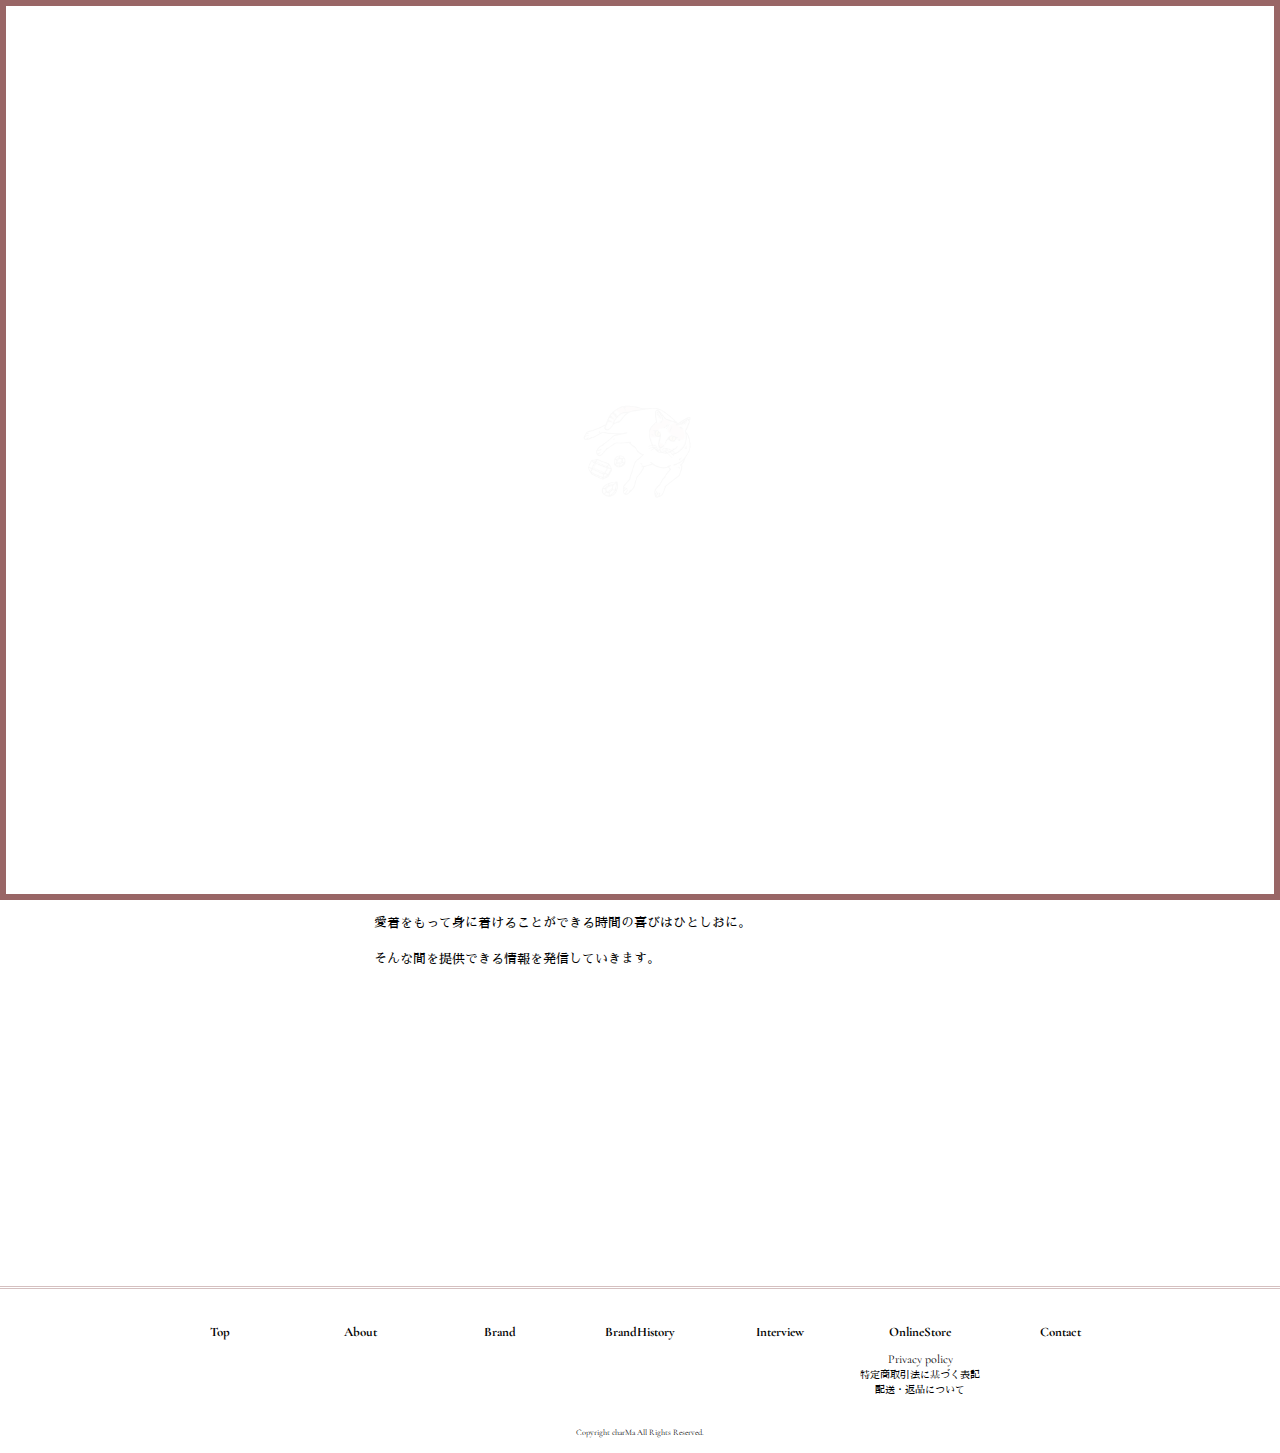
<file: src/parts/about.html>
<!DOCTYPE html>
<html lang="ja">

<head>
	<meta charset="UTF-8">
  <meta name="viewport" content="width=device-width,initial-scale=1">
	<link href="../css/style.css" rel="stylesheet">
  <link href="../css/about.css" rel="stylesheet">
	<title>charMa</title>
	<!--ファビコン-->
  <link rel="shortcut icon" type="" href=" "> <!--←image/vnd.microsoft.iconファイルを指定する-->
  <link rel="apple-touch-icon" type="image/png" href=""><!--image/apple-touch-icon-180x180.pngファイルを指定する-->
  <link rel="icon" type="image/png" href="">　 <!--←image/icon-192x192.pngファイルを指定する-->　　　

  <meta http-equiv="X-UA-Compatible"content="IE=edge" />
  <meta name="description" content="ディスクリプションを設定する">
  <meta name="keywords" content="charMa, 職人,ジュエリー, インタビュー, 天然石, ストーリー,セレクトショップ">
  <meta property="og:title" content="charMa">
  <meta property="og:type" content="website">
  <meta property="og:url" content=""> <!--URLを貼る-->
  <meta property="og:image"content=""><!--イメージ画像を張る-->
  <meta content="charMa" property="og:site_name">
  <meta property="og:description" content="charMa　ジュエリーセレクトショップ">
  <!-- ↓アップする際に必ず外す！！！！！！！ -->
  <meta name=”robots” content="noindex, nofollow">
  <!-- font-awesome -->
  <link rel="stylesheet" href="https://use.fontawesome.com/releases/v5.13.0/css/all.css" integrity="sha384-Bfad6CLCknfcloXFOyFnlgtENryhrpZCe29RTifKEixXQZ38WheV+i/6YWSzkz3V" crossorigin="anonymous">
  <!-- google-font -->
  <link rel="preconnect" href="https://fonts.gstatic.com">
  <link href="https://fonts.googleapis.com/css2?family=Cormorant+Garamond:wght@700&display=swap" rel="stylesheet">
  <link rel="preconnect" href="https://fonts.gstatic.com">
  <link href="https://fonts.googleapis.com/css2?family=Sawarabi+Mincho&display=swap" rel="stylesheet">
</head>

<body>
	<div class="wrapper">
  <div class="el_humburger"><!--ハンバーガーボタン-->
    <div class="el_humburger_wrapper">
      <span class="el_humburger_bar top"></span>
      <span class="el_humburger_bar middle"></span>
      <span class="el_humburger_bar bottom"></span>
    </div>
  </div>
  <div id="loader-bg">
    <div id="loader">
      <img src="../images/zara.gif" width="130" height="auto">
    </div>
  </div>

  <header class="navi">
    <div class="navi_inner">
      <div class="navi_item"><a href="../index.html">Top</a></div>
      <div class="navi_item"><a href="about.html">About</a></div>
      <div class="navi_item"><a href="brand.html">Brand</a></div>
      <div class="navi_item"><a href="brandhistory.html">BrandHistory</a></div>
      <div class="navi_item"><a href="onlinestore.html">OnlineStore</a></div>
      <div class="navi_item"><a href="contact.html">Contact</a></div>

    </div>
  </header>


    <header class="fixed">
      <div>
      <nav class="navBox">
        <div class="center">
          <ul class="nav-left">
            <li><a href="about.html">About</a></li>
            <li><a href="brand.html">Brand</a></li>
            <li><a href="brandhistory.html">BrandHistory</a></li>
          </ul>

          <div class="logo">
              <a href="../index.html"><img src="../images/charMa_logo02.png" alt="charMa" ></a>
          </div>

          <ul class="nav-right">
            <li class="margin01"><a href="interview.html">Interview</a></li>
            <li><a href="onlinestore.html">OnlineStore</a></li>
            <li><a href="contact.html">Contact</a></li>
          </ul>
        </div>
      </nav>

      <div class="toggle_btn">
        <span></span>
        <span></span>
        <span></span>
      </div>

      <div id="mask"></div>
    </header>

  <!-- <div class="main_photo">
    <div class="slideshow">
      <img class="shadow" src="images/top03.png" alt="charMaTOP" width="980px" height="auto"> -->
      <!-- <img class="shadow" src="images/sozai01.jpg" alt="charMa" width="980px" height="auto"> -->
      <!-- <img src="" alt=""> -->
    <!-- </div>
  </div> -->

	<main>
    <section class="about">
      <h1>About</h1>

      <p class="zougo show slide-right">charm ＋ 間（ma）</p>
      <div class="about01">
        <p>charMaは、魅力や惹きつけるという意味の「charm」と日本らしい「間」という言葉を組み合わせた造語です。</p>
          <p>魅力的なジュエリーの向こう側を覗くことができる空間、時間をイメージしておりますが、<br>
          訪れてくださった方にとって、それぞれの解釈でここを楽しんでいただけると幸いです。</p>
          <img src="../images/200.150.png"alt="" class="slide-bottom show">
        <p>とにかくジュエリーが好き、他にはないものが好き、<br>
          人と被らないものが好き、こだわりを感じるものが好き、個性的でお洒落なものが好き、<br>
          そんな方々により深くジュエリーを伝えたい、職人や制作に関わる方々の想いを伝えたい、<br>
          まだあまり知られていない素敵ジュエリーとそのストーリーを知ってほしい、<br>
          そんな想いでcharMaを立ち上げました。<br><br>
          ジュエリーの向こう側を知ることで<br>
          今までデザイン、素材だけで選んでいたジュエリーの見え方、感じ方が変わり<br>
          愛着をもって身に着けることができる時間の喜びはひとしおに。<br>
          そんな間を提供できる情報を発信していきます。
        </p>
      </div>
      <div class="profile">
      <div class="profile01 slide-bottom show slide-left">
        <img src="../images/ilust.png"width="200"height="auto">
      </div>
      <div class="profile02 slide-bottom show">
        <h4>Profile</h4>
        <li>
          <ul><big>aono ayano</big></ul>
          <ul>2月25日生まれ</ul>
          <ul>群馬県出身</ul>
          <ul>都内百貨店、銀座の路面店などジュエリー・ブライダル業界で10年間勤務経験あり。</ul>

        </li>

      </div>


</div>
    </section>




    <div class="page-borderbox l"></div>
    <div class="page-borderbox r"></div>
    <div class="page-borderbox t"></div>
    <div class="page-borderbox b"></div>
  </main>
  </div>

  <footer>
    <hr class="cp_hr04">
    <div class="container">
      <div class="footer-menu">
        <a href="../index.html"><p>Top</p></a>
      </div>
      <div class="footer-menu">
        <a href="about.html"><p>About</p></a>
      </div>
      <div class="footer-menu">
        <a href="brand.html"><p>Brand</p></a>
        <!-- <ul>
          <li><a href="">All</a></li>
        </ul> -->
      </div>
      <div class="footer-menu">
        <a href="brandhistory.html"><p>BrandHistory</p></a>
        <!-- <ul>
          <li><a href="#aboutus">All</a></li>
        </ul> -->
      </div>

      <div class="footer-menu">
        <a href="interview.html"><p>Interview</p></a>
        <!-- <ul>
          <li><a href="/works#all">All</a></li>
        </ul> -->
      </div>

      <div class="footer-menu">
        <a href="onlinestore.html"><p>OnlineStore</p></a>
        <ul>
          <li><a href="/works#all">Privacy policy</a></li>
          <li class="small"><a href="/works#all">特定商取引法に基づく表記</a></li>
          <li class="small"><a href="/works#all">配送・返品について</a></li>
        </ul>
      </div>

      <div class="footer-menu">
        <a href="contact.html"><p>Contact</p></a>
      </div>
    </div>


    <div id="followUs">
      <ul class="btn00">
        <li class="instagram"><a href="" target="_blank"><!--instagramのURL--><i class="fab fa-instagram"></i></a></li><!--instagramのアイコン画像-->
        <li class="facebook"><a href="" target="_blank"><!--FBのURL--><i class="fab fa-facebook-square"></i></a></li><!--FBのアイコン画像-->
        <li class="twitter"><a href=" " target="_blank"><i class="fab fa-twitter"></i></a></li>
      </ul>
    </div>

    <div class="copyright">
      <p><small>Copyright charMa All Rights Reserved.</small></p>
    </div>
    <!-- /#globalFooter --></footer>
<!-- <a href="#" class="totop">トップに<br>戻る</a> -->
<a href="#" id="page-top">TOP</a>
<script src="https://ajax.googleapis.com/ajax/libs/jquery/3.5.1/jquery.min.js"></script>
<script src="../js/jquery.js"></script>
<script src="https://code.jquery.com/jquery-2.2.4.js" integrity="sha256-iT6Q9iMJYuQiMWNd9lDyBUStIq/8PuOW33aOqmvFpqI=" crossorigin="anonymous"></script>
</body>
</html>
</file>
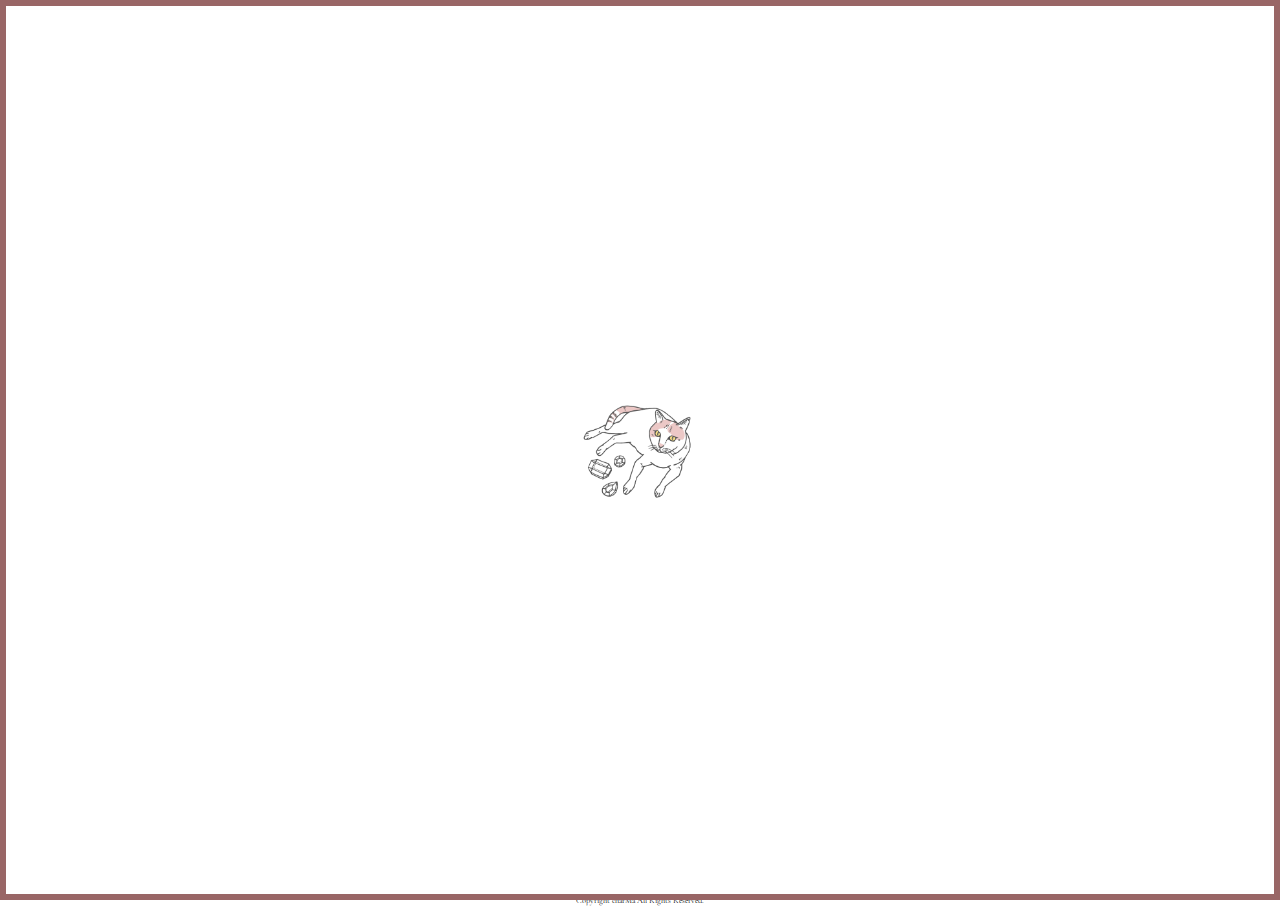
<file: src/parts/brand.html>
<!DOCTYPE html>
<html lang="ja">

<head>
	<meta charset="UTF-8">
  <meta name="viewport" content="width=device-width,initial-scale=1">
	<link href="../css/style.css" rel="stylesheet">
  <link href="../css/brand.css" rel="stylesheet">
	<title>charMa</title>
	<!--ファビコン-->
  <link rel="shortcut icon" type="" href=" "> <!--←image/vnd.microsoft.iconファイルを指定する-->
  <link rel="apple-touch-icon" type="image/png" href=""><!--image/apple-touch-icon-180x180.pngファイルを指定する-->
  <link rel="icon" type="image/png" href="">　 <!--←image/icon-192x192.pngファイルを指定する-->　　　

  <meta http-equiv="X-UA-Compatible"content="IE=edge" />
  <meta name="description" content="ディスクリプションを設定する">
  <meta name="keywords" content="charMa, 職人,ジュエリー, インタビュー, 天然石, ストーリー,セレクトショップ">
  <meta property="og:title" content="charMa">
  <meta property="og:type" content="website">
  <meta property="og:url" content=""> <!--URLを貼る-->
  <meta property="og:image"content=""><!--イメージ画像を張る-->
  <meta content="charMa" property="og:site_name">
  <meta property="og:description" content="charMa　ジュエリーセレクトショップ">
  <!-- ↓アップする際に必ず外す！！！！！！！ -->
  <meta name=”robots” content="noindex, nofollow">
  <!-- font-awesome -->
  <link rel="stylesheet" href="https://use.fontawesome.com/releases/v5.13.0/css/all.css" integrity="sha384-Bfad6CLCknfcloXFOyFnlgtENryhrpZCe29RTifKEixXQZ38WheV+i/6YWSzkz3V" crossorigin="anonymous">
  <!-- google-font -->
  <link rel="preconnect" href="https://fonts.gstatic.com">
  <link href="https://fonts.googleapis.com/css2?family=Cormorant+Garamond:wght@700&display=swap" rel="stylesheet">
  <link rel="preconnect" href="https://fonts.gstatic.com">
  <link href="https://fonts.googleapis.com/css2?family=Sawarabi+Mincho&display=swap" rel="stylesheet">
</head>

<body>
	<div class="wrapper">
  <div class="el_humburger"><!--ハンバーガーボタン-->
    <div class="el_humburger_wrapper">
      <span class="el_humburger_bar top"></span>
      <span class="el_humburger_bar middle"></span>
      <span class="el_humburger_bar bottom"></span>
    </div>
  </div>

  <div id="loader-bg">
    <div id="loader">
      <img src="../images/zara.gif" width="130" height="auto">
    </div>
  </div>

  <header class="navi">
    <div class="navi_inner">
      <div class="navi_item"><a href="">About</a></div>
      <div class="navi_item"><a href="">Brand</a></div>
      <div class="navi_item"><a href="">BrandHistory</a></div>
      <div class="navi_item"><a href="">OnlineStore</a></div>
      <div class="navi_item"><a href="">Contact</a></div>

    </div>
  </header>


    <header class="fixed">
      <div>
      <nav class="navBox">
        <div class="center">
          <ul class="nav-left">

            <li><a href="about.html">About</a></li>
            <li><a href="brand.html">Brand</a></li>
            <li><a href="brandhistory.html">BrandHistory</a></li>
          </ul>

          <div class="logo">
              <a href="../index.html"><img src="../images/charMa_logo02.png" alt="charMa" ></a>
          </div>

          <ul class="nav-right">
            <li class="margin01"><a href="interview.html">Interview</a></li>
            <li><a href="onlinestore.html">OnlineStore</a></li>
            <li><a href="contact.html">Contact</a></li>
          </ul>
        </div>
      </nav>

      <div class="toggle_btn">
        <span></span>
        <span></span>
        <span></span>
      </div>

      <div id="mask"></div>
    </header>

  <!-- <div class="main_photo">
    <div class="slideshow">
      <img class="shadow" src="images/top03.png" alt="charMaTOP" width="980px" height="auto"> -->
      <!-- <img class="shadow" src="images/sozai01.jpg" alt="charMa" width="980px" height="auto"> -->
      <!-- <img src="" alt=""> -->
    <!-- </div>
  </div> -->

	<main>
    <section class="brand">
      <h1>Brand</h1>

      <div class="list">
        <div>
          <div class="box_desc">
            <a href="history01.html">
            <img src="../images/230.180.png">
            <h3>株式会社　　　　</h3></a>
          </div>
        </div>

        <div>
          <div class="box_desc">
            <a href="">
            <img src="../images/230.180.png">
            <h3>有限会社　　　　</h3></a>
          </div>
        </div>

        <div>
          <div class="box_desc">
            <a href="">
            <img src="../images/230.180.png">
            <h3>株式会社　　　　</h3></a>
          </div>
        </div>

        <div>
          <div class="box_desc">
            <a href="">
            <img src="../images/230.180.png">
            <h3>工房名　　　　</h3></a>
          </div>
        </div>
      </div>

      <div class="list">
        <div>
          <div class="box_desc">
            <a href="">
            <img src="../images/230.180.png">
            <h3>株式会社　　　　</h3></a>
          </div>
        </div>

        <div>
          <div class="box_desc">
            <a href="">
            <img src="../images/230.180.png">
            <h3>有限会社　　　　</h3></a>
          </div>
        </div>

        <div>
          <div class="box_desc">
            <a href="">
            <img src="../images/230.180.png">
            <h3>株式会社　　　　</h3></a>
          </div>
        </div>

        <div>
          <div class="box_desc">
            <a href="">
            <img src="../images/230.180.png">
            <h3>工房名　　　　</h3></a>
          </div>
        </div>
      </div>
  </section>


    <div class="page-borderbox l"></div>
    <div class="page-borderbox r"></div>
    <div class="page-borderbox t"></div>
    <div class="page-borderbox b"></div>
  </main>
  </div>

  <footer>
    <hr class="cp_hr04">
    <div class="container">
      <div class="footer-menu">
        <a href="../index.html"><p>Top</p></a>
      </div>
      <div class="footer-menu">
        <a href="about.html"><p>About</p></a>
      </div>
      <div class="footer-menu">
        <a href="brand.html"><p>Brand</p></a>
        <!-- <ul>
          <li><a href="">All</a></li>
        </ul> -->
      </div>
      <div class="footer-menu">
        <a href="brandhistory.html"><p>BrandHistory</p></a>
        <!-- <ul>
          <li><a href="#aboutus">All</a></li>
        </ul> -->
      </div>

      <div class="footer-menu">
        <a href="interview.html"><p>Interview</p></a>
        <!-- <ul>
          <li><a href="/works#all">All</a></li>
        </ul> -->
      </div>

      <div class="footer-menu">
        <a href="onlinestore.html"><p>OnlineStore</p></a>
        <ul>
          <li><a href="/works#all">Privacy policy</a></li>
          <li class="small"><a href="/works#all">特定商取引法に基づく表記</a></li>
          <li class="small"><a href="/works#all">配送・返品について</a></li>
        </ul>
      </div>

      <div class="footer-menu">
        <a href="contact.html"><p>Contact</p></a>
      </div>
    </div>


    <div id="followUs">
      <ul class="btn00">
        <li class="instagram"><a href="" target="_blank"><!--instagramのURL--><i class="fab fa-instagram"></i></a></li><!--instagramのアイコン画像-->
        <li class="facebook"><a href="" target="_blank"><!--FBのURL--><i class="fab fa-facebook-square"></i></a></li><!--FBのアイコン画像-->
        <li class="twitter"><a href=" " target="_blank"><i class="fab fa-twitter"></i></a></li>
      </ul>
    </div>

    <div class="copyright">
      <p><small>Copyright charMa All Rights Reserved.</small></p>
    </div>
    <!-- /#globalFooter --></footer>
<!-- <a href="#" class="totop">トップに<br>戻る</a> -->
<a href="#" id="page-top">TOP</a>
<script src="https://ajax.googleapis.com/ajax/libs/jquery/3.5.1/jquery.min.js"></script>
<script src="../js/jquery.js"></script>
<script src="https://code.jquery.com/jquery-2.2.4.js" integrity="sha256-iT6Q9iMJYuQiMWNd9lDyBUStIq/8PuOW33aOqmvFpqI=" crossorigin="anonymous"></script>
</body>
</html>
</file>
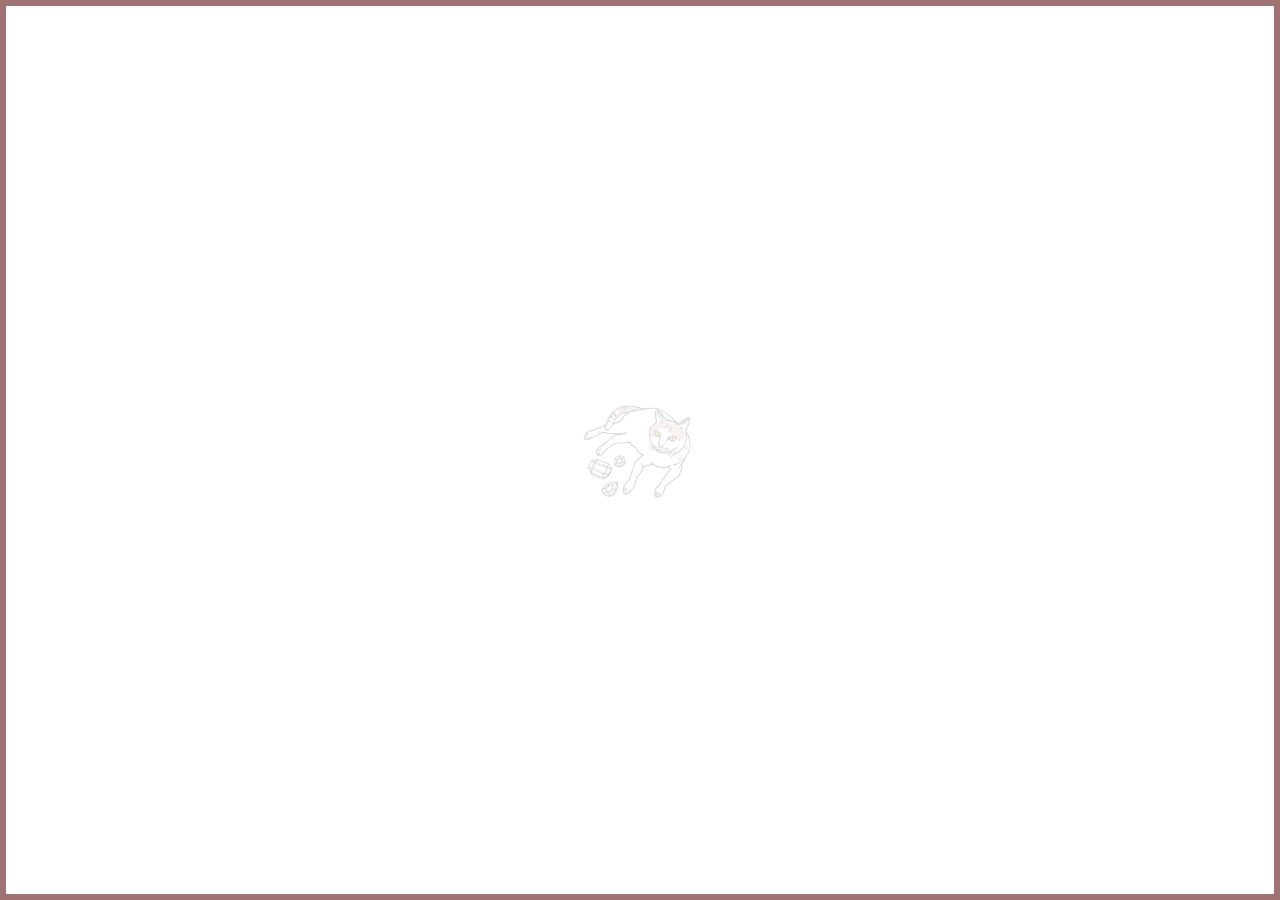
<file: src/parts/brand01.html>
<!DOCTYPE html>
<html lang="ja">

<head>
	<meta charset="UTF-8">
  <meta name="viewport" content="width=device-width,initial-scale=1">
	<link href="../css/style.css" rel="stylesheet">
  <link href="../css/brand01.css" rel="stylesheet">
	<title>charMa</title>
	<!--ファビコン-->
  <link rel="shortcut icon" type="" href=" "> <!--←image/vnd.microsoft.iconファイルを指定する-->
  <link rel="apple-touch-icon" type="image/png" href=""><!--image/apple-touch-icon-180x180.pngファイルを指定する-->
  <link rel="icon" type="image/png" href="">　 <!--←image/icon-192x192.pngファイルを指定する-->　　　

  <meta http-equiv="X-UA-Compatible"content="IE=edge" />
  <meta name="description" content="ディスクリプションを設定する">
  <meta name="keywords" content="charMa, 職人,ジュエリー, インタビュー, 天然石, ストーリー,セレクトショップ">
  <meta property="og:title" content="charMa">
  <meta property="og:type" content="website">
  <meta property="og:url" content=""> <!--URLを貼る-->
  <meta property="og:image"content=""><!--イメージ画像を張る-->
  <meta content="charMa" property="og:site_name">
  <meta property="og:description" content="charMa　ジュエリーセレクトショップ">
  <!-- ↓アップする際に必ず外す！！！！！！！ -->
  <meta name=”robots” content="noindex, nofollow">
  <!-- font-awesome -->
  <link rel="stylesheet" href="https://use.fontawesome.com/releases/v5.13.0/css/all.css" integrity="sha384-Bfad6CLCknfcloXFOyFnlgtENryhrpZCe29RTifKEixXQZ38WheV+i/6YWSzkz3V" crossorigin="anonymous">
  <!-- google-font -->
  <link rel="preconnect" href="https://fonts.gstatic.com">
  <link href="https://fonts.googleapis.com/css2?family=Cormorant+Garamond:wght@700&display=swap" rel="stylesheet">
  <link rel="preconnect" href="https://fonts.gstatic.com">
  <link href="https://fonts.googleapis.com/css2?family=Sawarabi+Mincho&display=swap" rel="stylesheet">
</head>

<body>
	<div class="wrapper">
  <div class="el_humburger"><!--ハンバーガーボタン-->
    <div class="el_humburger_wrapper">
      <span class="el_humburger_bar top"></span>
      <span class="el_humburger_bar middle"></span>
      <span class="el_humburger_bar bottom"></span>
    </div>
  </div>

  <div id="loader-bg">
    <div id="loader">
      <img src="../images/zara.gif" width="130" height="auto">
    </div>
  </div>

  <header class="navi">
    <div class="navi_inner">
      <div class="navi_item"><a href="../index.html">Top</a></div>
      <div class="navi_item"><a href="about.html">About</a></div>
      <div class="navi_item"><a href="">All</a></div>
      <div class="navi_item"><a href="brand.html">Brand</a></div>
      <div class="navi_item"><a href="">Item</a></div>
      <div class="navi_item"><a href="brandhistory.html">BrandHistory</a></div>
      <div class="navi_item"><a href="interview.html">Interview</a></div>
      <div class="navi_item"><a href="contact.html">Contact</a></div>
    </div>
  </header>


    <header class="fixed">
      <div class="sns">
        <ul>
          <li class=""><a href="" target="_blank">初めての方へ</a></li>
          <li class=""><a href="" target="_blank">FAQ</a></li>
          <li class="cart"><a href="" target="_blank"><i class="fas fa-shopping-cart"></i></i></a></li>
        </ul>
      </div>

      <div>
      <nav class="navBox">
        <div class="center">
          <ul class="nav-left">
            <li><a href="about.html">About</a></li>
            <li><a href="">All</a></li>
            <li><a href="brand.html">Brand</a></li>
          </ul>

          <div class="logo">
              <a href="../index.html"><img src="../images/charMa_logo02.png" alt="charMa" ></a>
          </div>

          <ul class="nav-right">
            <li><a href="">Item</a></li>
            <li class="margin01"><a href="interview.html">Interview</a></li>
            <li><a href="contact.html">Contact</a></li>
          </ul>
        </div>
      </nav>

      <div class="toggle_btn">
        <span></span>
        <span></span>
        <span></span>
      </div>

      <div id="mask"></div>
    </header>

  <!-- <div class="main_photo">
    <div class="slideshow">
      <img class="shadow" src="images/top03.png" alt="charMaTOP" width="980px" height="auto"> -->
      <!-- <img class="shadow" src="images/sozai01.jpg" alt="charMa" width="980px" height="auto"> -->
      <!-- <img src="" alt=""> -->
    <!-- </div>
  </div> -->

	<main>
    <section class="online-main">
      <div class="item">
        <div class="brand01">
        <img src="../images/500.400.png" alt="K18 Rose Cut Dia Ring">
      </div>
      <div class="item02">
      <h1>K18 Rose Cut Dia Ring</h1>


    </div>
    </div>
    <div class="page-borderbox l"></div>
    <div class="page-borderbox r"></div>
    <div class="page-borderbox t"></div>
    <div class="page-borderbox b"></div>
  </main>
  </div>

  <footer>
    <hr class="cp_hr04">
    <div class="container">
      <div class="footer-menu">
        <a href="../index.html"><p>Top</p></a>
      </div>
      <div class="footer-menu">
        <a href="about.html"><p>About</p></a>
      </div>
      <div class="footer-menu">
        <a href="brand.html"><p>Brand</p></a>
        <!-- <ul>
          <li><a href="">All</a></li>
        </ul> -->
      </div>
      <div class="footer-menu">
        <a href="brandhistory.html"><p>BrandHistory</p></a>
        <!-- <ul>
          <li><a href="#aboutus">All</a></li>
        </ul> -->
      </div>

      <div class="footer-menu">
        <a href="interview.html"><p>Interview</p></a>
        <!-- <ul>
          <li><a href="/works#all">All</a></li>
        </ul> -->
      </div>

      <div class="footer-menu">
        <a href="onlinestore.html"><p>OnlineStore</p></a>
        <ul>
          <li><a href="/works#all">Privacy policy</a></li>
          <li class="small"><a href="/works#all">特定商取引法に基づく表記</a></li>
          <li class="small"><a href="/works#all">配送・返品について</a></li>
        </ul>
      </div>

      <div class="footer-menu">
        <a href="contact.html"><p>Contact</p></a>
      </div>
    </div>

    <div id="followUs">
      <ul class="btn00">
        <li class="instagram"><a href="" target="_blank"><!--instagramのURL--><i class="fab fa-instagram"></i></a></li><!--instagramのアイコン画像-->
        <li class="facebook"><a href="" target="_blank"><!--FBのURL--><i class="fab fa-facebook-square"></i></a></li><!--FBのアイコン画像-->
        <li class="twitter"><a href=" " target="_blank"><i class="fab fa-twitter"></i></a></li>
      </ul>
    </div>

    <div class="copyright">
      <p><small>Copyright charMa All Rights Reserved.</small></p>
    </div>
    <!-- /#globalFooter --></footer>
<!-- <a href="#" class="totop">トップに<br>戻る</a> -->
<a href="#" id="page-top">TOP</a>
<script src="https://ajax.googleapis.com/ajax/libs/jquery/3.5.1/jquery.min.js"></script>
<script src="../js/jquery.js"></script>
<script src="https://code.jquery.com/jquery-2.2.4.js" integrity="sha256-iT6Q9iMJYuQiMWNd9lDyBUStIq/8PuOW33aOqmvFpqI=" crossorigin="anonymous"></script>

</body>
</html>
</file>
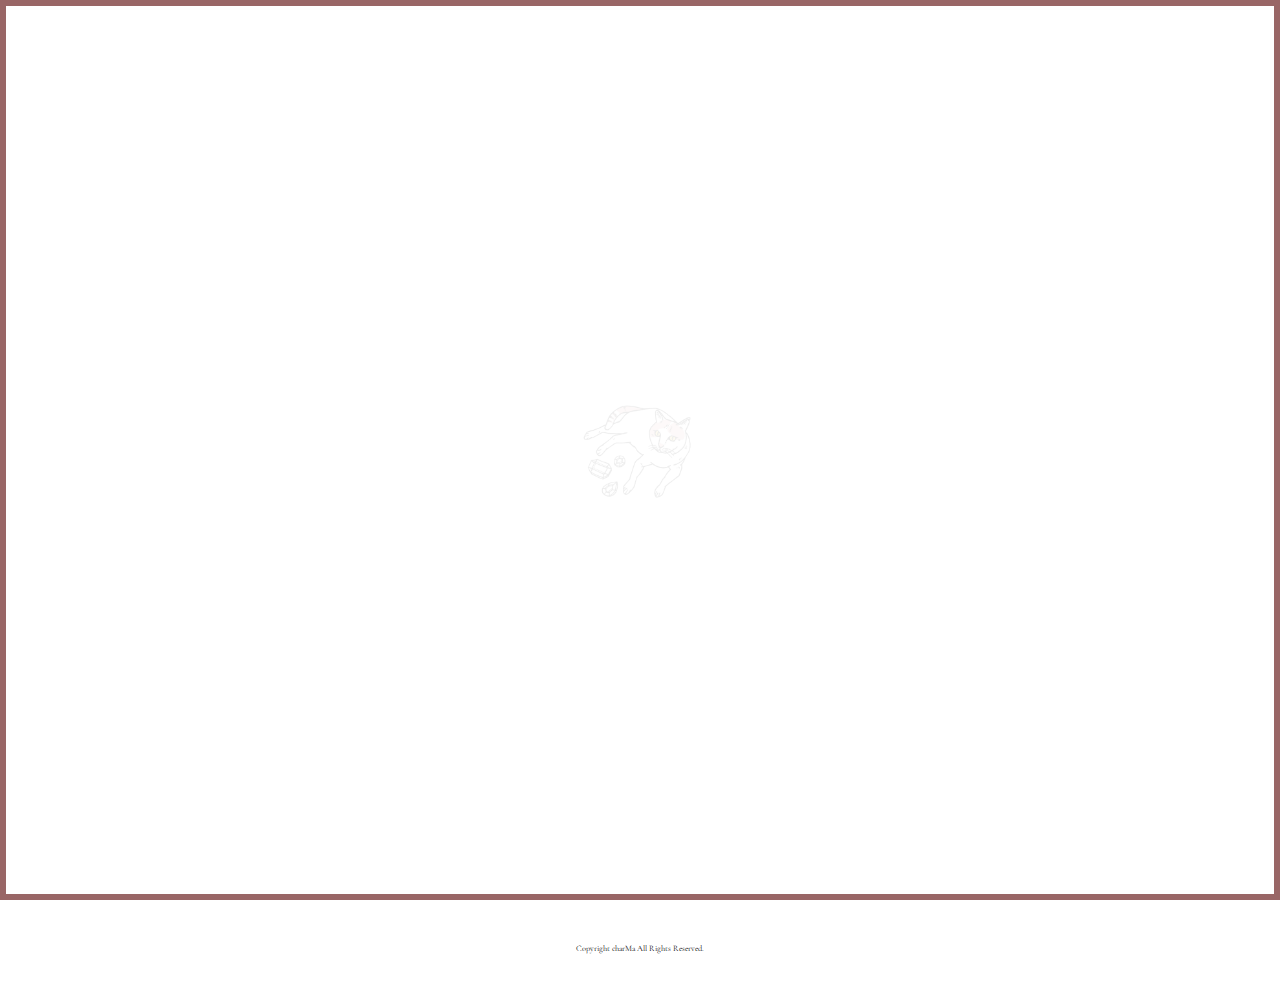
<file: src/parts/brandhistory.html>
<!DOCTYPE html>
<html lang="ja">

<head>
	<meta charset="UTF-8">
  <meta name="viewport" content="width=device-width,initial-scale=1">
	<link href="../css/style.css" rel="stylesheet">
  <link href="../css/brandhistory.css" rel="stylesheet">
	<title>charMa</title>
	<!--ファビコン-->
  <link rel="shortcut icon" type="" href=" "> <!--←image/vnd.microsoft.iconファイルを指定する-->
  <link rel="apple-touch-icon" type="image/png" href=""><!--image/apple-touch-icon-180x180.pngファイルを指定する-->
  <link rel="icon" type="image/png" href="">　 <!--←image/icon-192x192.pngファイルを指定する-->　　　

  <meta http-equiv="X-UA-Compatible"content="IE=edge" />
  <meta name="description" content="ディスクリプションを設定する">
  <meta name="keywords" content="charMa, 職人,ジュエリー, インタビュー, 天然石, ストーリー,セレクトショップ">
  <meta property="og:title" content="charMa">
  <meta property="og:type" content="website">
  <meta property="og:url" content=""> <!--URLを貼る-->
  <meta property="og:image"content=""><!--イメージ画像を張る-->
  <meta content="charMa" property="og:site_name">
  <meta property="og:description" content="charMa　ジュエリーセレクトショップ">
  <!-- ↓アップする際に必ず外す！！！！！！！ -->
  <meta name=”robots” content="noindex, nofollow">
  <!-- font-awesome -->
  <link rel="stylesheet" href="https://use.fontawesome.com/releases/v5.13.0/css/all.css" integrity="sha384-Bfad6CLCknfcloXFOyFnlgtENryhrpZCe29RTifKEixXQZ38WheV+i/6YWSzkz3V" crossorigin="anonymous">
  <!-- google-font -->
  <link rel="preconnect" href="https://fonts.gstatic.com">
  <link href="https://fonts.googleapis.com/css2?family=Cormorant+Garamond:wght@700&display=swap" rel="stylesheet">
  <link rel="preconnect" href="https://fonts.gstatic.com">
  <link href="https://fonts.googleapis.com/css2?family=Sawarabi+Mincho&display=swap" rel="stylesheet">
</head>

<body>
	<div class="wrapper">
  <div class="el_humburger"><!--ハンバーガーボタン-->
    <div class="el_humburger_wrapper">
      <span class="el_humburger_bar top"></span>
      <span class="el_humburger_bar middle"></span>
      <span class="el_humburger_bar bottom"></span>
    </div>
  </div>

  <div id="loader-bg">
    <div id="loader">
      <img src="../images/zara.gif" width="130" height="auto">
    </div>
  </div>

  <header class="navi">
    <div class="navi_inner">
      <div class="navi_item"><a href="../index.html">Top</a></div>
      <div class="navi_item"><a href="about.html">About</a></div>
      <div class="navi_item"><a href="brand.html">Brand</a></div>
      <div class="navi_item"><a href="brandhistory.html">BrandHistory</a></div>
      <div class="navi_item"><a href="onlinestore.html">OnlineStore</a></div>
      <div class="navi_item"><a href="contact.html">Contact</a></div>
    </div>
  </header>


    <header class="fixed">
      <div>
      <nav class="navBox">
        <div class="center">
          <ul class="nav-left">
            <li><a href="about.html">About</a></li>
            <li><a href="brand.html">Brand</a></li>
            <li><a href="brandhistory.html">BrandHistory</a></li>
          </ul>

          <div class="logo">
              <a href="../index.html"><img src="../images/charMa_logo02.png" alt="charMa" ></a>
          </div>

          <ul class="nav-right">
            <li class="margin01"><a href="interview.html">Interview</a></li>
            <li><a href="onlinestore.html">OnlineStore</a></li>
            <li><a href="contact.html">Contact</a></li>
          </ul>
        </div>
      </nav>

      <div class="toggle_btn">
        <span></span>
        <span></span>
        <span></span>
      </div>

      <div id="mask"></div>
    </header>

  <!-- <div class="main_photo">
    <div class="slideshow">
      <img class="shadow" src="images/top03.png" alt="charMaTOP" width="980px" height="auto"> -->
      <!-- <img class="shadow" src="images/sozai01.jpg" alt="charMa" width="980px" height="auto"> -->
      <!-- <img src="" alt=""> -->
    <!-- </div>
  </div> -->

	<main>
    <section class="brandhistory">
      <h1>BrandHistory</h1>

      <div class="list">
        <div>
          <div class="box_desc">
            <a href="history01.html">
            <img src="../images/230.180.png">
            <h3>株式会社　　　　</h3></a>
          </div>
        </div>

        <div>
          <div class="box_desc">
            <a href="">
            <img src="../images/230.180.png">
            <h3>有限会社　　　　</h3></a>
          </div>
        </div>

        <div>
          <div class="box_desc">
            <a href="">
            <img src="../images/230.180.png">
            <h3>株式会社　　　　</h3></a>
          </div>
        </div>

        <div>
          <div class="box_desc">
            <a href="">
            <img src="../images/230.180.png">
            <h3>工房名　　　　</h3></a>
          </div>
        </div>
      </div>

      <div class="list">
        <div>
          <div class="box_desc">
            <a href="">
            <img src="../images/230.180.png">
            <h3>株式会社　　　　</h3></a>
          </div>
        </div>

        <div>
          <div class="box_desc">
            <a href="">
            <img src="../images/230.180.png">
            <h3>有限会社　　　　</h3></a>
          </div>
        </div>

        <div>
          <div class="box_desc">
            <a href="">
            <img src="../images/230.180.png">
            <h3>株式会社　　　　</h3></a>
          </div>
        </div>

        <div>
          <div class="box_desc">
            <a href="">
            <img src="../images/230.180.png">
            <h3>工房名　　　　</h3></a>
          </div>
        </div>
      </div>

    </section>

    </section>




    <div class="page-borderbox l"></div>
    <div class="page-borderbox r"></div>
    <div class="page-borderbox t"></div>
    <div class="page-borderbox b"></div>
  </main>
  </div>

  <footer>
    <hr class="cp_hr04">
    <div class="container">
      <div class="footer-menu">
        <a href="../index.html"><p>Top</p></a>
      </div>
      <div class="footer-menu">
        <a href="about.html"><p>About</p></a>
      </div>
      <div class="footer-menu">
        <a href="brand.html"><p>Brand</p></a>
        <!-- <ul>
          <li><a href="">All</a></li>
        </ul> -->
      </div>
      <div class="footer-menu">
        <a href="brandhistory.html"><p>BrandHistory</p></a>
        <!-- <ul>
          <li><a href="#aboutus">All</a></li>
        </ul> -->
      </div>

      <div class="footer-menu">
        <a href="interview.html"><p>Interview</p></a>
        <!-- <ul>
          <li><a href="/works#all">All</a></li>
        </ul> -->
      </div>

      <div class="footer-menu">
        <a href="onlinestore.html"><p>OnlineStore</p></a>
        <ul>
          <li><a href="/works#all">Privacy policy</a></li>
          <li class="small"><a href="/works#all">特定商取引法に基づく表記</a></li>
          <li class="small"><a href="/works#all">配送・返品について</a></li>
        </ul>
      </div>

      <div class="footer-menu">
        <a href="contact.html"><p>Contact</p></a>
      </div>
    </div>

    <div id="followUs">
      <ul class="btn00">
        <li class="instagram"><a href="" target="_blank"><!--instagramのURL--><i class="fab fa-instagram"></i></a></li><!--instagramのアイコン画像-->
        <li class="facebook"><a href="" target="_blank"><!--FBのURL--><i class="fab fa-facebook-square"></i></a></li><!--FBのアイコン画像-->
        <li class="twitter"><a href=" " target="_blank"><i class="fab fa-twitter"></i></a></li>
      </ul>
    </div>

    <div class="copyright">
      <p><small>Copyright charMa All Rights Reserved.</small></p>
    </div>
    <!-- /#globalFooter --></footer>
<!-- <a href="#" class="totop">トップに<br>戻る</a> -->
<a href="#" id="page-top">TOP</a>
<script src="https://ajax.googleapis.com/ajax/libs/jquery/3.5.1/jquery.min.js"></script>
<script src="../js/jquery.js"></script>
<script src="https://code.jquery.com/jquery-2.2.4.js" integrity="sha256-iT6Q9iMJYuQiMWNd9lDyBUStIq/8PuOW33aOqmvFpqI=" crossorigin="anonymous"></script>
</body>
</html>
</file>
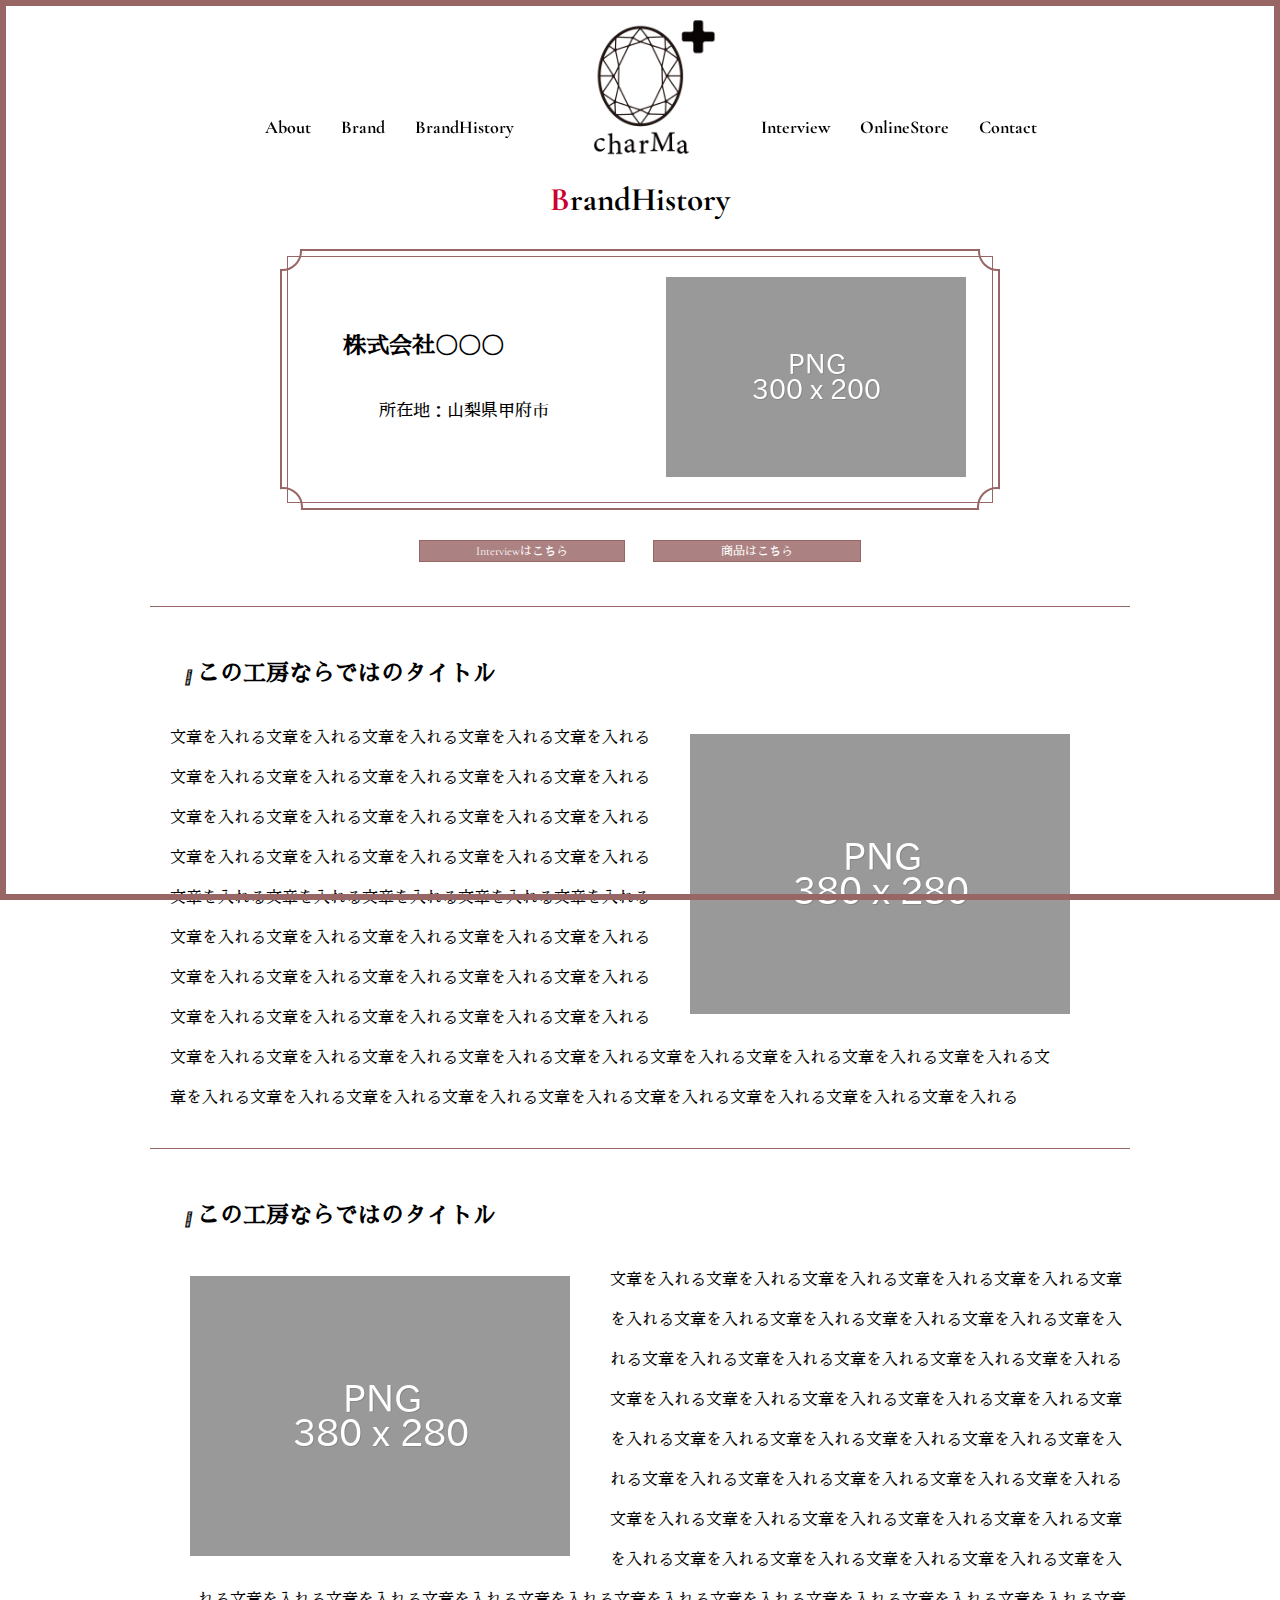
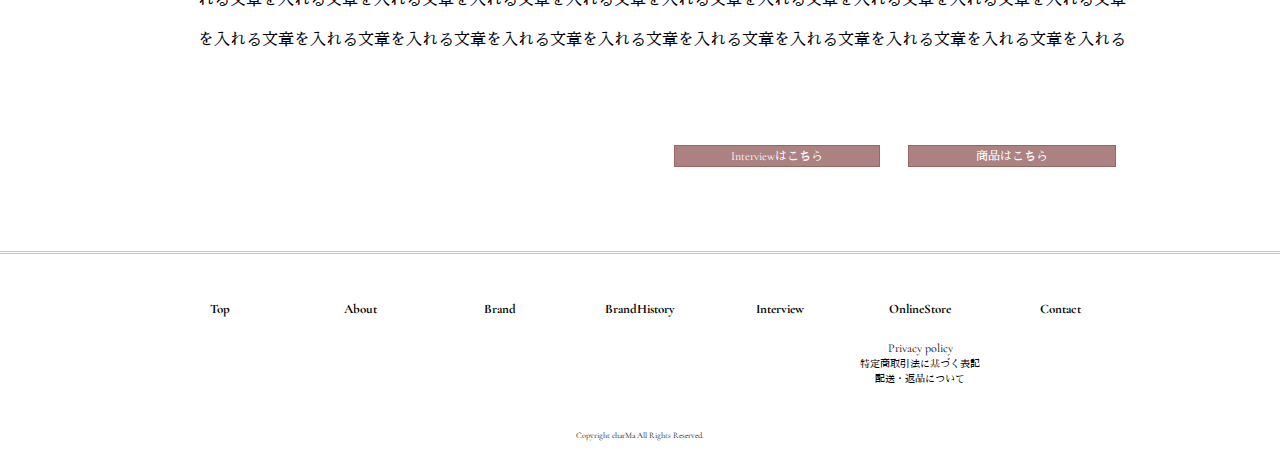
<file: src/parts/history01.html>
<!DOCTYPE html>
<html lang="ja">

<head>
	<meta charset="UTF-8">
  <meta name="viewport" content="width=device-width,initial-scale=1">
	<link href="../css/style.css" rel="stylesheet">
  <link href="../css/brandhistory.css" rel="stylesheet">
	<title>charMa</title>
	<!--ファビコン-->
  <link rel="shortcut icon" type="" href=""> <!--←image/vnd.microsoft.iconファイルを指定する-->
  <link rel="apple-touch-icon" type="image/png" href=""><!--image/apple-touch-icon-180x180.pngファイルを指定する-->
  <link rel="icon" type="image/png" href="">　 <!--←image/icon-192x192.pngファイルを指定する-->　　　

  <meta http-equiv="X-UA-Compatible"content="IE=edge" />
  <meta name="description" content="ディスクリプションを設定する">
  <meta name="keywords" content="charMa, 職人,ジュエリー, インタビュー, 天然石, ストーリー,セレクトショップ">
  <meta property="og:title" content="charMa">
  <meta property="og:type" content="website">
  <meta property="og:url" content=""> <!--URLを貼る-->
  <meta property="og:image"content=""><!--イメージ画像を張る-->
  <meta content="charMa" property="og:site_name">
  <meta property="og:description" content="charMa　ジュエリーセレクトショップ">
  <!-- ↓アップする際に必ず外す！！！！！！！ -->
  <meta name=”robots” content="noindex, nofollow">
  <!-- font-awesome -->
  <link rel="stylesheet" href="https://use.fontawesome.com/releases/v5.13.0/css/all.css" integrity="sha384-Bfad6CLCknfcloXFOyFnlgtENryhrpZCe29RTifKEixXQZ38WheV+i/6YWSzkz3V" crossorigin="anonymous">
  <!-- google-font -->
  <link rel="preconnect" href="https://fonts.gstatic.com">
  <link href="https://fonts.googleapis.com/css2?family=Cormorant+Garamond:wght@700&display=swap" rel="stylesheet">
  <link rel="preconnect" href="https://fonts.gstatic.com">
  <link href="https://fonts.googleapis.com/css2?family=Sawarabi+Mincho&display=swap" rel="stylesheet">
</head>

<body>
	<div class="wrapper">
  <div class="el_humburger"><!--ハンバーガーボタン-->
    <div class="el_humburger_wrapper">
      <span class="el_humburger_bar top"></span>
      <span class="el_humburger_bar middle"></span>
      <span class="el_humburger_bar bottom"></span>
    </div>
  </div>

  <header class="navi">
    <div class="navi_inner">
      <div class="navi_item"><a href="../index.html">Top</a></div>
      <div class="navi_item"><a href="about.html">About</a></div>
      <div class="navi_item"><a href="brand.html">Brand</a></div>
      <div class="navi_item"><a href="brandhistory.html">BrandHistory</a></div>
      <div class="navi_item"><a href="onlinestore.html">OnlineStore</a></div>
      <div class="navi_item"><a href="contact.html">Contact</a></div>

    </div>
  </header>


    <header class="fixed">
      <div>
      <nav class="navBox">
        <div class="center">
          <ul class="nav-left">
            <li><a href="about.html">About</a></li>
            <li><a href="brand.html">Brand</a></li>
            <li><a href="brandhistory.html">BrandHistory</a></li>
          </ul>

          <div class="logo">
              <a href="../index.html"><img src="../images/charMa_logo02.png" alt="charMa" ></a>
          </div>

          <ul class="nav-right">
            <li class="margin01"><a href="interview.html">Interview</a></li>
            <li><a href="onlinestore.html">OnlineStore</a></li>
            <li><a href="contact.html">Contact</a></li>
          </ul>
        </div>
      </nav>

      <div class="toggle_btn">
        <span></span>
        <span></span>
        <span></span>
      </div>

      <div id="mask"></div>
    </header>

  <!-- <div class="main_photo">
    <div class="slideshow">
      <img class="shadow" src="images/top03.png" alt="charMaTOP" width="980px" height="auto"> -->
      <!-- <img class="shadow" src="images/sozai01.jpg" alt="charMa" width="980px" height="auto"> -->
      <!-- <img src="" alt=""> -->
    <!-- </div>
  </div> -->

	<main>
    <section class="history">
      <h1>BrandHistory</h1>
      <!-- <img src="images/980.400.png" alt="工房名" > -->

      <div class="rules-outer">
        <div class="rules-inner">
          <div class="company">
            <div class="c01">
              <h2>株式会社〇〇〇</h2>
              <p>所在地：山梨県甲府市</p>

            </div>
            <div class="c02">
              <img src="../images/300.200.png" alt="" >
            </div>
          </div>
        </div>
      </div>
      <div class="link">
      <div>
        <a href="interview.html" class="btn">Interviewはこちら</a>
      </div>
      <div>
        <a href="onlinestore.html" class="btn btn03">商品はこちら</a>
      </div>
    </div>
      </section>
      <div class="line"></div>
      <h2 class="komidasi"><i class="fas fa-signature"></i>  この工房ならではのタイトル</h2>
      <section class="history01">
      <figure><img src="../images/380.280.png"></figure>
        <p>文章を入れる文章を入れる文章を入れる文章を入れる文章を入れる文章を入れる文章を入れる文章を入れる文章を入れる文章を入れる文章を入れる文章を入れる文章を入れる文章を入れる文章を入れる文章を入れる文章を入れる文章を入れる文章を入れる文章を入れる文章を入れる文章を入れる文章を入れる文章を入れる文章を入れる文章を入れる文章を入れる文章を入れる文章を入れる文章を入れる文章を入れる文章を入れる文章を入れる文章を入れる文章を入れる文章を入れる文章を入れる文章を入れる文章を入れる文章を入れる文章を入れる文章を入れる文章を入れる文章を入れる文章を入れる文章を入れる文章を入れる文章を入れる文章を入れる文章を入れる文章を入れる文章を入れる文章を入れる文章を入れる文章を入れる文章を入れる文章を入れる文章を入れる</p>

      </section>
      <div class="line"></div>
      <h2 class="komidasi"><i class="fas fa-signature"></i>  この工房ならではのタイトル</h2>
      <section class="history02">
      <figure><img src="../images/380.280.png"></figure>
        <p>文章を入れる文章を入れる文章を入れる文章を入れる文章を入れる文章を入れる文章を入れる文章を入れる文章を入れる文章を入れる文章を入れる文章を入れる文章を入れる文章を入れる文章を入れる文章を入れる文章を入れる文章を入れる文章を入れる文章を入れる文章を入れる文章を入れる文章を入れる文章を入れる文章を入れる文章を入れる文章を入れる文章を入れる文章を入れる文章を入れる文章を入れる文章を入れる文章を入れる文章を入れる文章を入れる文章を入れる文章を入れる文章を入れる文章を入れる文章を入れる文章を入れる文章を入れる文章を入れる文章を入れる文章を入れる文章を入れる文章を入れる文章を入れる文章を入れる文章を入れる文章を入れる文章を入れる文章を入れる文章を入れる文章を入れる文章を入れる文章を入れる文章を入れる文章を入れる文章を入れる文章を入れる文章を入れる</p>

      </section>

      <div class="link margin02">
        <div>
          <a href="interview.html" class="btn">Interviewはこちら</a>
        </div>
        <div>
          <a href="onlinestore.html" class="btn btn03">商品はこちら</a>
        </div>
      </div>


    <div class="page-borderbox l"></div>
    <div class="page-borderbox r"></div>
    <div class="page-borderbox t"></div>
    <div class="page-borderbox b"></div>
  </main>
  </div>

  <footer>
    <hr class="cp_hr04">
    <div class="container">
      <div class="footer-menu">
        <a href="../index.html"><p>Top</p></a>
      </div>
      <div class="footer-menu">
        <a href="about.html"><p>About</p></a>
      </div>
      <div class="footer-menu">
        <a href="brand.html"><p>Brand</p></a>
        <!-- <ul>
          <li><a href="">All</a></li>
        </ul> -->
      </div>
      <div class="footer-menu">
        <a href="brandhistory.html"><p>BrandHistory</p></a>
        <!-- <ul>
          <li><a href="#aboutus">All</a></li>
        </ul> -->
      </div>

      <div class="footer-menu">
        <a href="interview.html"><p>Interview</p></a>
        <!-- <ul>
          <li><a href="/works#all">All</a></li>
        </ul> -->
      </div>

      <div class="footer-menu">
        <a href="onlinestore.html"><p>OnlineStore</p></a>
        <ul>
          <li><a href="/works#all">Privacy policy</a></li>
          <li class="small"><a href="/works#all">特定商取引法に基づく表記</a></li>
          <li class="small"><a href="/works#all">配送・返品について</a></li>
        </ul>
      </div>

      <div class="footer-menu">
        <a href="contact.html"><p>Contact</p></a>
      </div>
    </div>

    <div id="followUs">
      <ul class="btn00">
        <li class="instagram"><a href="" target="_blank"><!--instagramのURL--><i class="fab fa-instagram"></i></a></li><!--instagramのアイコン画像-->
        <li class="facebook"><a href="" target="_blank"><!--FBのURL--><i class="fab fa-facebook-square"></i></a></li><!--FBのアイコン画像-->
        <li class="twitter"><a href=" " target="_blank"><i class="fab fa-twitter"></i></a></li>
      </ul>
    </div>

    <div class="copyright">
      <p><small>Copyright charMa All Rights Reserved.</small></p>
    </div>
    <!-- /#globalFooter --></footer>
<!-- <a href="#" class="totop">トップに<br>戻る</a> -->
<a href="#" id="page-top">TOP</a>
<script src="https://ajax.googleapis.com/ajax/libs/jquery/3.5.1/jquery.min.js"></script>
<script src="../js/jquery.js"></script>
<script src="https://code.jquery.com/jquery-2.2.4.js" integrity="sha256-iT6Q9iMJYuQiMWNd9lDyBUStIq/8PuOW33aOqmvFpqI=" crossorigin="anonymous"></script>
</body>
</html>
</file>
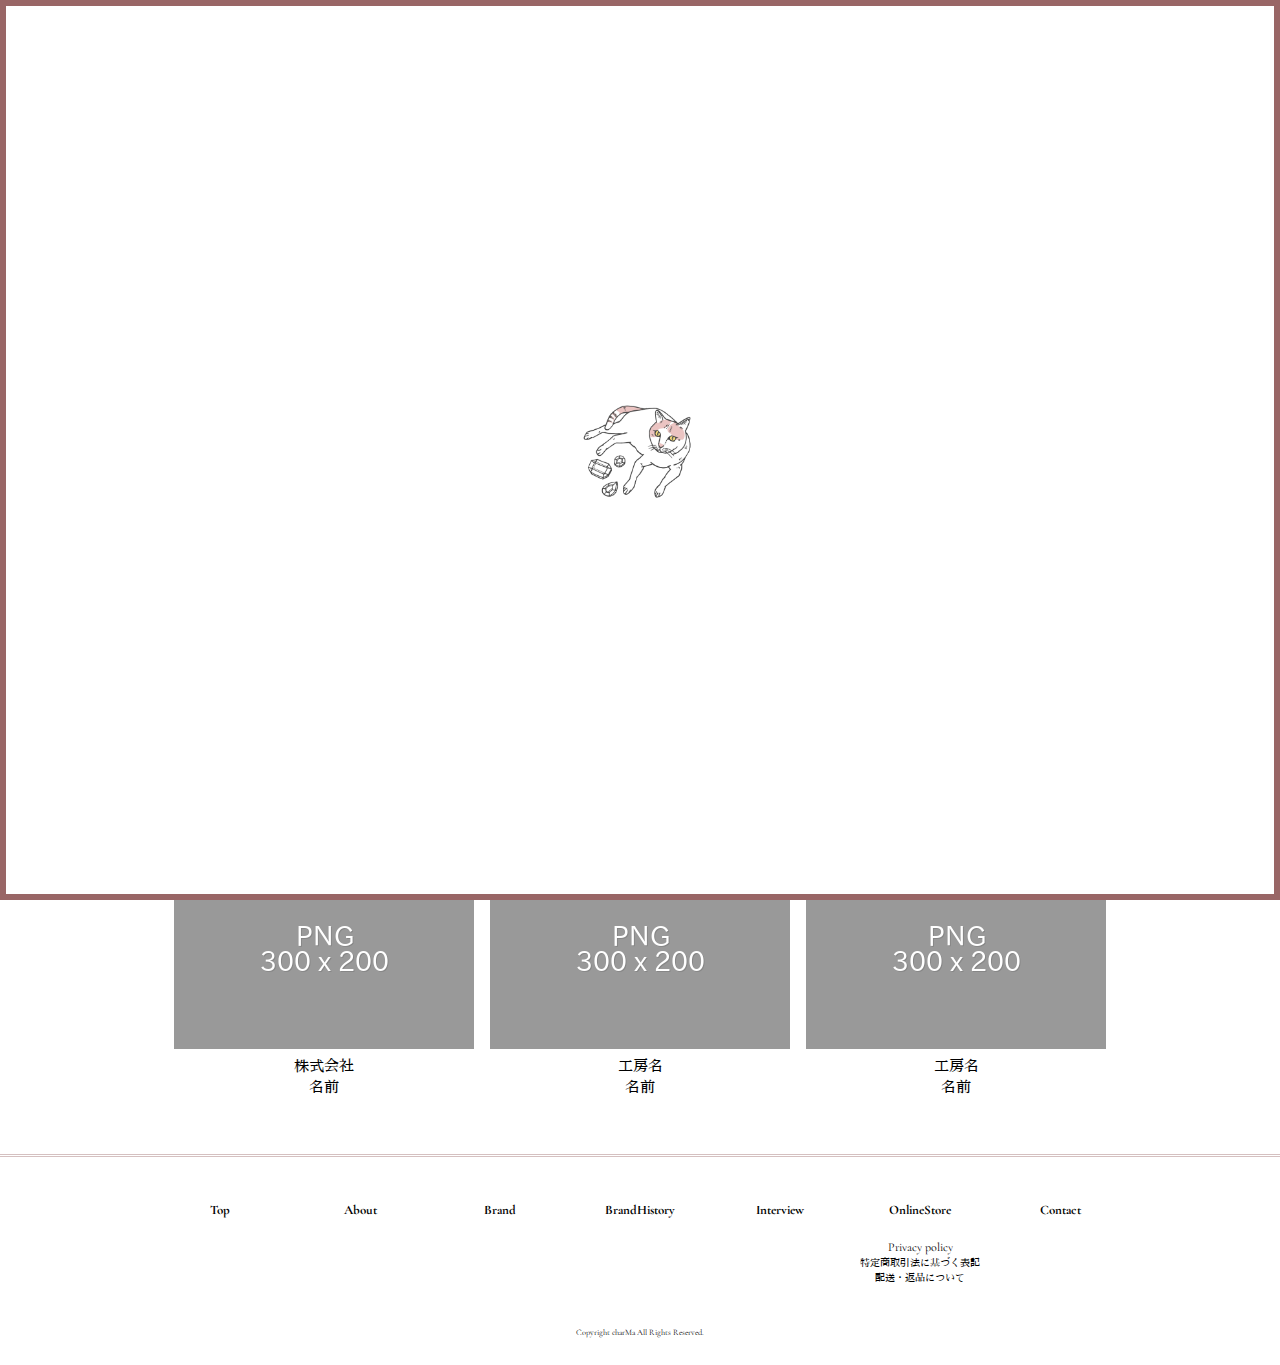
<file: src/parts/interview.html>
<!DOCTYPE html>
<html lang="ja">

<head>
	<meta charset="UTF-8">
  <meta name="viewport" content="width=device-width,initial-scale=1">
	<link href="../css/style.css" rel="stylesheet">
  <link href="../css/interview.css" rel="stylesheet">
	<title>charMa</title>
	<!--ファビコン-->
  <link rel="shortcut icon" type="" href=" "> <!--←image/vnd.microsoft.iconファイルを指定する-->
  <link rel="apple-touch-icon" type="image/png" href=""><!--image/apple-touch-icon-180x180.pngファイルを指定する-->
  <link rel="icon" type="image/png" href="">　 <!--←image/icon-192x192.pngファイルを指定する-->　　　

  <meta http-equiv="X-UA-Compatible"content="IE=edge" />
  <meta name="description" content="ディスクリプションを設定する">
  <meta name="keywords" content="charMa, 職人,ジュエリー, インタビュー, 天然石, ストーリー,セレクトショップ">
  <meta property="og:title" content="charMa">
  <meta property="og:type" content="website">
  <meta property="og:url" content=""> <!--URLを貼る-->
  <meta property="og:image"content=""><!--イメージ画像を張る-->
  <meta content="charMa" property="og:site_name">
  <meta property="og:description" content="charMa　ジュエリーセレクトショップ">
  <!-- ↓アップする際に必ず外す！！！！！！！ -->
  <meta name=”robots” content="noindex, nofollow">
  <!-- font-awesome -->
  <link rel="stylesheet" href="https://use.fontawesome.com/releases/v5.13.0/css/all.css" integrity="sha384-Bfad6CLCknfcloXFOyFnlgtENryhrpZCe29RTifKEixXQZ38WheV+i/6YWSzkz3V" crossorigin="anonymous">
  <!-- google-font -->
  <link rel="preconnect" href="https://fonts.gstatic.com">
  <link href="https://fonts.googleapis.com/css2?family=Cormorant+Garamond:wght@700&display=swap" rel="stylesheet">
  <link rel="preconnect" href="https://fonts.gstatic.com">
  <link href="https://fonts.googleapis.com/css2?family=Sawarabi+Mincho&display=swap" rel="stylesheet">
</head>

<body>
	<div class="wrapper">
  <div class="el_humburger"><!--ハンバーガーボタン-->
    <div class="el_humburger_wrapper">
      <span class="el_humburger_bar top"></span>
      <span class="el_humburger_bar middle"></span>
      <span class="el_humburger_bar bottom"></span>
    </div>
  </div>

  <div id="loader-bg">
    <div id="loader">
      <img src="../images/zara.gif" width="130" height="auto">
    </div>
  </div>

  <header class="navi">
    <div class="navi_inner">
      <div class="navi_item"><a href="../index.html">Top</a></div>
      <div class="navi_item"><a href="about.html">About</a></div>
      <div class="navi_item"><a href="brand.html">Brand</a></div>
      <div class="navi_item"><a href="brandhistory.html">BrandHistory</a></div>
      <div class="navi_item"><a href="onlinestore.html">OnlineStore</a></div>
      <div class="navi_item"><a href="contact.html">Contact</a></div>

    </div>
  </header>


    <header class="fixed">
      <div>
      <nav class="navBox">
        <div class="center">
          <ul class="nav-left">
            <li><a href="about.html">About</a></li>
            <li><a href="brand.html">Brand</a></li>
            <li><a href="brandhistory.html">BrandHistory</a></li>
          </ul>

          <div class="logo">
              <a href="../index.html"><img src="../images/charMa_logo02.png" alt="charMa" ></a>
          </div>

          <ul class="nav-right">
            <li class="margin01"><a href="interview.html">Interview</a></li>
            <li><a href="onlinestore.html">OnlineStore</a></li>
            <li><a href="contact.html">Contact</a></li>
          </ul>
        </div>
      </nav>

      <div class="toggle_btn">
        <span></span>
        <span></span>
        <span></span>
      </div>

      <div id="mask"></div>
    </header>

  <!-- <div class="main_photo">
    <div class="slideshow">
      <img class="shadow" src="images/top03.png" alt="charMaTOP" width="980px" height="auto"> -->
      <!-- <img class="shadow" src="images/sozai01.jpg" alt="charMa" width="980px" height="auto"> -->
      <!-- <img src="" alt=""> -->
    <!-- </div>
  </div> -->

	<main>
    <section class="interview-main">
      <h1>Interview</h1>

      <div class="list">
        <div>
          <div class="box_desc">
          <a href="interview01.html">
          <img src="../images/koubou01.jpg" width="300" height="200">

            <h3>株式会社〇〇〇〇〇〇〇</h3>
            <h3>お名前お名前</h3></a>
          </div>
        </div>

        <div>
          <div class="box_desc">
            <a href="">
              <img src="../images/300.200.png">
            <h3>有限会社　　　　</h3>
            <h3>名前　　　　</h3></a>
          </div>
        </div>

        <div>
          <div class="box_desc">
            <a href="">
              <img src="../images/300.200.png">
            <h3>株式会社　　　　</h3>
            <h3>名前　　　　</h3></a>
          </div>
        </div>
      </div>


      <div class="list">
        <div>
          <div class="box_desc">
          <a href="">
            <img src="../images/300.200.png">
          <h3>工房名　　　　</h3>
          <h3>名前　　　　</h3></a>
        </div></div>


        <div>
          <div class="box_desc">
          <a href="">
            <img src="../images/300.200.png">
          <h3>株式会社　　　　</h3>
          <h3>名前　　　　</h3></a>
        </div>
      </div>

        <div>
          <div class="box_desc">
          <a href="">
            <img src="../images/300.200.png">
          <h3>有限会社　　　　</h3>
          <h3>名前　　　　</h3></a>
        </div>
      </div></div>

      <div class="list">
        <div>
          <div class="box_desc">
          <a href="">
            <img src="../images/300.200.png">
          <h3>株式会社　　　　</h3>
          <h3>名前　　　　</h3></a>
        </div></div>

        <div>
          <div class="box_desc">
          <a href="">
            <img src="../images/300.200.png">
        <h3>工房名　　　　</h3>
        <h3>名前　　　　</h3></a>
        </div>
      </div>

        <div>
          <div class="box_desc">
          <a href="">
            <img src="../images/300.200.png">
        <h3>工房名　　　　</h3>
        <h3>名前　　　　</h3></a>
        </div>
      </div>
      </div>

    </section>




    </section>




    <div class="page-borderbox l"></div>
    <div class="page-borderbox r"></div>
    <div class="page-borderbox t"></div>
    <div class="page-borderbox b"></div>
  </main>
  </div>

  <footer>
    <hr class="cp_hr04">
    <div class="container">
      <div class="footer-menu">
        <a href="../index.html"><p>Top</p></a>
      </div>
      <div class="footer-menu">
        <a href="about.html"><p>About</p></a>
      </div>
      <div class="footer-menu">
        <a href="brand.html"><p>Brand</p></a>
        <!-- <ul>
          <li><a href="">All</a></li>
        </ul> -->
      </div>
      <div class="footer-menu">
        <a href="brandhistory.html"><p>BrandHistory</p></a>
        <!-- <ul>
          <li><a href="#aboutus">All</a></li>
        </ul> -->
      </div>

      <div class="footer-menu">
        <a href="interview.html"><p>Interview</p></a>
        <!-- <ul>
          <li><a href="/works#all">All</a></li>
        </ul> -->
      </div>

      <div class="footer-menu">
        <a href="onlinestore.html"><p>OnlineStore</p></a>
        <ul>
          <li><a href="/works#all">Privacy policy</a></li>
          <li class="small"><a href="/works#all">特定商取引法に基づく表記</a></li>
          <li class="small"><a href="/works#all">配送・返品について</a></li>
        </ul>
      </div>

      <div class="footer-menu">
        <a href="contact.html"><p>Contact</p></a>
      </div>
    </div>

    <div id="followUs">
      <ul class="btn00">
        <li class="instagram"><a href="" target="_blank"><!--instagramのURL--><i class="fab fa-instagram"></i></a></li><!--instagramのアイコン画像-->
        <li class="facebook"><a href="" target="_blank"><!--FBのURL--><i class="fab fa-facebook-square"></i></a></li><!--FBのアイコン画像-->
        <li class="twitter"><a href=" " target="_blank"><i class="fab fa-twitter"></i></a></li>
      </ul>
    </div>

    <div class="copyright">
      <p><small>Copyright charMa All Rights Reserved.</small></p>
    </div>
    <!-- /#globalFooter --></footer>
<!-- <a href="#" class="totop">トップに<br>戻る</a> -->
<a href="#" id="page-top">TOP</a>
<script src="https://ajax.googleapis.com/ajax/libs/jquery/3.5.1/jquery.min.js"></script>
<script src="../js/jquery.js"></script>
<script src="https://code.jquery.com/jquery-2.2.4.js" integrity="sha256-iT6Q9iMJYuQiMWNd9lDyBUStIq/8PuOW33aOqmvFpqI=" crossorigin="anonymous"></script>
</body>
</html>
</file>
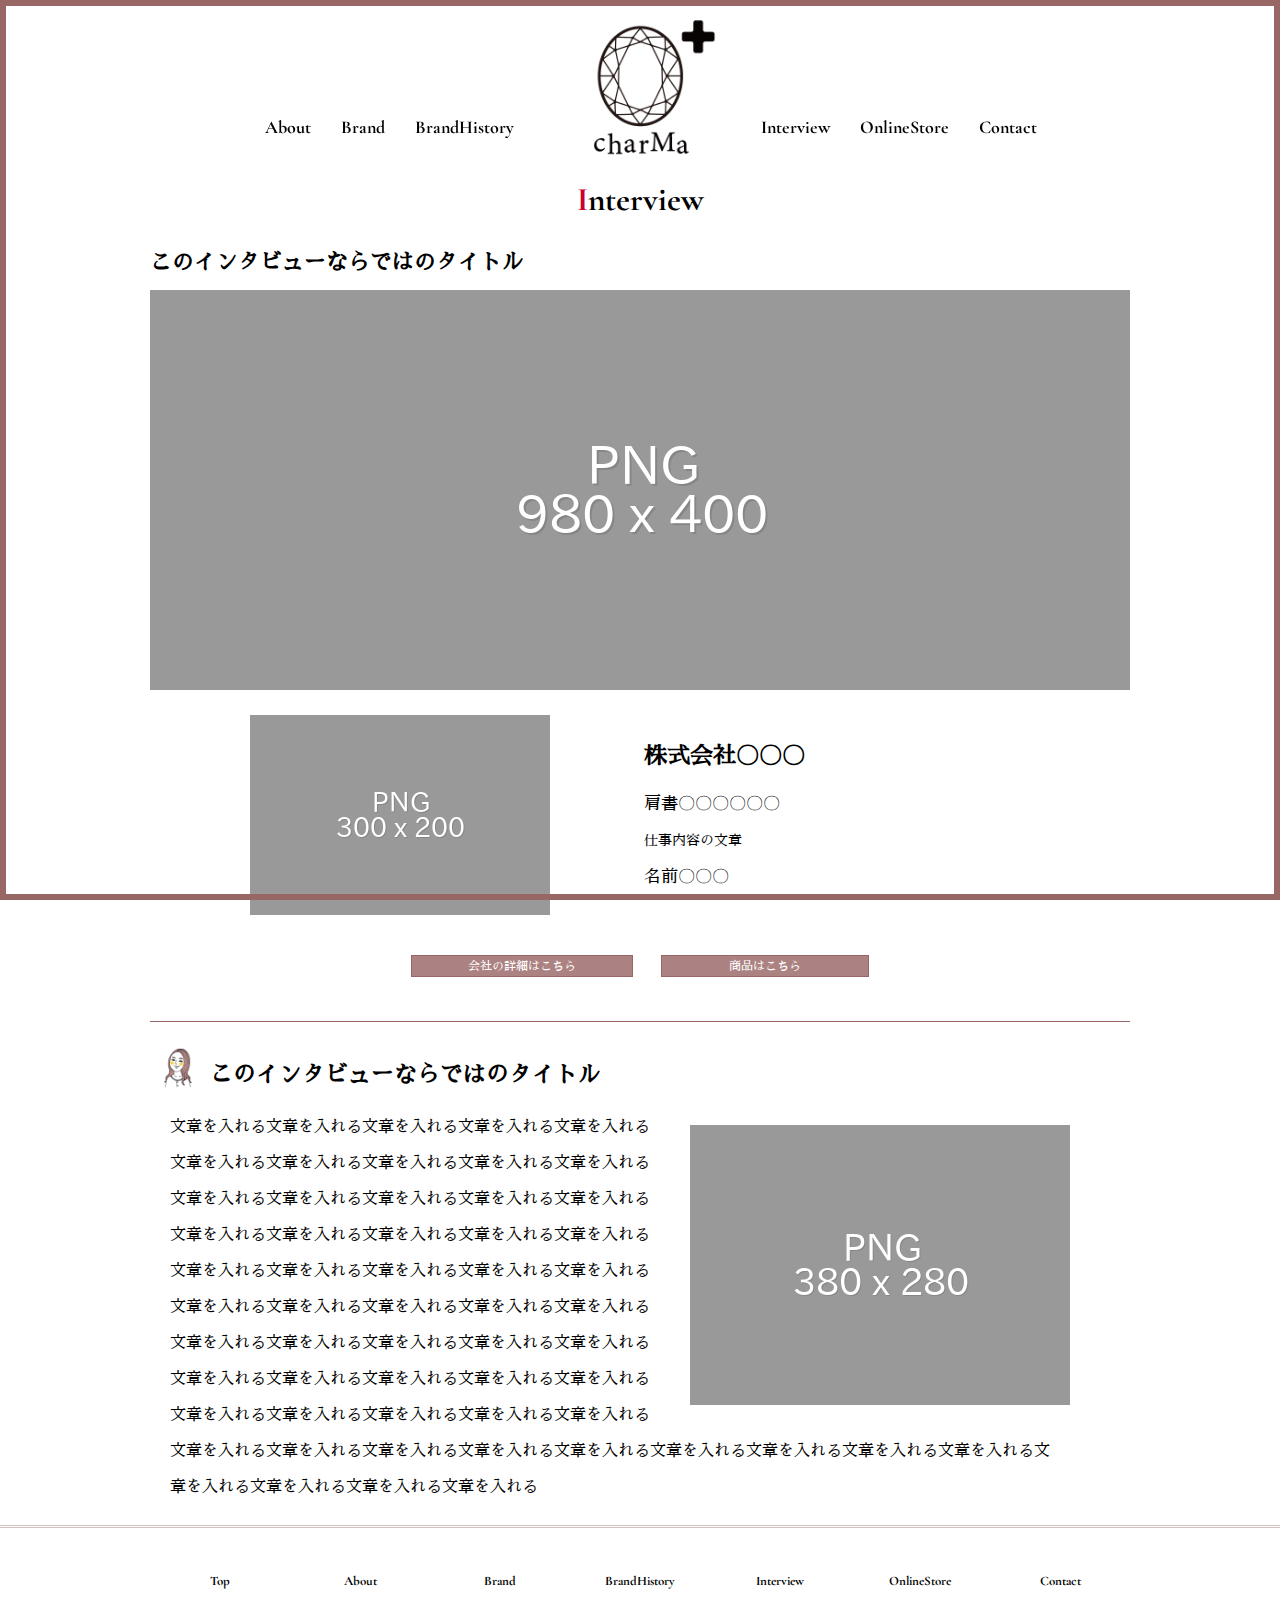
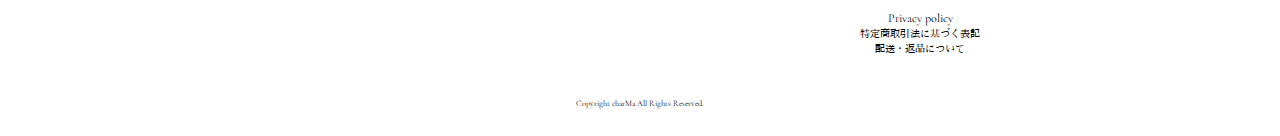
<file: src/parts/interview01.html>
<!DOCTYPE html>
<html lang="ja">

<head>
	<meta charset="UTF-8">
  <meta name="viewport" content="width=device-width,initial-scale=1">
	<link href="../css/style.css" rel="stylesheet">
  <link href="../css/interview.css" rel="stylesheet">
	<title>charMa</title>
	<!--ファビコン-->
  <link rel="shortcut icon" type="" href=" "> <!--←image/vnd.microsoft.iconファイルを指定する-->
  <link rel="apple-touch-icon" type="image/png" href=""><!--image/apple-touch-icon-180x180.pngファイルを指定する-->
  <link rel="icon" type="image/png" href="">　 <!--←image/icon-192x192.pngファイルを指定する-->　　　

  <meta http-equiv="X-UA-Compatible"content="IE=edge" />
  <meta name="description" content="ディスクリプションを設定する">
  <meta name="keywords" content="charMa, 職人,ジュエリー, インタビュー, 天然石, ストーリー,セレクトショップ">
  <meta property="og:title" content="charMa">
  <meta property="og:type" content="website">
  <meta property="og:url" content=""> <!--URLを貼る-->
  <meta property="og:image"content=""><!--イメージ画像を張る-->
  <meta content="charMa" property="og:site_name">
  <meta property="og:description" content="charMa　ジュエリーセレクトショップ">
  <!-- ↓アップする際に必ず外す！！！！！！！ -->
  <meta name=”robots” content="noindex, nofollow">
  <!-- font-awesome -->
  <link rel="stylesheet" href="https://use.fontawesome.com/releases/v5.13.0/css/all.css" integrity="sha384-Bfad6CLCknfcloXFOyFnlgtENryhrpZCe29RTifKEixXQZ38WheV+i/6YWSzkz3V" crossorigin="anonymous">
  <!-- google-font -->
  <link rel="preconnect" href="https://fonts.gstatic.com">
  <link href="https://fonts.googleapis.com/css2?family=Cormorant+Garamond:wght@700&display=swap" rel="stylesheet">
  <link rel="preconnect" href="https://fonts.gstatic.com">
  <link href="https://fonts.googleapis.com/css2?family=Sawarabi+Mincho&display=swap" rel="stylesheet">
</head>

<body>
	<div class="wrapper">
  <div class="el_humburger"><!--ハンバーガーボタン-->
    <div class="el_humburger_wrapper">
      <span class="el_humburger_bar top"></span>
      <span class="el_humburger_bar middle"></span>
      <span class="el_humburger_bar bottom"></span>
    </div>
  </div>

  <header class="navi">
    <div class="navi_inner">
      <div class="navi_item"><a href="../index.html">Top</a></div>
      <div class="navi_item"><a href="about.html">About</a></div>
      <div class="navi_item"><a href="brand.html">Brand</a></div>
      <div class="navi_item"><a href="brandhistory.html">BrandHistory</a></div>
      <div class="navi_item"><a href="onlinestore.html">OnlineStore</a></div>
      <div class="navi_item"><a href="contact.html">Contact</a></div>

    </div>
  </header>


    <header class="fixed">
      <div>
      <nav class="navBox">
        <div class="center">
          <ul class="nav-left">
            <li><a href="about.html">About</a></li>
            <li><a href="brand.html">Brand</a></li>
            <li><a href="brandhistory.html">BrandHistory</a></li>
          </ul>

          <div class="logo">
              <a href="../index.html"><img src="../images/charMa_logo02.png" alt="charMa" ></a>
          </div>

          <ul class="nav-right">
            <li class="margin01"><a href="interview.html">Interview</a></li>
            <li><a href="onlinestore.html">OnlineStore</a></li>
            <li><a href="contact.html">Contact</a></li>
          </ul>
        </div>
      </nav>

      <div class="toggle_btn">
        <span></span>
        <span></span>
        <span></span>
      </div>

      <div id="mask"></div>
    </header>

  <!-- <div class="main_photo">
    <div class="slideshow">
      <img class="shadow" src="images/top03.png" alt="charMaTOP" width="980px" height="auto"> -->
      <!-- <img class="shadow" src="images/sozai01.jpg" alt="charMa" width="980px" height="auto"> -->
      <!-- <img src="" alt=""> -->
    <!-- </div>
  </div> -->

	<main>
    <section class="interview-main">
      <h1>Interview</h1>
      <h2>このインタビューならではのタイトル</h2>
      <img src="../images/980.400.png" alt="工房名" >

      <div class="company">
        <div class="c02">
          <img src="../images/300.200.png" alt="" >
        </div>
        <div class="c01">
          <h2 class="komidasi">株式会社〇〇〇</h2>
          <p>肩書〇〇〇〇〇〇</p>
          <p><a class="setumei">仕事内容の文章</a></p>
          <p>名前〇〇〇</p>

        </div>

  　　</div>
      <div class="link">
        <div>
          <a href="" class="btn">会社の詳細はこちら</a>
        </div>
        <div>
          <a href="onlinestore.html" class="btn btn03">商品はこちら</a>
        </div>
      </div>

      <div class="line"></div>

      <h2 class="komidasi title">このインタビューならではのタイトル</h2>
      <section class="history01">
      <figure><img src="../images/380.280.png"></figure>
        <p>文章を入れる文章を入れる文章を入れる文章を入れる文章を入れる文章を入れる文章を入れる文章を入れる文章を入れる文章を入れる文章を入れる文章を入れる文章を入れる文章を入れる文章を入れる文章を入れる文章を入れる文章を入れる文章を入れる文章を入れる文章を入れる文章を入れる文章を入れる文章を入れる文章を入れる文章を入れる文章を入れる文章を入れる文章を入れる文章を入れる文章を入れる文章を入れる文章を入れる文章を入れる文章を入れる文章を入れる文章を入れる文章を入れる文章を入れる文章を入れる文章を入れる文章を入れる文章を入れる文章を入れる文章を入れる文章を入れる文章を入れる文章を入れる文章を入れる文章を入れる文章を入れる文章を入れる文章を入れる文章を入れる文章を入れる文章を入れる文章を入れる文章を入れる</p>

      </section>

      <div>


      </div>
      <div>



      </div>







      </section>



    <div class="page-borderbox l"></div>
    <div class="page-borderbox r"></div>
    <div class="page-borderbox t"></div>
    <div class="page-borderbox b"></div>
  </main>
  </div>

  <footer>
    <hr class="cp_hr04">
    <div class="container">
      <div class="footer-menu">
        <a href="../index.html"><p>Top</p></a>
      </div>
      <div class="footer-menu">
        <a href="about.html"><p>About</p></a>
      </div>
      <div class="footer-menu">
        <a href="brand.html"><p>Brand</p></a>
        <!-- <ul>
          <li><a href="">All</a></li>
        </ul> -->
      </div>
      <div class="footer-menu">
        <a href="brandhistory.html"><p>BrandHistory</p></a>
        <!-- <ul>
          <li><a href="#aboutus">All</a></li>
        </ul> -->
      </div>

      <div class="footer-menu">
        <a href="interview.html"><p>Interview</p></a>
        <!-- <ul>
          <li><a href="/works#all">All</a></li>
        </ul> -->
      </div>

      <div class="footer-menu">
        <a href="onlinestore.html"><p>OnlineStore</p></a>
        <ul>
          <li><a href="/works#all">Privacy policy</a></li>
          <li class="small"><a href="/works#all">特定商取引法に基づく表記</a></li>
          <li class="small"><a href="/works#all">配送・返品について</a></li>
        </ul>
      </div>

      <div class="footer-menu">
        <a href="contact.html"><p>Contact</p></a>
      </div>
    </div>

    <div id="followUs">
      <ul class="btn00">
        <li class="instagram"><a href="" target="_blank"><!--instagramのURL--><i class="fab fa-instagram"></i></a></li><!--instagramのアイコン画像-->
        <li class="facebook"><a href="" target="_blank"><!--FBのURL--><i class="fab fa-facebook-square"></i></a></li><!--FBのアイコン画像-->
        <li class="twitter"><a href=" " target="_blank"><i class="fab fa-twitter"></i></a></li>
      </ul>
    </div>

    <div class="copyright">
      <p><small>Copyright charMa All Rights Reserved.</small></p>
    </div>
    <!-- /#globalFooter --></footer>
<!-- <a href="#" class="totop">トップに<br>戻る</a> -->
<a href="#" id="page-top">TOP</a>
<script src="https://ajax.googleapis.com/ajax/libs/jquery/3.5.1/jquery.min.js"></script>
<script src="../js/jquery.js"></script>
<script src="https://code.jquery.com/jquery-2.2.4.js" integrity="sha256-iT6Q9iMJYuQiMWNd9lDyBUStIq/8PuOW33aOqmvFpqI=" crossorigin="anonymous"></script>
</body>
</html>
</file>
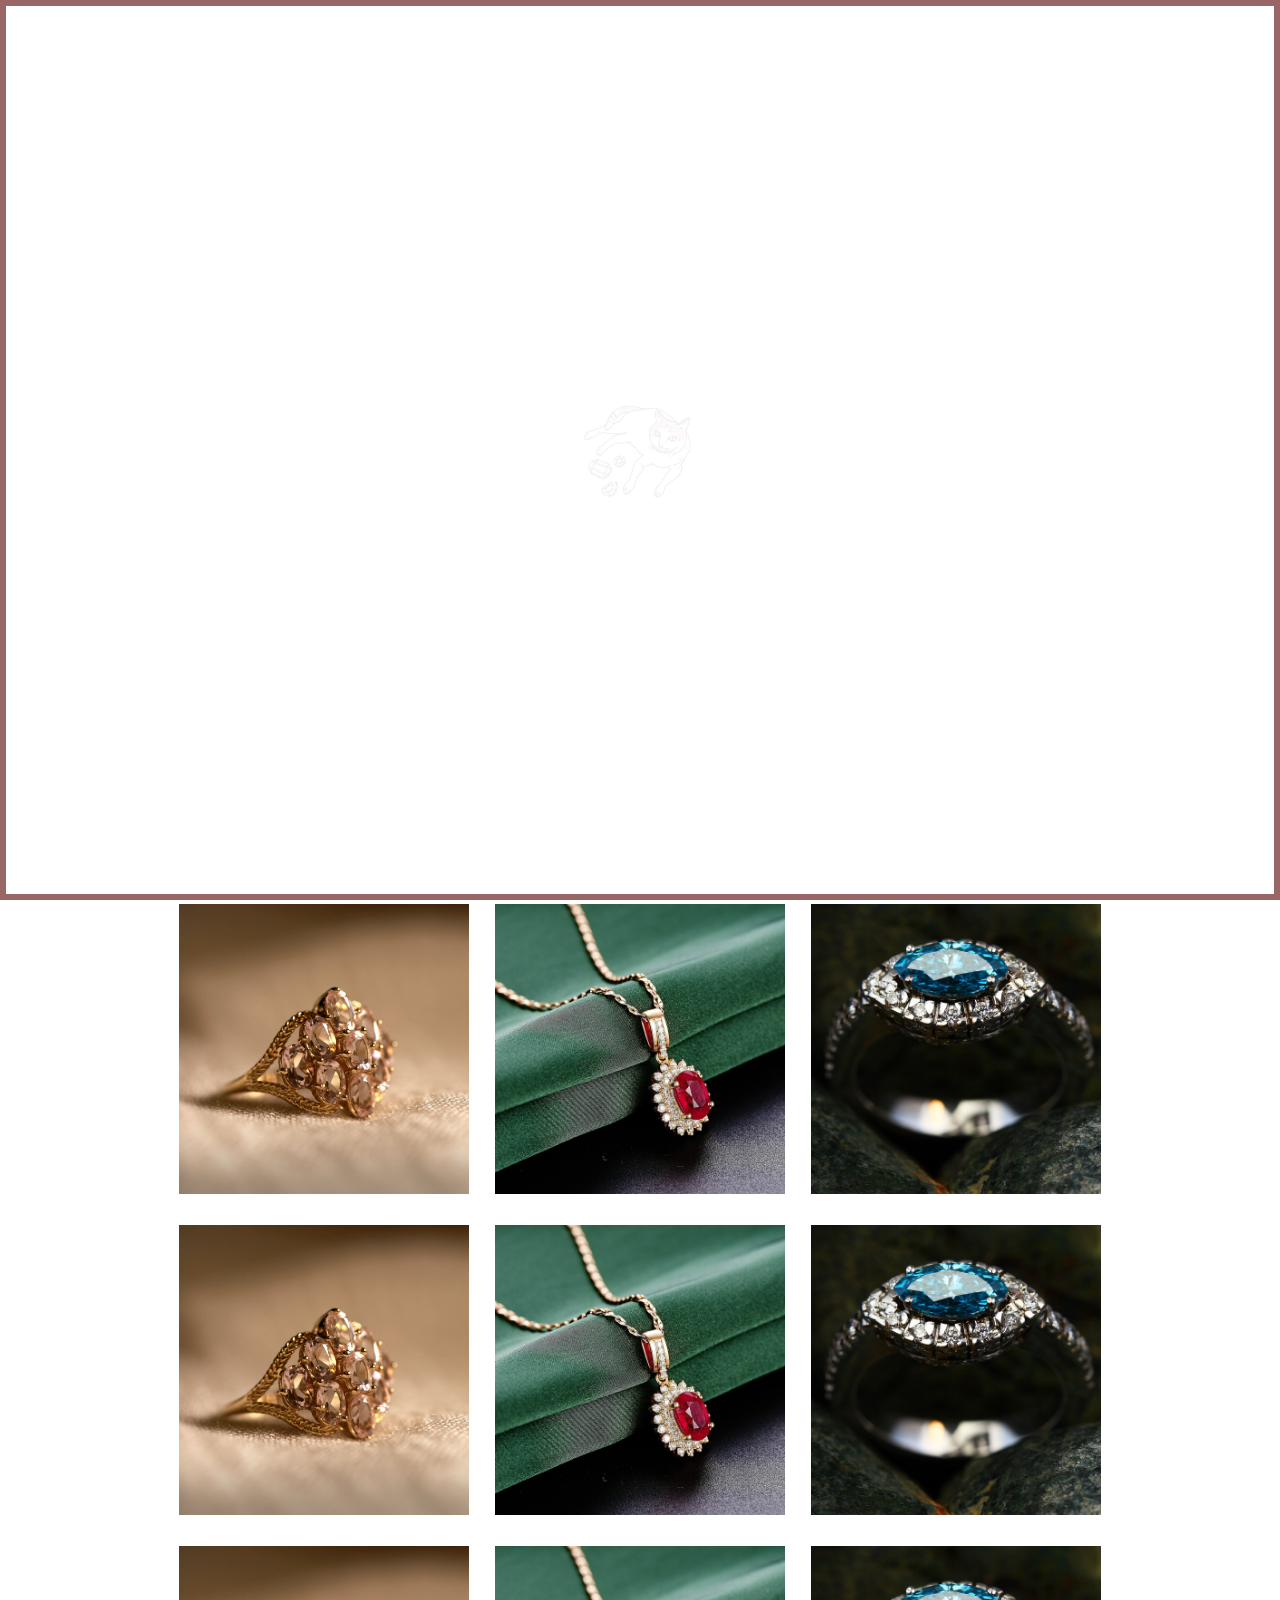
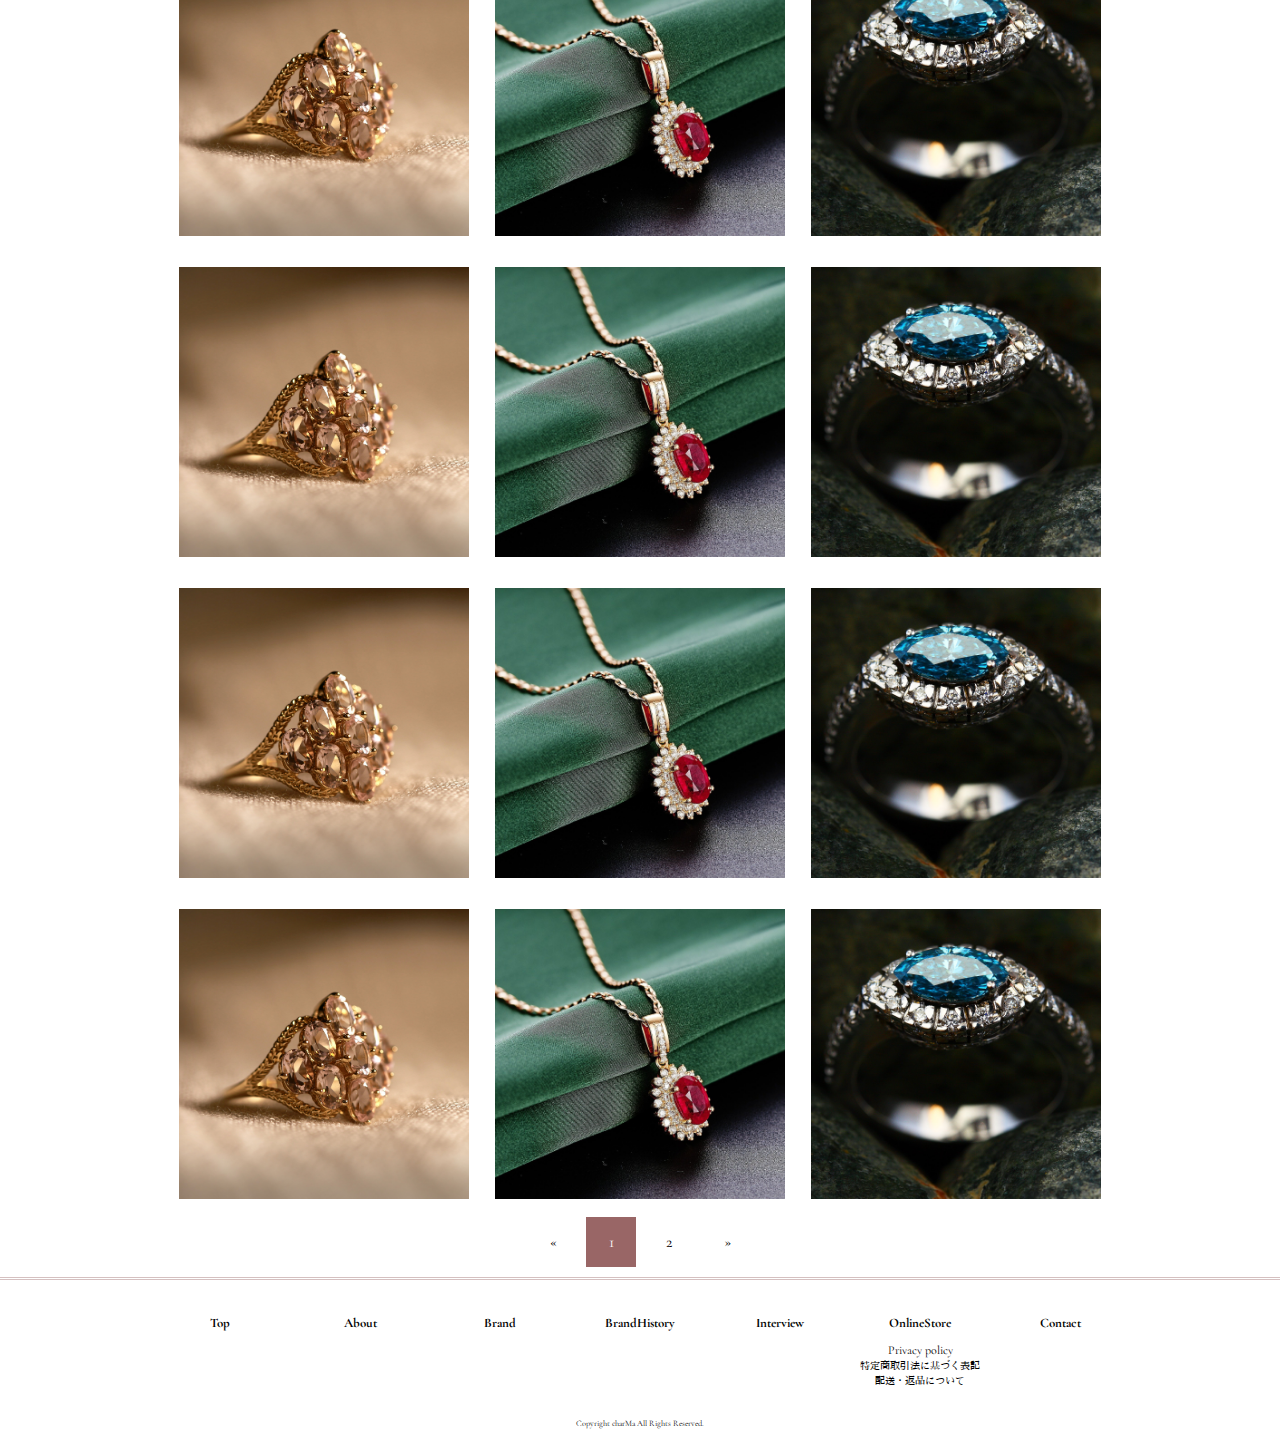
<file: src/parts/item.html>
<!DOCTYPE html>
<html lang="ja">

<head>
	<meta charset="UTF-8">
  <meta name="viewport" content="width=device-width,initial-scale=1">
	<link href="../css/style.css" rel="stylesheet">
  <link href="../css/onlinestore.css" rel="stylesheet">
	<title>charMa</title>
	<!--ファビコン-->
  <link rel="shortcut icon" type="" href=" "> <!--←image/vnd.microsoft.iconファイルを指定する-->
  <link rel="apple-touch-icon" type="image/png" href=""><!--image/apple-touch-icon-180x180.pngファイルを指定する-->
  <link rel="icon" type="image/png" href="">　 <!--←image/icon-192x192.pngファイルを指定する-->　　　

  <meta http-equiv="X-UA-Compatible"content="IE=edge" />
  <meta name="description" content="ディスクリプションを設定する">
  <meta name="keywords" content="charMa, 職人,ジュエリー, インタビュー, 天然石, ストーリー,セレクトショップ">
  <meta property="og:title" content="charMa">
  <meta property="og:type" content="website">
  <meta property="og:url" content=""> <!--URLを貼る-->
  <meta property="og:image"content=""><!--イメージ画像を張る-->
  <meta content="charMa" property="og:site_name">
  <meta property="og:description" content="charMa　ジュエリーセレクトショップ">
  <!-- ↓アップする際に必ず外す！！！！！！！ -->
  <meta name=”robots” content="noindex, nofollow">
  <!-- font-awesome -->
  <link rel="stylesheet" href="https://use.fontawesome.com/releases/v5.13.0/css/all.css" integrity="sha384-Bfad6CLCknfcloXFOyFnlgtENryhrpZCe29RTifKEixXQZ38WheV+i/6YWSzkz3V" crossorigin="anonymous">
  <!-- google-font -->
  <link rel="preconnect" href="https://fonts.gstatic.com">
  <link href="https://fonts.googleapis.com/css2?family=Cormorant+Garamond:wght@700&display=swap" rel="stylesheet">
  <link rel="preconnect" href="https://fonts.gstatic.com">
  <link href="https://fonts.googleapis.com/css2?family=Sawarabi+Mincho&display=swap" rel="stylesheet">
</head>

<body>
	<div class="wrapper">
  <div class="el_humburger"><!--ハンバーガーボタン-->
    <div class="el_humburger_wrapper">
      <span class="el_humburger_bar top"></span>
      <span class="el_humburger_bar middle"></span>
      <span class="el_humburger_bar bottom"></span>
    </div>
  </div>

  <div id="loader-bg">
    <div id="loader">
      <img src="../images/zara.gif" width="130" height="auto">
    </div>
  </div>

  <header class="navi">
    <div class="navi_inner">
      <div class="navi_item"><a href="../index.html">Top</a></div>
      <div class="navi_item"><a href="about.html">About</a></div>
      <div class="navi_item"><a href="">All</a></div>
      <div class="navi_item"><a href="brand.html">Brand</a></div>
      <div class="navi_item"><a href="">Item</a></div>
      <div class="navi_item"><a href="brandhistory.html">BrandHistory</a></div>
      <div class="navi_item"><a href="interview.html">Interview</a></div>
      <div class="navi_item"><a href="contact.html">Contact</a></div>
    </div>
  </header>


    <header class="fixed">
      <div class="sns">
        <ul>
          <li class=""><a href="" target="_blank">初めての方へ</a></li>
          <li class=""><a href="" target="_blank">FAQ</a></li>
          <li class="cart"><a href="" target="_blank"><i class="fas fa-shopping-cart"></i></i></a></li>
        </ul>
      </div>

      <div>
      <nav class="navBox">
        <div class="center">
          <ul class="nav-left">
            <li><a href="onlinestore.html">StoreTop</a></li>
            <li><a href="about.html">About</a></li>
            <li><a href="brand.html">Brand</a></li>
          </ul>

          <div class="logo">
              <a href="../index.html"><img src="../images/charMa_logo02.png" alt="charMa" ></a>
          </div>

          <ul id="menu" class="nav-right">
            <li><a href="">Item</a>
              <ul>
                <div>
                <li><a href="item.html">Ring</a></li>
                <li><a href="#">Neckless</a></li>
                <li><a href="#">Pierce</a></li>
                <li><a href="#">Bracelet</a></li>
              </div>
              </ul>
            </li>
            <li class="margin01"><a href="interview.html">Interview</a></li>
            <li><a href="contact.html">Contact</a></li>
          </ul>
        </div>
      </nav>

      <div class="toggle_btn">
        <span></span>
        <span></span>
        <span></span>
      </div>

      <div id="mask"></div>
    </header>

  <!-- <div class="main_photo">
    <div class="slideshow">
      <img class="shadow" src="images/top03.png" alt="charMaTOP" width="980px" height="auto"> -->
      <!-- <img class="shadow" src="images/sozai01.jpg" alt="charMa" width="980px" height="auto"> -->
      <!-- <img src="" alt=""> -->
    <!-- </div>
  </div> -->

	<main>
    <section class="ring">
      <h1>Ring</h1>
      <div class ="jewelry01">
        <div class="jewelry02">
          <a href="ring01.html"><img src="../images/ring03.jpg" alt="Jewelry" width="290px" height="auto">
          <div class="mask">
              <div class="caption">K18 Rose Cut Dia Ring</div>
            </div></a>
          </div>

          <div class="jewelry02">
            <a href=""><img src="../images/neckless01.jpg" alt="Jewelry" width="290px" height="auto">
              <div class="mask">
                <div class="caption">K18 Ruby Dia neckless</div>
              </div></a>
          </div>

          <div class="jewelry02">
            <a href=""><img src="../images/ring02.jpg" alt="Jewelry" width="290px" height="auto">
            <div class="mask">
            <div class="caption">Pt Sapphire Ring</div>
          </div></a>
        </div>
      </div>
      <div class ="jewelry01">
        <div class="jewelry02">
          <a href=""><img src="../images/ring03.jpg" alt="Jewelry" width="290px" height="auto">
          <div class="mask">
              <div class="caption">K18 Rose Cut Dia Ring</div>
            </div></a>
          </div>

          <div class="jewelry02">
            <a href=""><img src="../images/neckless01.jpg" alt="Jewelry" width="290px" height="auto">
              <div class="mask">
                <div class="caption">K18 Ruby Dia neckless</div>
              </div></a>
          </div>

          <div class="jewelry02">
            <a href=""><img src="../images/ring02.jpg" alt="Jewelry" width="290px" height="auto">
            <div class="mask">
            <div class="caption">Pt Sapphire Ring</div>
          </div></a>
        </div>
      </div><div class ="jewelry01">
        <div class="jewelry02">
          <a href=""><img src="../images/ring03.jpg" alt="Jewelry" width="290px" height="auto">
          <div class="mask">
              <div class="caption">K18 Rose Cut Dia Ring</div>
            </div></a>
          </div>

          <div class="jewelry02">
            <a href=""><img src="../images/neckless01.jpg" alt="Jewelry" width="290px" height="auto">
              <div class="mask">
                <div class="caption">K18 Ruby Dia neckless</div>
              </div></a>
          </div>

          <div class="jewelry02">
            <a href=""><img src="../images/ring02.jpg" alt="Jewelry" width="290px" height="auto">
            <div class="mask">
            <div class="caption">Pt Sapphire Ring</div>
          </div></a>
        </div>
      </div><div class ="jewelry01">
        <div class="jewelry02">
          <a href=""><img src="../images/ring03.jpg" alt="Jewelry" width="290px" height="auto">
          <div class="mask">
              <div class="caption">K18 Rose Cut Dia Ring</div>
            </div></a>
          </div>

          <div class="jewelry02">
            <a href=""><img src="../images/neckless01.jpg" alt="Jewelry" width="290px" height="auto">
              <div class="mask">
                <div class="caption">K18 Ruby Dia neckless</div>
              </div></a>
          </div>

          <div class="jewelry02">
            <a href=""><img src="../images/ring02.jpg" alt="Jewelry" width="290px" height="auto">
            <div class="mask">
            <div class="caption">Pt Sapphire Ring</div>
          </div></a>
        </div>
      </div><div class ="jewelry01">
        <div class="jewelry02">
          <a href=""><img src="../images/ring03.jpg" alt="Jewelry" width="290px" height="auto">
          <div class="mask">
              <div class="caption">K18 Rose Cut Dia Ring</div>
            </div></a>
          </div>

          <div class="jewelry02">
            <a href=""><img src="../images/neckless01.jpg" alt="Jewelry" width="290px" height="auto">
              <div class="mask">
                <div class="caption">K18 Ruby Dia neckless</div>
              </div></a>
          </div>

          <div class="jewelry02">
            <a href=""><img src="../images/ring02.jpg" alt="Jewelry" width="290px" height="auto">
            <div class="mask">
            <div class="caption">Pt Sapphire Ring</div>
          </div></a>
        </div>
      </div><div class ="jewelry01">
        <div class="jewelry02">
          <a href=""><img src="../images/ring03.jpg" alt="Jewelry" width="290px" height="auto">
          <div class="mask">
              <div class="caption">K18 Rose Cut Dia Ring</div>
            </div></a>
          </div>

          <div class="jewelry02">
            <a href=""><img src="../images/neckless01.jpg" alt="Jewelry" width="290px" height="auto">
              <div class="mask">
                <div class="caption">K18 Ruby Dia neckless</div>
              </div></a>
          </div>

          <div class="jewelry02">
            <a href=""><img src="../images/ring02.jpg" alt="Jewelry" width="290px" height="auto">
            <div class="mask">
            <div class="caption">Pt Sapphire Ring</div>
          </div></a>
        </div>
      </div><div class ="jewelry01">
        <div class="jewelry02">
          <a href=""><img src="../images/ring03.jpg" alt="Jewelry" width="290px" height="auto">
          <div class="mask">
              <div class="caption">K18 Rose Cut Dia Ring</div>
            </div></a>
          </div>

          <div class="jewelry02">
            <a href=""><img src="../images/neckless01.jpg" alt="Jewelry" width="290px" height="auto">
              <div class="mask">
                <div class="caption">K18 Ruby Dia neckless</div>
              </div></a>
          </div>

          <div class="jewelry02">
            <a href=""><img src="../images/ring02.jpg" alt="Jewelry" width="290px" height="auto">
            <div class="mask">
            <div class="caption">Pt Sapphire Ring</div>
          </div></a>
        </div>
      </div><div class ="jewelry01">
        <div class="jewelry02">
          <a href=""><img src="../images/ring03.jpg" alt="Jewelry" width="290px" height="auto">
          <div class="mask">
              <div class="caption">K18 Rose Cut Dia Ring</div>
            </div></a>
          </div>

          <div class="jewelry02">
            <a href=""><img src="../images/neckless01.jpg" alt="Jewelry" width="290px" height="auto">
              <div class="mask">
                <div class="caption">K18 Ruby Dia neckless</div>
              </div></a>
          </div>

          <div class="jewelry02">
            <a href=""><img src="../images/ring02.jpg" alt="Jewelry" width="290px" height="auto">
            <div class="mask">
            <div class="caption">Pt Sapphire Ring</div>
          </div></a>
        </div>
      </div>

    </section>
    <div class="pager">
      <ul class="pagination">
          <li class="pre"><a href="#"><span>«</span></a></li>
          <li><a href="#" class="active"><span>1</span></a></li>
          <li><a href="#"><span>2</span></a></li>
          <!-- <li><a href="#"><span>3</span></a></li>
          <li><a href="#"><span>4</span></a></li>
          <li><a href="#"><span>5</span></a></li> -->
          <li class="next"><a href="#"><span>»</span></a></li>
      </ul>
      </div>




    <div class="page-borderbox l"></div>
    <div class="page-borderbox r"></div>
    <div class="page-borderbox t"></div>
    <div class="page-borderbox b"></div>
  </main>
  </div>

  <footer>
    <hr class="cp_hr04">
    <div class="container">
      <div class="footer-menu">
        <a href="../index.html"><p>Top</p></a>
      </div>
      <div class="footer-menu">
        <a href="about.html"><p>About</p></a>
      </div>
      <div class="footer-menu">
        <a href="brand.html"><p>Brand</p></a>
        <!-- <ul>
          <li><a href="">All</a></li>
        </ul> -->
      </div>
      <div class="footer-menu">
        <a href="brandhistory.html"><p>BrandHistory</p></a>
        <!-- <ul>
          <li><a href="#aboutus">All</a></li>
        </ul> -->
      </div>

      <div class="footer-menu">
        <a href="interview.html"><p>Interview</p></a>
        <!-- <ul>
          <li><a href="/works#all">All</a></li>
        </ul> -->
      </div>

      <div class="footer-menu">
        <a href="onlinestore.html"><p>OnlineStore</p></a>
        <ul>
          <li><a href="/works#all">Privacy policy</a></li>
          <li class="small"><a href="/works#all">特定商取引法に基づく表記</a></li>
          <li class="small"><a href="/works#all">配送・返品について</a></li>
        </ul>
      </div>

      <div class="footer-menu">
        <a href="contact.html"><p>Contact</p></a>
      </div>
    </div>

    <div id="followUs">
      <ul class="btn00">
        <li class="instagram"><a href="" target="_blank"><!--instagramのURL--><i class="fab fa-instagram"></i></a></li><!--instagramのアイコン画像-->
        <li class="facebook"><a href="" target="_blank"><!--FBのURL--><i class="fab fa-facebook-square"></i></a></li><!--FBのアイコン画像-->
        <li class="twitter"><a href=" " target="_blank"><i class="fab fa-twitter"></i></a></li>
      </ul>
    </div>

    <div class="copyright">
      <p><small>Copyright charMa All Rights Reserved.</small></p>
    </div>
    <!-- /#globalFooter --></footer>
<!-- <a href="#" class="totop">トップに<br>戻る</a> -->
<a href="#" id="page-top">TOP</a>
<script src="https://ajax.googleapis.com/ajax/libs/jquery/3.5.1/jquery.min.js"></script>
<script src="../js/jquery.js"></script>
<script src="https://code.jquery.com/jquery-2.2.4.js" integrity="sha256-iT6Q9iMJYuQiMWNd9lDyBUStIq/8PuOW33aOqmvFpqI=" crossorigin="anonymous"></script>
</body>
</html>
</file>
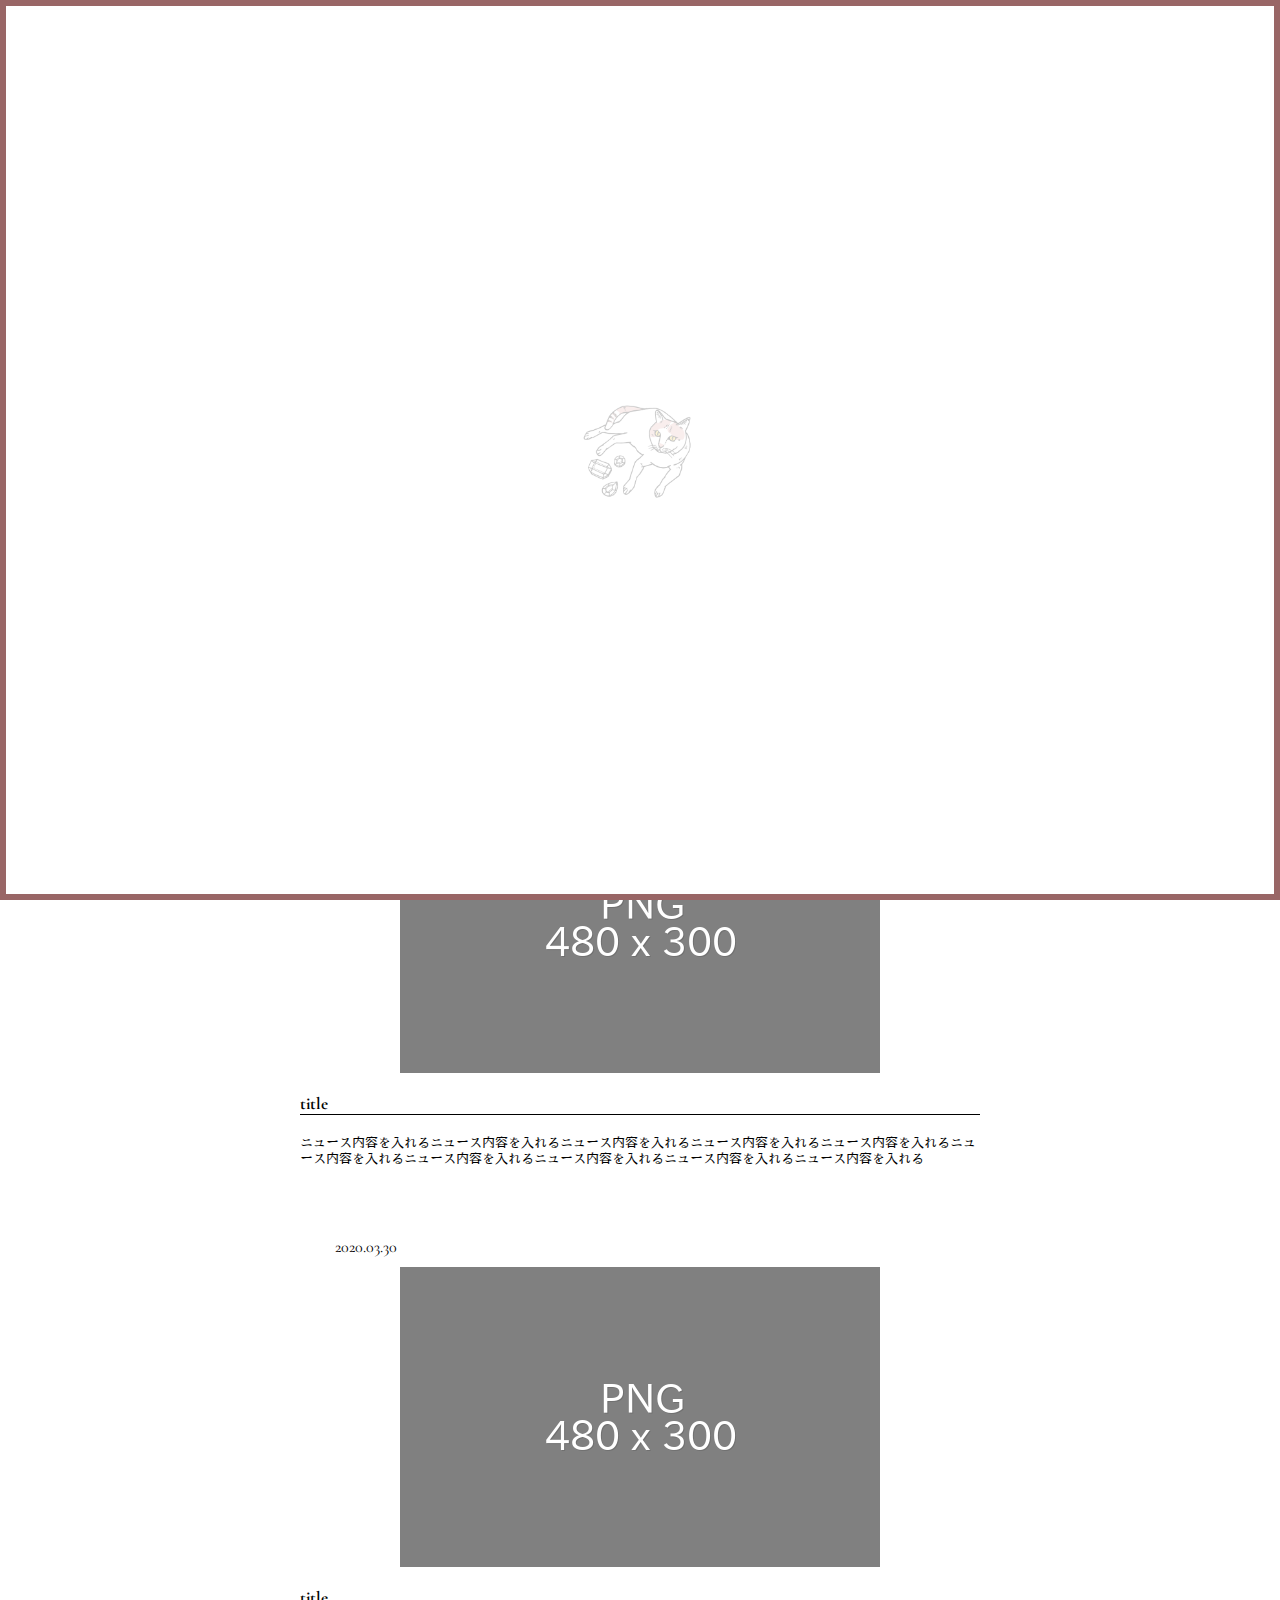
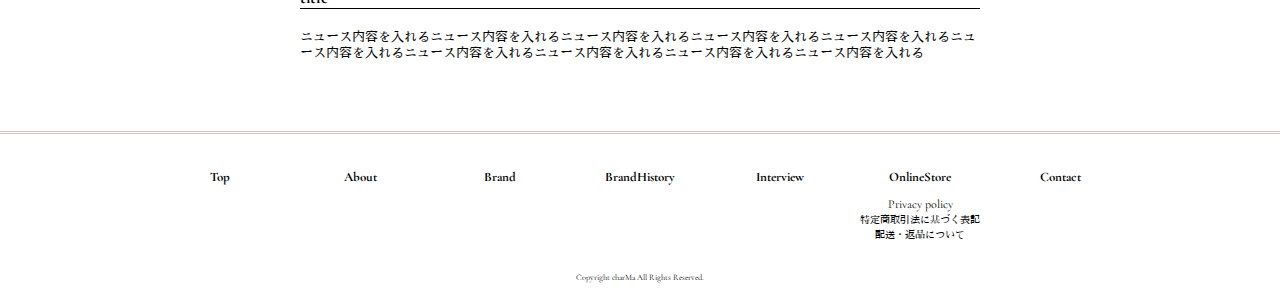
<file: src/parts/news.html>
<!DOCTYPE html>
<html lang="ja">

<head>
	<meta charset="UTF-8">
  <meta name="viewport" content="width=device-width,initial-scale=1">
	<link href="../css/style.css" rel="stylesheet">
  <link href="../css/news.css" rel="stylesheet">
	<title>charMa</title>
	<!--ファビコン-->
  <link rel="shortcut icon" type="" href=" "> <!--←image/vnd.microsoft.iconファイルを指定する-->
  <link rel="apple-touch-icon" type="image/png" href=""><!--image/apple-touch-icon-180x180.pngファイルを指定する-->
  <link rel="icon" type="image/png" href="">　 <!--←image/icon-192x192.pngファイルを指定する-->　　　

  <meta http-equiv="X-UA-Compatible"content="IE=edge" />
  <meta name="description" content="ディスクリプションを設定する">
  <meta name="keywords" content="charMa, 職人,ジュエリー, インタビュー, 天然石, ストーリー,セレクトショップ">
  <meta property="og:title" content="charMa">
  <meta property="og:type" content="website">
  <meta property="og:url" content=""> <!--URLを貼る-->
  <meta property="og:image"content=""><!--イメージ画像を張る-->
  <meta content="charMa" property="og:site_name">
  <meta property="og:description" content="charMa　ジュエリーセレクトショップ">
  <!-- ↓アップする際に必ず外す！！！！！！！ -->
  <meta name=”robots” content="noindex, nofollow">
  <!-- font-awesome -->
  <link rel="stylesheet" href="https://use.fontawesome.com/releases/v5.13.0/css/all.css" integrity="sha384-Bfad6CLCknfcloXFOyFnlgtENryhrpZCe29RTifKEixXQZ38WheV+i/6YWSzkz3V" crossorigin="anonymous">
  <!-- google-font -->
  <link rel="preconnect" href="https://fonts.gstatic.com">
  <link href="https://fonts.googleapis.com/css2?family=Cormorant+Garamond:wght@700&display=swap" rel="stylesheet">
  <link rel="preconnect" href="https://fonts.gstatic.com">
  <link href="https://fonts.googleapis.com/css2?family=Sawarabi+Mincho&display=swap" rel="stylesheet">
</head>

<body>
	<div class="wrapper">
  <div class="el_humburger"><!--ハンバーガーボタン-->
    <div class="el_humburger_wrapper">
      <span class="el_humburger_bar top"></span>
      <span class="el_humburger_bar middle"></span>
      <span class="el_humburger_bar bottom"></span>
    </div>
  </div>
  <div id="loader-bg">
    <div id="loader">
      <img src="../images/zara.gif" width="130" height="auto">
    </div>
  </div>

  <header class="navi">
    <div class="navi_inner">
      <div class="navi_item"><a href="../index.html">Top</a></div>
      <div class="navi_item"><a href="about.html">About</a></div>
      <div class="navi_item"><a href="brand.html">Brand</a></div>
      <div class="navi_item"><a href="brandhistory.html">BrandHistory</a></div>
      <div class="navi_item"><a href="onlinestore.html">OnlineStore</a></div>
      <div class="navi_item"><a href="contact.html">Contact</a></div>

    </div>
  </header>


    <header class="fixed">
      <div>
      <nav class="navBox">
        <div class="center">
          <ul class="nav-left">
            <li><a href="about.html">About</a></li>
            <li><a href="brand.html">Brand</a></li>
            <li><a href="brandhistory.html">BrandHistory</a></li>
          </ul>

          <div class="logo">
              <a href="../index.html"><img src="../images/charMa_logo02.png" alt="charMa" ></a>
          </div>

          <ul class="nav-right">
            <li class="margin01"><a href="interview.html">Interview</a></li>
            <li><a href="onlinestore.html">OnlineStore</a></li>
            <li><a href="contact.html">Contact</a></li>
          </ul>
        </div>
      </nav>

      <div class="toggle_btn">
        <span></span>
        <span></span>
        <span></span>
      </div>

      <div id="mask"></div>
    </header>

	<main>

    <h1>News</h1>
    <section class="news">
      <div class="days">
        <p>2020.03.30</p>
      </div>
      <div class="image">
        <img src="../images/480.300.png" alt="">
      </div>
      <div class="title_dc">
        <h4>title</h4>
        <div class="discription">
          <p>ニュース内容を入れるニュース内容を入れるニュース内容を入れるニュース内容を入れるニュース内容を入れるニュース内容を入れるニュース内容を入れるニュース内容を入れるニュース内容を入れるニュース内容を入れる</p>
        </div>
      </div>
    </section>

    <section class="news">
      <div class="days">
        <p>2020.03.30</p>
      </div>
      <div class="image">
        <img src="../images/480.300.png" alt="">
      </div>
      <div class="title_dc">
        <h4>title</h4>
        <div class="discription">
          <p>ニュース内容を入れるニュース内容を入れるニュース内容を入れるニュース内容を入れるニュース内容を入れるニュース内容を入れるニュース内容を入れるニュース内容を入れるニュース内容を入れるニュース内容を入れる</p>
        </div>
      </div>
    </section>

    <section class="news">
      <div class="days">
        <p>2020.03.30</p>
      </div>
      <div class="image">
        <img src="../images/480.300.png" alt="">
      </div>
      <div class="title_dc">
        <h4>title</h4>
        <div class="discription">
          <p>ニュース内容を入れるニュース内容を入れるニュース内容を入れるニュース内容を入れるニュース内容を入れるニュース内容を入れるニュース内容を入れるニュース内容を入れるニュース内容を入れるニュース内容を入れる</p>
        </div>
      </div>
    </section>




    <div class="page-borderbox l"></div>
    <div class="page-borderbox r"></div>
    <div class="page-borderbox t"></div>
    <div class="page-borderbox b"></div>
  </main>
  </div>

  <footer>
    <hr class="cp_hr04">
    <div class="container">
      <div class="footer-menu">
        <a href="../index.html"><p>Top</p></a>
      </div>
      <div class="footer-menu">
        <a href="about.html"><p>About</p></a>
      </div>
      <div class="footer-menu">
        <a href="brand.html"><p>Brand</p></a>
        <!-- <ul>
          <li><a href="">All</a></li>
        </ul> -->
      </div>
      <div class="footer-menu">
        <a href="brandhistory.html"><p>BrandHistory</p></a>
        <!-- <ul>
          <li><a href="#aboutus">All</a></li>
        </ul> -->
      </div>

      <div class="footer-menu">
        <a href="interview.html"><p>Interview</p></a>
        <!-- <ul>
          <li><a href="/works#all">All</a></li>
        </ul> -->
      </div>

      <div class="footer-menu">
        <a href="onlinestore.html"><p>OnlineStore</p></a>
        <ul>
          <li><a href="/works#all">Privacy policy</a></li>
          <li class="small"><a href="/works#all">特定商取引法に基づく表記</a></li>
          <li class="small"><a href="/works#all">配送・返品について</a></li>
        </ul>
      </div>

      <div class="footer-menu">
        <a href="contact.html"><p>Contact</p></a>
      </div>
    </div>


    <div id="followUs">
      <ul class="btn00">
        <li class="instagram"><a href="" target="_blank"><!--instagramのURL--><i class="fab fa-instagram"></i></a></li><!--instagramのアイコン画像-->
        <li class="facebook"><a href="" target="_blank"><!--FBのURL--><i class="fab fa-facebook-square"></i></a></li><!--FBのアイコン画像-->
        <li class="twitter"><a href=" " target="_blank"><i class="fab fa-twitter"></i></a></li>
      </ul>
    </div>

    <div class="copyright">
      <p><small>Copyright charMa All Rights Reserved.</small></p>
    </div>
    <!-- /#globalFooter --></footer>
<!-- <a href="#" class="totop">トップに<br>戻る</a> -->
<a href="#" id="page-top">TOP</a>
<script src="https://ajax.googleapis.com/ajax/libs/jquery/3.5.1/jquery.min.js"></script>
<script src="../js/jquery.js"></script>
<script src="https://code.jquery.com/jquery-2.2.4.js" integrity="sha256-iT6Q9iMJYuQiMWNd9lDyBUStIq/8PuOW33aOqmvFpqI=" crossorigin="anonymous"></script>
</body>
</html>
</file>
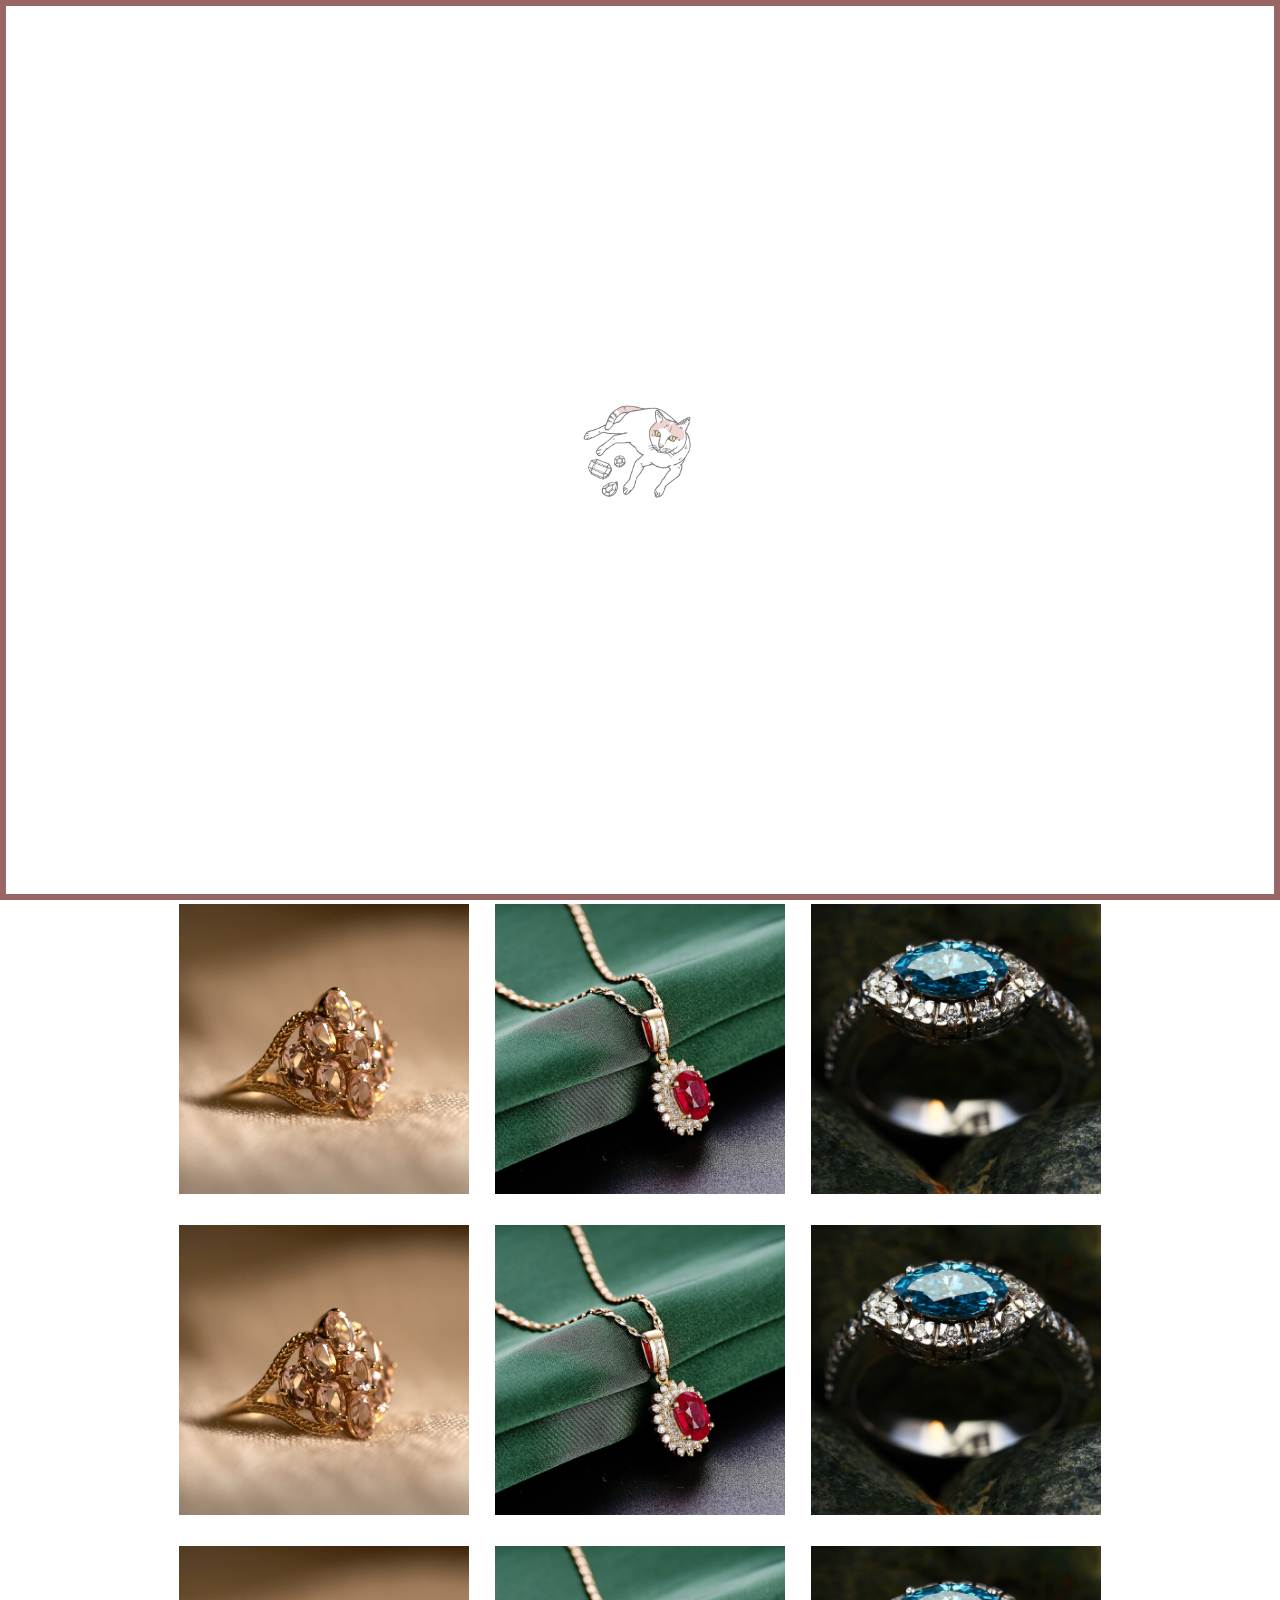
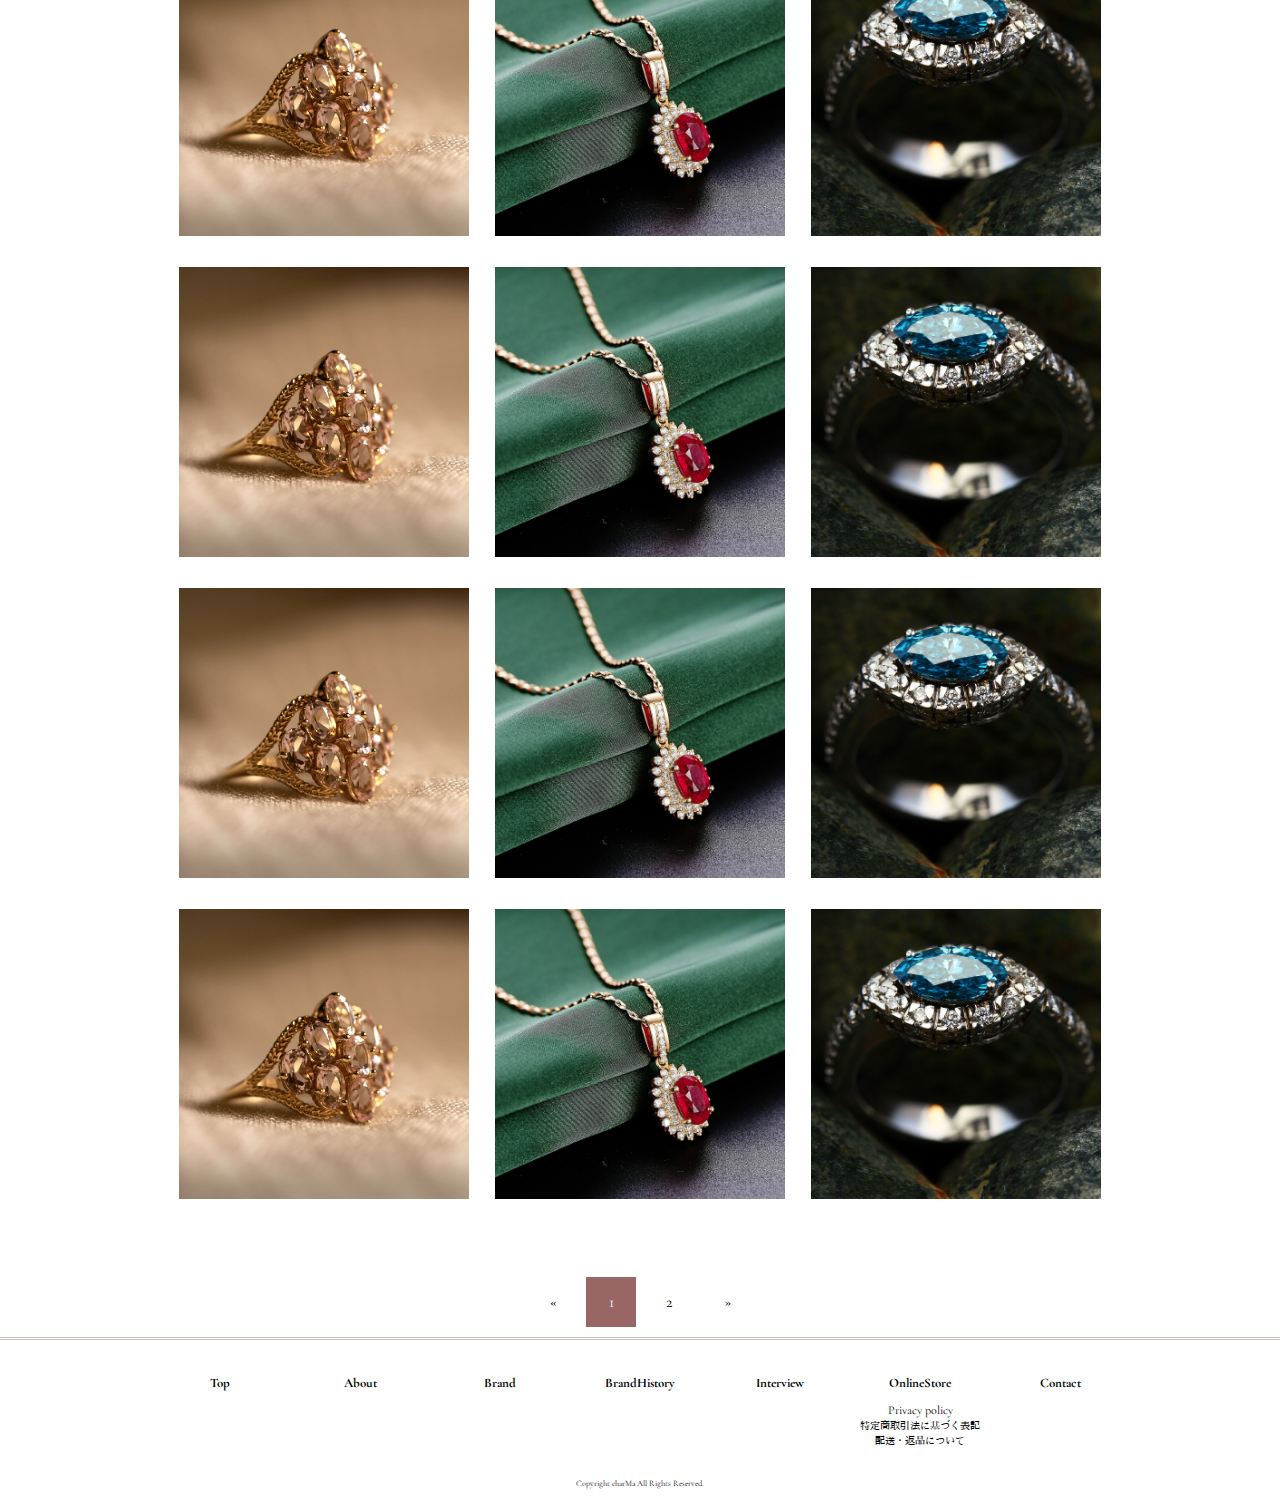
<file: src/parts/onlinestore.html>
<!DOCTYPE html>
<html lang="ja">

<head>
	<meta charset="UTF-8">
  <meta name="viewport" content="width=device-width,initial-scale=1">
	<link href="../css/style.css" rel="stylesheet">
  <link href="../css/onlinestore.css" rel="stylesheet">
	<title>charMa</title>
	<!--ファビコン-->
  <link rel="shortcut icon" type="" href=" "> <!--←image/vnd.microsoft.iconファイルを指定する-->
  <link rel="apple-touch-icon" type="image/png" href=""><!--image/apple-touch-icon-180x180.pngファイルを指定する-->
  <link rel="icon" type="image/png" href="">　 <!--←image/icon-192x192.pngファイルを指定する-->　　　

  <meta http-equiv="X-UA-Compatible"content="IE=edge" />
  <meta name="description" content="ディスクリプションを設定する">
  <meta name="keywords" content="charMa, 職人,ジュエリー, インタビュー, 天然石, ストーリー,セレクトショップ">
  <meta property="og:title" content="charMa">
  <meta property="og:type" content="website">
  <meta property="og:url" content=""> <!--URLを貼る-->
  <meta property="og:image"content=""><!--イメージ画像を張る-->
  <meta content="charMa" property="og:site_name">
  <meta property="og:description" content="charMa　ジュエリーセレクトショップ">
  <!-- ↓アップする際に必ず外す！！！！！！！ -->
  <meta name=”robots” content="noindex, nofollow">
  <!-- font-awesome -->
  <link rel="stylesheet" href="https://use.fontawesome.com/releases/v5.13.0/css/all.css" integrity="sha384-Bfad6CLCknfcloXFOyFnlgtENryhrpZCe29RTifKEixXQZ38WheV+i/6YWSzkz3V" crossorigin="anonymous">
  <!-- google-font -->
  <link rel="preconnect" href="https://fonts.gstatic.com">
  <link href="https://fonts.googleapis.com/css2?family=Cormorant+Garamond:wght@700&display=swap" rel="stylesheet">
  <link rel="preconnect" href="https://fonts.gstatic.com">
  <link href="https://fonts.googleapis.com/css2?family=Sawarabi+Mincho&display=swap" rel="stylesheet">
</head>

<body>
	<div class="wrapper">
  <div class="el_humburger"><!--ハンバーガーボタン-->
    <div class="el_humburger_wrapper">
      <span class="el_humburger_bar top"></span>
      <span class="el_humburger_bar middle"></span>
      <span class="el_humburger_bar bottom"></span>
    </div>
  </div>

  <div id="loader-bg">
    <div id="loader">
      <img src="../images/zara.gif" width="130" height="auto">
    </div>
  </div>

  <header class="navi">
    <div class="navi_inner">
      <div class="navi_item"><a href="../index.html">HOME</a></div>
      <div class="navi_item"><a href="about.html">About</a></div>
      <div class="navi_item"><a href="">All</a></div>
      <div class="navi_item"><a href="brand.html">Brand</a></div>
      <div class="navi_item"><a href="">Item</a></div>
      <div class="navi_item"><a href="brandhistory.html">BrandHistory</a></div>
      <div class="navi_item"><a href="interview.html">Interview</a></div>
      <div class="navi_item"><a href="contact.html">Contact</a></div>
    </div>
  </header>


    <header class="fixed">
      <div class="sns">
        <ul>
          <li class=""><a href="" target="_blank">初めての方へ</a></li>
          <li class=""><a href="" target="_blank">FAQ</a></li>
          <li class="cart"><a href="" target="_blank"><i class="fas fa-shopping-cart"></i></i></a></li>
        </ul>
      </div>

      <div>
      <nav class="navBox">
        <div class="center">
          <ul id="menu" class="nav-left">
            <li><a href="onlinestore.html">StoreTop</a></li>
            <li><a href="about.html">About</a></li>
            <li><a href style="margin-right: 45px;">Brand</a>
              <ul>
                <div class="brand-list">
                <li><a href="#">CURA JEWELRY</a></li>
                <li><a href="#">ブランド名</a></li>
                <li><a href="#">ブランド名</a></li>
                <li><a href="#">ブランド名</a></li>
              </div>
              </ul>
            </li>
          </ul>

          <div class="logo">
              <a href="../index.html"><img src="../images/charMa_logo02.png" alt="charMa" ></a>
          </div>

          <ul id="menu" class="nav-right">
            <li><a href="">Item</a>
              <ul>
                <div>
                <li><a href="item.html">Ring</a></li>
                <li><a href="#">Neckless</a></li>
                <li><a href="#">Pierce</a></li>
                <li><a href="#">Bracelet</a></li>
              </div>
              </ul>
            </li>
            <li class="margin01"><a href="interview.html">Interview</a></li>
            <li><a href="contact.html">Contact</a></li>
          </ul>
        </div>
      </nav>

      <div class="toggle_btn">
        <span></span>
        <span></span>
        <span></span>
      </div>

      <div id="mask"></div>
    </header>

  <!-- <div class="main_photo">
    <div class="slideshow">
      <img class="shadow" src="images/top03.png" alt="charMaTOP" width="980px" height="auto"> -->
      <!-- <img class="shadow" src="images/sozai01.jpg" alt="charMa" width="980px" height="auto"> -->
      <!-- <img src="" alt=""> -->
    <!-- </div>
  </div> -->

	<main>
    <section class="online-main">
      <h1>OnlineStore</h1>
      <div class ="jewelry01">
        <div class="jewelry02">
          <a href="ring01.html" target="_blank" rel="noopener noreferrer"><img src="../images/ring03.jpg" alt="Jewelry" width="290px" height="auto">
          <div class="mask">
              <div class="caption">K18 Rose Cut Dia Ring</div>
            </div></a>
          </div>

          <div class="jewelry02">
            <a href=""><img src="../images/neckless01.jpg" alt="Jewelry" width="290px" height="auto">
              <div class="mask">
                <div class="caption">K18 Ruby Dia neckless</div>
              </div></a>
          </div>

          <div class="jewelry02">
            <a href=""><img src="../images/ring02.jpg" alt="Jewelry" width="290px" height="auto">
            <div class="mask">
            <div class="caption">Pt Sapphire Ring</div>
          </div></a>
        </div>
      </div>
      <div class ="jewelry01">
        <div class="jewelry02">
          <a href=""><img src="../images/ring03.jpg" alt="Jewelry" width="290px" height="auto">
          <div class="mask">
              <div class="caption">K18 Rose Cut Dia Ring</div>
            </div></a>
          </div>

          <div class="jewelry02">
            <a href=""><img src="../images/neckless01.jpg" alt="Jewelry" width="290px" height="auto">
              <div class="mask">
                <div class="caption">K18 Ruby Dia neckless</div>
              </div></a>
          </div>

          <div class="jewelry02">
            <a href=""><img src="../images/ring02.jpg" alt="Jewelry" width="290px" height="auto">
            <div class="mask">
            <div class="caption">Pt Sapphire Ring</div>
          </div></a>
        </div>
      </div><div class ="jewelry01">
        <div class="jewelry02">
          <a href=""><img src="../images/ring03.jpg" alt="Jewelry" width="290px" height="auto">
          <div class="mask">
              <div class="caption">K18 Rose Cut Dia Ring</div>
            </div></a>
          </div>

          <div class="jewelry02">
            <a href=""><img src="../images/neckless01.jpg" alt="Jewelry" width="290px" height="auto">
              <div class="mask">
                <div class="caption">K18 Ruby Dia neckless</div>
              </div></a>
          </div>

          <div class="jewelry02">
            <a href=""><img src="../images/ring02.jpg" alt="Jewelry" width="290px" height="auto">
            <div class="mask">
            <div class="caption">Pt Sapphire Ring</div>
          </div></a>
        </div>
      </div><div class ="jewelry01">
        <div class="jewelry02">
          <a href=""><img src="../images/ring03.jpg" alt="Jewelry" width="290px" height="auto">
          <div class="mask">
              <div class="caption">K18 Rose Cut Dia Ring</div>
            </div></a>
          </div>

          <div class="jewelry02">
            <a href=""><img src="../images/neckless01.jpg" alt="Jewelry" width="290px" height="auto">
              <div class="mask">
                <div class="caption">K18 Ruby Dia neckless</div>
              </div></a>
          </div>

          <div class="jewelry02">
            <a href=""><img src="../images/ring02.jpg" alt="Jewelry" width="290px" height="auto">
            <div class="mask">
            <div class="caption">Pt Sapphire Ring</div>
          </div></a>
        </div>
      </div><div class ="jewelry01">
        <div class="jewelry02">
          <a href=""><img src="../images/ring03.jpg" alt="Jewelry" width="290px" height="auto">
          <div class="mask">
              <div class="caption">K18 Rose Cut Dia Ring</div>
            </div></a>
          </div>

          <div class="jewelry02">
            <a href=""><img src="../images/neckless01.jpg" alt="Jewelry" width="290px" height="auto">
              <div class="mask">
                <div class="caption">K18 Ruby Dia neckless</div>
              </div></a>
          </div>

          <div class="jewelry02">
            <a href=""><img src="../images/ring02.jpg" alt="Jewelry" width="290px" height="auto">
            <div class="mask">
            <div class="caption">Pt Sapphire Ring</div>
          </div></a>
        </div>
      </div><div class ="jewelry01">
        <div class="jewelry02">
          <a href=""><img src="../images/ring03.jpg" alt="Jewelry" width="290px" height="auto">
          <div class="mask">
              <div class="caption">K18 Rose Cut Dia Ring</div>
            </div></a>
          </div>

          <div class="jewelry02">
            <a href=""><img src="../images/neckless01.jpg" alt="Jewelry" width="290px" height="auto">
              <div class="mask">
                <div class="caption">K18 Ruby Dia neckless</div>
              </div></a>
          </div>

          <div class="jewelry02">
            <a href=""><img src="../images/ring02.jpg" alt="Jewelry" width="290px" height="auto">
            <div class="mask">
            <div class="caption">Pt Sapphire Ring</div>
          </div></a>
        </div>
      </div><div class ="jewelry01">
        <div class="jewelry02">
          <a href=""><img src="../images/ring03.jpg" alt="Jewelry" width="290px" height="auto">
          <div class="mask">
              <div class="caption">K18 Rose Cut Dia Ring</div>
            </div></a>
          </div>

          <div class="jewelry02">
            <a href=""><img src="../images/neckless01.jpg" alt="Jewelry" width="290px" height="auto">
              <div class="mask">
                <div class="caption">K18 Ruby Dia neckless</div>
              </div></a>
          </div>

          <div class="jewelry02">
            <a href=""><img src="../images/ring02.jpg" alt="Jewelry" width="290px" height="auto">
            <div class="mask">
            <div class="caption">Pt Sapphire Ring</div>
          </div></a>
        </div>
      </div><div class ="jewelry01">
        <div class="jewelry02">
          <a href=""><img src="../images/ring03.jpg" alt="Jewelry" width="290px" height="auto">
          <div class="mask">
              <div class="caption">K18 Rose Cut Dia Ring</div>
            </div></a>
          </div>

          <div class="jewelry02">
            <a href=""><img src="../images/neckless01.jpg" alt="Jewelry" width="290px" height="auto">
              <div class="mask">
                <div class="caption">K18 Ruby Dia neckless</div>
              </div></a>
          </div>

          <div class="jewelry02">
            <a href=""><img src="../images/ring02.jpg" alt="Jewelry" width="290px" height="auto">
            <div class="mask">
            <div class="caption">Pt Sapphire Ring</div>
          </div></a>
        </div>
      </div>

    </section>
    <div class="pager">
      <ul class="pagination">
          <li class="pre"><a href="#"><span>«</span></a></li>
          <li><a href="#" class="active"><span>1</span></a></li>
          <li><a href="#"><span>2</span></a></li>
          <!-- <li><a href="#"><span>3</span></a></li>
          <li><a href="#"><span>4</span></a></li>
          <li><a href="#"><span>5</span></a></li> -->
          <li class="next"><a href="#"><span>»</span></a></li>
      </ul>
      </div>




    <div class="page-borderbox l"></div>
    <div class="page-borderbox r"></div>
    <div class="page-borderbox t"></div>
    <div class="page-borderbox b"></div>
  </main>
  </div>

  <footer>
    <hr class="cp_hr04">
    <div class="container">
      <div class="footer-menu">
        <a href="../index.html"><p>Top</p></a>
      </div>
      <div class="footer-menu">
        <a href="about.html"><p>About</p></a>
      </div>
      <div class="footer-menu">
        <a href="brand.html"><p>Brand</p></a>
        <!-- <ul>
          <li><a href="">All</a></li>
        </ul> -->
      </div>
      <div class="footer-menu">
        <a href="brandhistory.html"><p>BrandHistory</p></a>
        <!-- <ul>
          <li><a href="#aboutus">All</a></li>
        </ul> -->
      </div>

      <div class="footer-menu">
        <a href="interview.html"><p>Interview</p></a>
        <!-- <ul>
          <li><a href="/works#all">All</a></li>
        </ul> -->
      </div>

      <div class="footer-menu">
        <a href="onlinestore.html"><p>OnlineStore</p></a>
        <ul>
          <li><a href="/works#all">Privacy policy</a></li>
          <li class="small"><a href="/works#all">特定商取引法に基づく表記</a></li>
          <li class="small"><a href="/works#all">配送・返品について</a></li>
        </ul>
      </div>

      <div class="footer-menu">
        <a href="contact.html"><p>Contact</p></a>
      </div>
    </div>

    <div id="followUs">
      <ul class="btn00">
        <li class="instagram"><a href="" target="_blank"><!--instagramのURL--><i class="fab fa-instagram"></i></a></li><!--instagramのアイコン画像-->
        <li class="facebook"><a href="" target="_blank"><!--FBのURL--><i class="fab fa-facebook-square"></i></a></li><!--FBのアイコン画像-->
        <li class="twitter"><a href=" " target="_blank"><i class="fab fa-twitter"></i></a></li>
      </ul>
    </div>

    <div class="copyright">
      <p><small>Copyright charMa All Rights Reserved.</small></p>
    </div>
    <!-- /#globalFooter --></footer>
<!-- <a href="#" class="totop">トップに<br>戻る</a> -->
<a href="#" id="page-top">TOP</a>
<script src="https://ajax.googleapis.com/ajax/libs/jquery/3.5.1/jquery.min.js"></script>
<script src="../js/jquery.js"></script>
<script src="https://code.jquery.com/jquery-2.2.4.js" integrity="sha256-iT6Q9iMJYuQiMWNd9lDyBUStIq/8PuOW33aOqmvFpqI=" crossorigin="anonymous"></script>
</body>
</html>
</file>
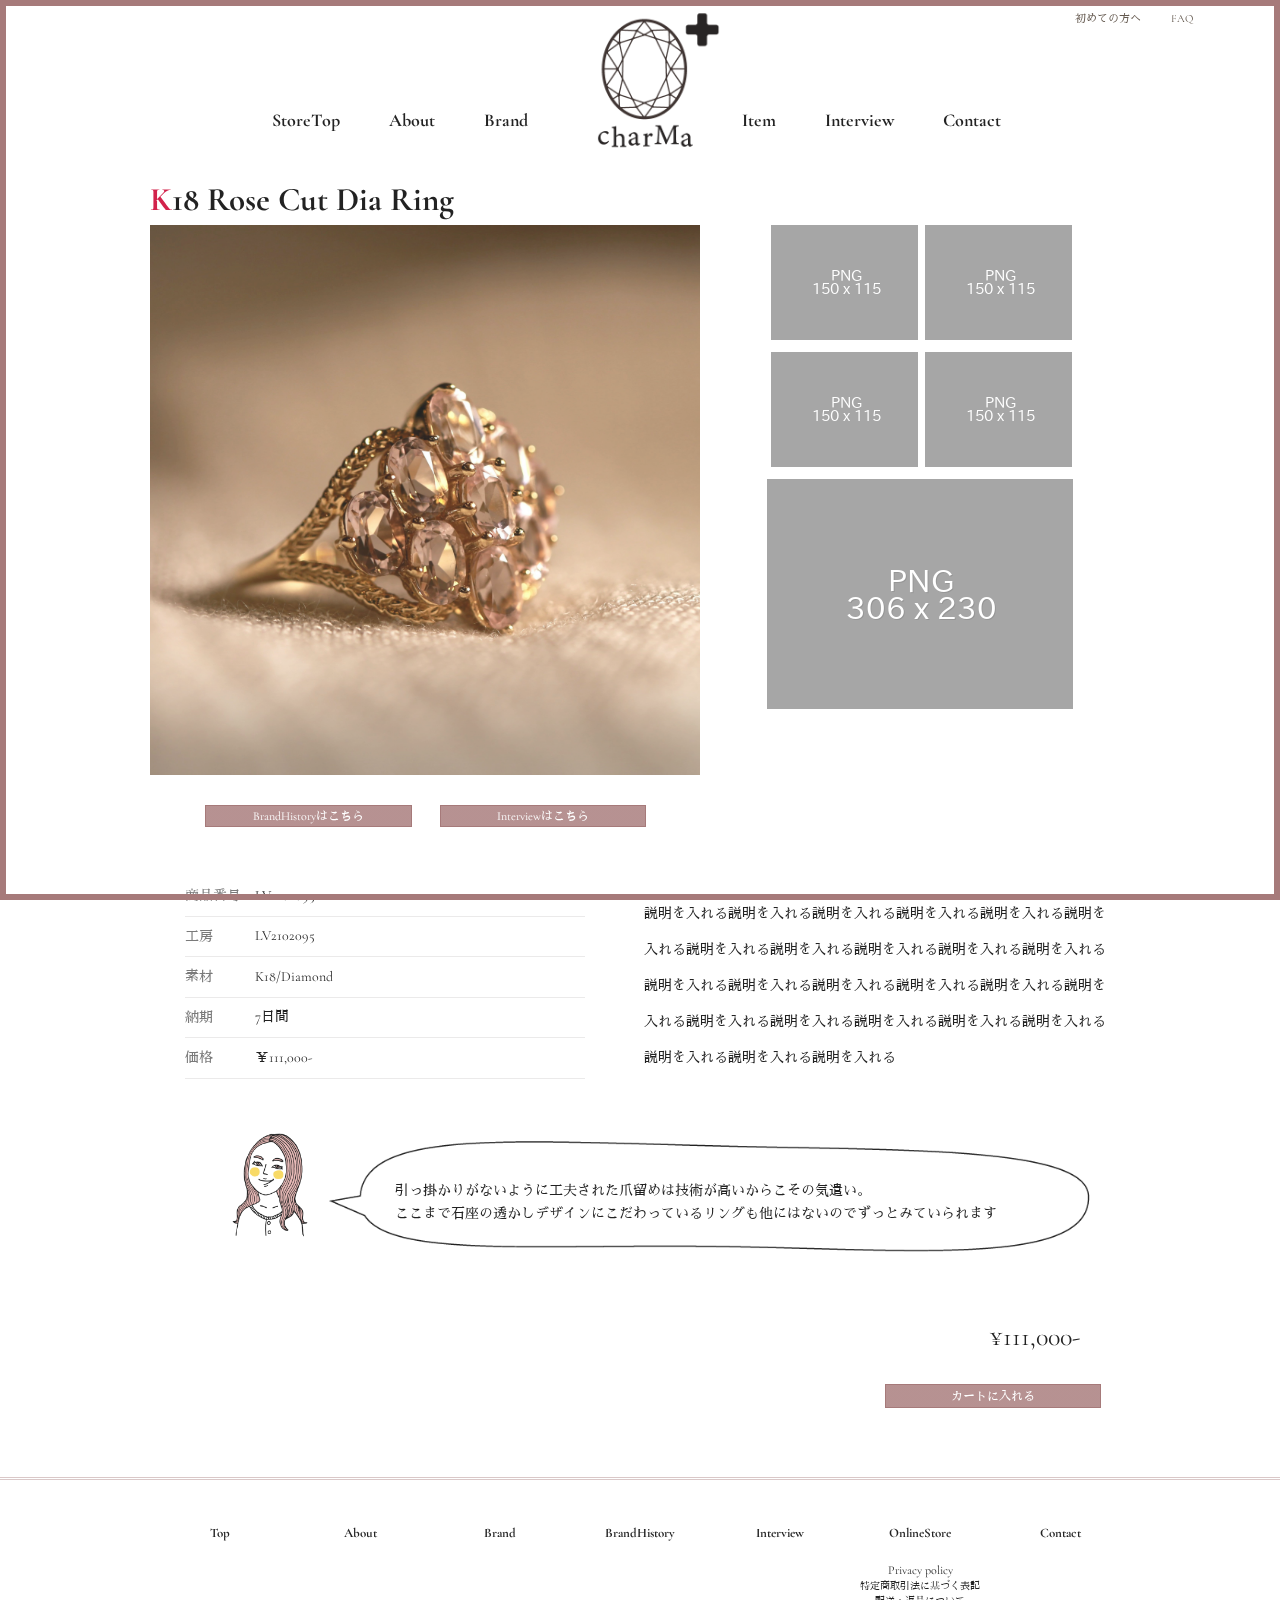
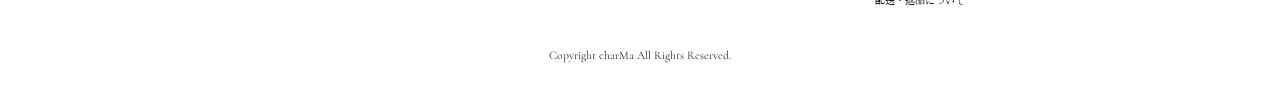
<file: src/parts/ring01.html>
<!DOCTYPE html>
<html lang="ja">

<head>
	<meta charset="UTF-8">
  <meta name="viewport" content="width=device-width,initial-scale=1">
	<link href="../css/style.css" rel="stylesheet">
  <link href="../css/ring01.css" rel="stylesheet">
	<title>charMa</title>
	<!--ファビコン-->
  <link rel="shortcut icon" type="" href=" "> <!--←image/vnd.microsoft.iconファイルを指定する-->
  <link rel="apple-touch-icon" type="image/png" href=""><!--image/apple-touch-icon-180x180.pngファイルを指定する-->
  <link rel="icon" type="image/png" href="">　 <!--←image/icon-192x192.pngファイルを指定する-->　　　

  <meta http-equiv="X-UA-Compatible"content="IE=edge" />
  <meta name="description" content="ディスクリプションを設定する">
  <meta name="keywords" content="charMa, 職人,ジュエリー, インタビュー, 天然石, ストーリー,セレクトショップ">
  <meta property="og:title" content="charMa">
  <meta property="og:type" content="website">
  <meta property="og:url" content=""> <!--URLを貼る-->
  <meta property="og:image"content=""><!--イメージ画像を張る-->
  <meta content="charMa" property="og:site_name">
  <meta property="og:description" content="charMa　ジュエリーセレクトショップ">
  <!-- ↓アップする際に必ず外す！！！！！！！ -->
  <meta name=”robots” content="noindex, nofollow">
  <!-- font-awesome -->
  <link rel="stylesheet" href="https://use.fontawesome.com/releases/v5.13.0/css/all.css" integrity="sha384-Bfad6CLCknfcloXFOyFnlgtENryhrpZCe29RTifKEixXQZ38WheV+i/6YWSzkz3V" crossorigin="anonymous">
  <!-- google-font -->
  <link rel="preconnect" href="https://fonts.gstatic.com">
  <link href="https://fonts.googleapis.com/css2?family=Cormorant+Garamond:wght@700&display=swap" rel="stylesheet">
  <link rel="preconnect" href="https://fonts.gstatic.com">
  <link href="https://fonts.googleapis.com/css2?family=Sawarabi+Mincho&display=swap" rel="stylesheet">
</head>

<body>
	<div class="wrapper">
  <div class="el_humburger"><!--ハンバーガーボタン-->
    <div class="el_humburger_wrapper">
      <span class="el_humburger_bar top"></span>
      <span class="el_humburger_bar middle"></span>
      <span class="el_humburger_bar bottom"></span>
    </div>
  </div>

  <header class="navi">
    <div class="navi_inner">
      <div class="navi_item"><a href="../index.html">Top</a></div>
      <div class="navi_item"><a href="about.html">About</a></div>
      <div class="navi_item"><a href="">All</a></div>
      <div class="navi_item"><a href="brand.html">Brand</a></div>
      <div class="navi_item"><a href="">Item</a></div>
      <div class="navi_item"><a href="brandhistory.html">BrandHistory</a></div>
      <div class="navi_item"><a href="interview.html">Interview</a></div>
      <div class="navi_item"><a href="contact.html">Contact</a></div>
    </div>
  </header>


    <header class="fixed">
      <div class="sns">
        <ul>
          <li class=""><a href="" target="_blank">初めての方へ</a></li>
          <li class=""><a href="" target="_blank">FAQ</a></li>
          <li class="cart"><a href="" target="_blank"><i class="fas fa-shopping-cart"></i></i></a></li>
        </ul>
      </div>

      <div>
      <nav class="navBox">
        <div class="center">
          <ul class="nav-left">
            <li><a href="onlinestore.html">StoreTop</a></li>
            <li><a href="about.html">About</a></li>
            <li><a href="brand.html">Brand</a></li>
          </ul>

          <div class="logo">
              <a href="../index.html"><img src="../images/charMa_logo02.png" alt="charMa" ></a>
          </div>

          <ul id="menu" class="nav-right">
            <li><a href="">Item</a>
              <ul>
                <div>
                <li><a href="item.html">Ring</a></li>
                <li><a href="#">Neckless</a></li>
                <li><a href="#">Pierce</a></li>
                <li><a href="#">Bracelet</a></li>
              </div>
              </ul>
            </li>
            </li>
            <li class="margin01"><a href="interview.html">Interview</a></li>
            <li><a href="contact.html">Contact</a></li>
          </ul>
        </div>
      </nav>

      <div class="toggle_btn">
        <span></span>
        <span></span>
        <span></span>
      </div>

      <div id="mask"></div>
    </header>

	<main>
    <section class="online-main">
      <h1>K18 Rose Cut Dia Ring</h1>
      <div class="item">
        <div class="item01">
          <ul class="main">
            <li class="item1"><img src="../images/ring03.jpg" alt="K18 Rose Cut Dia Ring" width="550"height="auto"></li>
            <li class="item2"><img src="../images/550.420.png" alt="" ></li>
            <li class="item3"><img src="../images/ring03.jpg" alt="" width="550"height="auto"></li>
            <li class="item4"><img src="../images/550.420.png" alt=""></li>
          </ul>
          <div class="link">
              <div>
                <a href="history01.html" class="btn btn03">BrandHistoryはこちら</a>
              </div>
              <div>
                <a href="interview.html" class="btn">Interviewはこちら</a>
              </div>
          </div>
      </div>

      <div>
        <div class="item02">
          <ul class="thumb">
            <li class="thumb1"><img src="../images/150.115.png" alt="" /></li>
            <li class="thumb2"><img src="../images/150.115.png" alt="" /></li>
            <li class="thumb3"><img src="../images/150.115.png" alt="" /></li>
            <li class="thumb4"><img src="../images/150.115.png" alt="" /></li>
          </ul>
        </div>

        <div class="item02">
          <div>
            <img src="../images/306.230.png"alt="">
          </div>
        </div>
      </div>
    </section>
    <section class="online-main02">
      <div class="details-list">
        <table>
          <tr>
            <th>商品番号</th>
            <td>LV2102095</td>
          </tr>
          <tr>
            <th>工房</th>
            <td>LV2102095</td>
          </tr>
          <tr>
            <th>素材</th>
            <td>K18/Diamond</td>
          </tr>
          <tr>
            <th>納期</th>
            <td>7日間</td>
          </tr>
          <tr>
            <th>価格</th>
            <td>￥111,000-</td>
          </tr>
        </table>
      </div>

      <div class="description">
        <P>説明を入れる説明を入れる説明を入れる説明を入れる説明を入れる説明を入れる説明を入れる説明を入れる説明を入れる説明を入れる説明を入れる説明を入れる説明を入れる説明を入れる説明を入れる説明を入れる説明を入れる説明を入れる説明を入れる説明を入れる説明を入れる説明を入れる説明を入れる説明を入れる説明を入れる</P>


      </div>
    </section>
    <section class="online-main03">
      <div class="ilust">
        <img src="../images/ilust.png" width="150" height="auto">
      </div>
      <div class="coment">
        <img src="../images/hukidashi01.gif" width="600" height="auto">
        <p>引っ掛かりがないように工夫された爪留めは技術が高いからこその気遣い。<br>
          ここまで石座の透かしデザインにこだわっているリングも他にはないのでずっとみていられます</p>
      </div>
    </section>
      <div class="price">
        <div class="price02">
          <p>¥111,000-</p>
        </div>
      </div>
      <div class="cart">
      <a href="" class="btn ">カートに入れる</a>
      </div>
    <div class="page-borderbox l"></div>
    <div class="page-borderbox r"></div>
    <div class="page-borderbox t"></div>
    <div class="page-borderbox b"></div>
  </main>
  </div>

  <footer>
    <hr class="cp_hr04">
    <div class="container">
      <div class="footer-menu">
        <a href="../index.html"><p>Top</p></a>
      </div>
      <div class="footer-menu">
        <a href="about.html"><p>About</p></a>
      </div>
      <div class="footer-menu">
        <a href="brand.html"><p>Brand</p></a>
        <!-- <ul>
          <li><a href="">All</a></li>
        </ul> -->
      </div>
      <div class="footer-menu">
        <a href="brandhistory.html"><p>BrandHistory</p></a>
        <!-- <ul>
          <li><a href="#aboutus">All</a></li>
        </ul> -->
      </div>

      <div class="footer-menu">
        <a href="interview.html"><p>Interview</p></a>
        <!-- <ul>
          <li><a href="/works#all">All</a></li>
        </ul> -->
      </div>

      <div class="footer-menu">
        <a href="onlinestore.html"><p>OnlineStore</p></a>
        <ul>
          <li><a href="/works#all">Privacy policy</a></li>
          <li class="small"><a href="/works#all">特定商取引法に基づく表記</a></li>
          <li class="small"><a href="/works#all">配送・返品について</a></li>
        </ul>
      </div>

      <div class="footer-menu">
        <a href="contact.html"><p>Contact</p></a>
      </div>
    </div>

    <div id="followUs">
      <ul class="btn00">
        <li class="instagram"><a href="" target="_blank"><!--instagramのURL--><i class="fab fa-instagram"></i></a></li><!--instagramのアイコン画像-->
        <li class="facebook"><a href="" target="_blank"><!--FBのURL--><i class="fab fa-facebook-square"></i></a></li><!--FBのアイコン画像-->
        <li class="twitter"><a href=" " target="_blank"><i class="fab fa-twitter"></i></a></li>
      </ul>
    </div>

    <div class="copyright">
      <p><small>Copyright charMa All Rights Reserved.</small></p>
    </div>
    <!-- /#globalFooter --></footer>
<!-- <a href="#" class="totop">トップに<br>戻る</a> -->
<a href="#" id="page-top">TOP</a>
<script src="https://ajax.googleapis.com/ajax/libs/jquery/3.5.1/jquery.min.js"></script>
<script src="../js/jquery.js"></script>
<script src="https://code.jquery.com/jquery-2.2.4.js" integrity="sha256-iT6Q9iMJYuQiMWNd9lDyBUStIq/8PuOW33aOqmvFpqI=" crossorigin="anonymous"></script>
</body>
</html>
</file>
<file: src/css/style.css>
@charset "UTF-8";
/*指定のタグの余白をなくす*/
body,h1,ul,p,h2,h3,h4,ol{
    margin: 0px;
    padding: 0px;
}
/*これが入っているとwidthの指定をする際にpaddingとborderの数値を気にせずできる*/
*{
	box-sizing: border-box;
}
/*全体を設定*/
/*フォントの指定*/

body {
  font-family: 'Cormorant Garamond','Sawarabi Mincho', serif,'Century','Arial','YuGothic','Yu Gothic','Hiragino Kaku Gothic ProN','ヒラギノ角ゴ ProN W3','メイリオ', 'Meiryo','ＭＳ ゴシック',sans-serif;
}
.wrapper{
  width: 980px;
	margin: 0 auto;
}
/*全ての画像の余白をなくす*/

/* img{
	vertical-align: bottom;
} */

header {
  width: 980px;
  text-align: center;
  font-size: 17px;
}
#loader-bg {
  background-color: #fff;
  height: 100%;
  left: 0px;
  position: fixed;
  top: 0px;
  width: 100%;
  z-index: 1010;
}
#loader-bg img {
  left: 50%;
  position: fixed;
  top: 50%;
  -webkit-transform: translate(-50%, -50%);
  -ms-transform: translate(-50%, -50%);
  transform: translate(-50%, -50%);
  z-index: 100;
}

.fixed {
  position: fixed;
  /*基準を画面の左上に*/
  top: 0;
  left: 0;

  /*以下装飾*/
  width: 100%;
  height: 163px;
  background-color: rgba(255, 255, 255, 0.877);
  /* box-shadow: 0 0 1px rgba(0,0,0,0.4); */
  z-index:100;
  }

#gnav, #gnav-btn, #sp-phone {
    display: none;
}
.sns{
  width: 220px;
  margin-left: auto;
  height: 0;
}

.sns ul{
  display: flex;
  list-style: none;
}

.sns li{
  margin: 12px 15px 0;
}

.sns ul li a{
  text-decoration: none;
  color: #4d4035;}

.sns ul li i:hover{
  color:#CC0030;
  transform: scale(1.2);
}
.sns ul i{
  margin-right: 10px;
  color: #4d4035;}

.logo{height: 172px;
  text-align: center;
  margin-bottom: 5px;
  padding-left: 0px;
  padding-right: 12px;
    }

.logo img{
  width:150px;
  margin-left: 55px;
  margin-bottom: 20px;
  margin-top: 5px;
}
.logo img:hover{
  transform: scale(1.02);
}
.navBox{
  width: 980px;
  margin: 0 auto;
}

.center{
  display: flex;
  align-items: flex-end;
  width: 780px;
  margin: 0 auto;
  margin-top: 6px;
}

nav ul {
  display: flex;
  list-style: none;
  margin-bottom: 45px;
}

nav ul li a {
  bottom:20px;
  text-decoration: none;
  color: black;
  font-weight: bolder;
  font-size: 18px;
}

nav ul li{
  margin-right: 30px;
}
nav ul li:last-child{
  margin-right: 0;
}


.nav-left{
  margin-left: 15px;
}
ul .nav-right{
  margin-left: 0px;
}

.margin01{
  margin-left: 30px;
}

.nav-left a:hover{
  transition-duration: 0.3s;
  color: #CC0030;
}

.nav-right li a:hover{
  transition-duration: 0.3s;
  color: #CC0030;
}
.navi{
  display: none;
}
main{
  width: 980px;
}
.main_photo {
  width: 980px;
	text-align: center;
  margin-top: 160px;
}
.slideshow {
  margin: 0 0 10px 0;
  width:100%;
  height:470px;
  overflow:hidden;
}
.slideshow img {
  top:0; left:0;
  z-index:8;
  width: 100%;
}
.slideshow img.active { z-index:10; }
.slideshow img.last-active { z-index:9; }

/* .shadow{
  filter: drop-shadow(3px 3px 3px rgba(0,0,0,0.6));
} */

.concept{
  text-align: center;
}
.rules-outer {
  border: 2px solid #996666;
  padding: 5px;
  position: relative;
  z-index: -1;
  margin: 20px 130px 15px;
}

.rules-inner {
  border: 1px solid #996666;
  position: relative;
}

.rules-outer::before,
.rules-outer::after,
.rules-inner::before,
.rules-inner::after {
  background: #fff;
  border: 2px solid #996666;
  border-radius: 50%;
  box-sizing: border-box;
  content: '';
  display: block;
  height: 40px;
  position: absolute;
  width: 40px;
  z-index: -1;
}

.rules-outer::before{
  top: -20px;
  left: -20px;
  clip: rect(18px, auto, auto, 18px);
}

.rules-outer::after {
  top: -20px;
  right: -20px;
  clip: rect(18px, 22px, auto, auto);
}

.rules-inner::before {
  bottom: -25px;
  left: -25px;
  clip: rect(auto, auto,23px,17px);
}

.rules-inner::after {
  bottom: -25px;
  right: -25px;
  clip: rect(auto, 23px, 23px, auto);
}
h1,h2{
  text-align: center;
  margin: 53px 0 30px;
  font-size: 33px;
}
h1::first-letter,h2::first-letter{
  color:#CC0030;
}


.concept h2{
  margin-top: 10px;
}
.concept a{
  font-size: 14px;
}
.concept a .btn{
  margin: 10px 0;
  text-align: center;
}
.rules-inner p {
  padding-bottom:30px;
  font-size: 14px;
}
.margin02{
  margin-top: 15px;
}

.newsWarp {
  max-width: 980px;
  margin: 0 auto 75px;
}
.newsList{
  margin: 0 170px;
}
.newsList li {
  overflow: hidden;
  white-space: nowrap;
  text-overflow: ellipsis;
  margin-bottom: 12px
}
.newsList li a {
  font-size: 13px;
  text-decoration: none;
  color:#000000;
}
.newsText{
  padding-left: 20px;
}
.linkTo2 {
  text-align: center;
}
.linkTo2 a{
  text-decoration: none;
  color: black;
  float: right;
  margin-right: 160px;
  font-size: 14px;
}
.newsList a:hover{
  color: #CC0030;
  font-weight:bold;
}
.linkTo2 a:hover{
  color: #CC0030;
  font-weight:bold;
}
.interview{
  display: flex;
}
.wrap{
  border-width: 3px 0 0 0;
  border-style: double;
  border-color: #99666669;
}
.wrap h2{
  margin-top: 45px;
}

/* CSSアニメーションの指定 */
.Headline{
  animation: SlideIn 1.6s;
}

/* CSSアニメーションの設定 */
@keyframes SlideIn {
  0% {
    opacity: 0;/*初期状態では透明に*/
    transform: translateX(64px);
  }
  100% {
    opacity: 1;
    transform: translateX(0);
  }
}


.interview01{
  width: 480px;
  text-align: center;
  margin:45px 0 10px;
  padding-left: 35px;
}
.interview02 {
  width: 500px;
  text-align: center;
  margin:36px 0 15px;
}
.interview02 h3{
  font-size: 23px;
  margin:26px 20px ;
  font-weight: lighter;
}
.interview02 .btn{
  margin: 8px 0;
}
.interview02 .btn01{
  padding: 3px 47px;
}
.interview02 p{
  margin-bottom: 40px;
  font-size: 15px;
}

.newest{
  width: 980px;
  display: flex;
  margin-top: 35px;
}
.newest01 {
  width: 420px;
  text-align: center;
  margin-top: 25px;
  margin-left: 8px;
  z-index: 1;
}
.newest01 h3{
  text-align: left;
  margin-left: 60px;
  margin-bottom: 0;
}
.newest01 h4{
  font-size: 22px;
  margin:0 0 15px;
  padding-right: 20px;
  font-weight: lighter;

}
.newest01 p{
  margin-bottom: 57px;
  font-size: 15px;
}
.newest01 .btn {
  margin-top: 10px;
  margin-left: 4px;
}

.newest02{
  width: 560px;
  text-align: center;
  font-size: 18px;
  padding-right: 58px;
  margin-bottom: 40px;

}
.jewelry{
  text-align: center;
  border-top: 1px solid #99666669;
}
.jewelry .shadow{
  margin: 0 2px;
}
.jewelry01{
  display: flex;
  margin-bottom: 25px;
  justify-content: center;

}
.jewelry02{
  margin-bottom: 30px;
  width: 290px;
  margin: 8px;
  position:   relative; /* 相対位置指定 */}

.jewelry02 .caption {
  font-size: 130%;
  text-align: center;
  line-height: 290px;
  color:      #fff;
}
.jewelry02 .mask {
  width:      100%;
  height:     99%;
  position:   absolute; /* 絶対位置指定 */
  top:      0;
  left:     0;
  opacity:    0;  /* マスクを表示しない */
  background-color: rgba(0,0,0,0.4);  /* マスクは半透明 */
  -webkit-transition: all 0.2s ease;
  transition:   all 0.2s ease;
}
.jewelry02:hover .mask {
  opacity:    1;  /* マスクを表示する */
}
.jewelry .btn{
  font-size: 16px;
}
.instagram_photo{
  width: 980px;
  padding-top: 30px;

}
.insta01{
  display: flex;
  width: 980px;
  justify-content: center;
}

.insta02,.insta03{
  margin-bottom: 30px;
  width:      220px;
  height:     220px;
  /* overflow:   hidden; */
  margin:     5px;
  position:   relative; /* 相対位置指定 */}

.insta02 .mask,.insta03 .mask{
  width:      100%;
  position:   absolute; /* 絶対位置指定 */
  top:      0;
  left:     0;
  opacity:    0;  /* マスクを表示しない */
  background-color: rgba(0,0,0,0.4);  /* マスクは半透明 */
  -webkit-transition: all 0.2s ease;
  transition:   all 0.2s ease;
}
.insta02:hover .mask {
  opacity:    1;
  width: -webkit-calc(100% - 8px);
  width: calc(100% - 8px);
  height: -webkit-calc(100% - 8px);
  height: calc(100% - 8px);
  margin: 4px;
  border: 1px solid #fff;  /* マスクを表示する */
}
.insta02 .caption,.insta03 .caption {
  font-size: 130%;
  width: 100%;
    text-align: center;
    position: absolute;
    top: 50%;
    transform: translateY(-50%);
    line-height: 220px;
    color: #fff;
}
.insta03 .mask {
  opacity:    1;  /* マスクを表示する */
  width: -webkit-calc(100% - 8px);
  width: calc(100% - 8px);
  height: -webkit-calc(100% - 8px);
  height: calc(100% - 8px);
  margin: 4px;
  border: 1px solid #fff;
}
.insta03 .mask:hover{
  background-color: rgba(0,0,0,0.6);  /* マスクは半透明 */
  -webkit-transition: all 0.2s ease;
  transition:   all 0.2s ease;
}
.contact h2{
  text-align: left;
  padding-left: 110px;
  margin-bottom: 40px;
}
.contact{
  margin: 120px 0 140px;
}
.contact01{
  display: flex;
}
.contact01 div{
  width: 980px;
  text-align: center;
}
.contact01 p{
  margin-top: 17px;
  font-size: 12px;
  line-height: 35px;
}
.btn_box{
  margin-top: 30px;
}
.btn_box .btn{
  padding: 8px 57px;
}
.cp_hr04 {
  width: 100%;
  border-width: 3px 0 0 0;
  border-style: double;
  border-color: #99666669;
  margin-bottom: 35px;
}

.page-borderbox {
  background: #996666;
  position: fixed;
  z-index: 1010;
}
.page-borderbox.l {
  height: 100%;
  left: 0;
  top: 0;
  width: 6px;
}
.page-borderbox.r {
  height: 100%;
  right: 0;
  top: 0;
  width: 6px;
}
.page-borderbox.t {
  height: 6px;
  left: 0;
  top: 0;
  width: 100%;
}
.page-borderbox.b {
  bottom: 0;
  height: 6px;
  left: 0;
  width: 100%;
}

footer{
  width: 100%;
  margin-bottom: 15px;
  text-align: center;
  font-size: 10px;
}

.container{
  width: 980px;
  display: flex;
  margin-left: auto;
  margin-right: auto;
  justify-content: space-around;
}

.footer-menu a{
  text-decoration: none;
  list-style: none;
  color: black;
  font-size: 12px;
}

.footer-menu a:hover{
  color: #CC0030;
}
.footer-menu ul li{
  list-style: none;
  margin-bottom: 3px;
}
.footer-menu{
  width:150px;
}
.footer-menu a  p{
  font-size: 13px;
  font-weight: bold;
  padding-bottom: 12px;
}
.footer-menu .small a{
  font-size: 10px;
}
#followUs {
    position: relative;
  margin-left: auto;}

#followUs ul{
  list-style: none;
/*  display: flex;*/
}
#followUs li{
  margin: 20px 5px 20px;
  display: inline;
  font-size: 14px;
}

#followUs ul li a{
  text-decoration: none;
  color: #4d4035;
}
#followUs ul i{
  margin-right: 10px;
  color: #4d4035;
}
#followUs ul i:hover{
  color: #CC0030;
  transform: scale(1.2);
}

.copyright{
  margin: 10px 0;
}
.copyright p{
  text-align: center;
}

#page-top {
    position: fixed;
    right: 10px;
    bottom: 20px;
    height: 50px;
    text-decoration: none;
    font-weight: bold;
    transform: rotate(90deg);
    font-size: 90%;
    line-height: 1.5rem;
    color: #000000;
    padding: 0 0 0 35px;
    border-top: solid 1px;
    margin: 20px 0 30px;
}
#page-top:hover{
  color: #CC0030;
}
#page-top::before {
    content: "";
    display: block;
    position: absolute;
    top: -1px;
    left: 0px;
    width: 15px;
    border-top: solid 1px;
    transform: rotate(35deg);
    transform-origin: left top;
}

.btn{
  color: #fff;
  font-size: 12px;
  background: rgb(153,102,102);
background: linear-gradient(167deg, rgba(153,102,102,0.8183648459383753) 100%, rgba(255,255,255,0) 100%);
  padding: 3px 56px;
  outline: 1px solid;
  outline-color: #996666;
  outline-offset: 0px;
  display: inline-block;
  transition: .3s;
  text-decoration: none;
}
.btn:hover {
  animation: light .8s infinite;
}
@keyframes light {
  100% {
    outline-color: transparent;
    outline-offset: 12px;
  }
}
/*.about-wrapper02:before {
    content: '';
    width: calc( 10% + 0px );
    height: 26%;
    background: rgb(153,102,102);
    background: linear-gradient(
167deg
, rgba(153,102,102,0.40940126050420167) 100%, rgba(255,255,255,0) 100%);
    position: absolute;
    top: 412px;
    left: 101px;
    z-index: -1;
}
    @keyframes animationZoom1 {
      100% { transform:scale(1.1)}
    }
*/
@media only screen and (max-width: 480px) {
  body{ width: 100%;}

  header{
    width:100%;
  }
  header .fixed {
    width: 100%;
  }
  a {
  color: #040404;
  font-size: 21px;
  text-decoration: none;
}

/*ハンバーガーボタン*/
.el_humburger {
  position: fixed;
  top: 45px;
  right: 60px;
  width: 46px;
  height: 25px;
  padding-top: 1px;
  -webkit-box-sizing: border-box;
  box-sizing: border-box;
  padding-top: 0px;
  z-index: 20;
  cursor: pointer;
  pointer-events: auto;
  color: #000;
  text-align: center;}

@media screen and (max-width: 840px) {
  .el_humburger {
    display: block;
    right: 0;
    top: 0;
    padding-top: 20px;
    width: 70px;
    height: 64px;
    background-color: #996666;}
    #factory .el_humburger {
      display: none; } }

.el_humburger_wrapper {
  margin-bottom: 5px;
  width: 42px;
  display: inline-block; }

@media screen and (max-width: 840px) {
  .el_humburger_wrapper {
    margin-bottom: 5px;
    width: 30px; } }

.el_humburger_text {
  font-size: 12px;
  letter-spacing: 0.1em;
  }

.js_humburgerOpen .el_humburger_text.el_humburger_text__menu {
  display: none; }

.el_humburger_text.el_humburger_text__close {
  display: none; }

.js_humburgerOpen .el_humburger_text.el_humburger_text__close {
  display: block; }

@media screen and (max-width: 840px) {
  .el_humburger_text {
    font-size: 10px;
    padding-top: 2px; } }

@media screen and (max-width: 840px) {
  .el_humburger_text svg path {
    -webkit-transition: all 200ms cubic-bezier(0.16, 0.52, 0.25, 1);
    -o-transition: all 200ms cubic-bezier(0.16, 0.52, 0.25, 1);
    transition: all 200ms cubic-bezier(0.16, 0.52, 0.25, 1);
    fill: #000; } }

@media screen and (max-width: 840px) {
  .js_humburgerOpen .el_humburger_text svg path {
    fill: #000; } }

.el_humburger span.el_humburger_bar {
  display: block;
  width: 100%;
  margin: 0 auto 9px;
  height: 1px;
  background: #FFF;
  -webkit-transition: all .2s ease-in-out;
  -o-transition: all .2s ease-in-out;
  transition: all .2s ease-in-out; }

.el_humburger span.el_humburger_bar:last-child {
  margin-bottom: 0; }

.js_humburgerOpen .el_humburger span.el_humburger_bar {
  background: #FFF; }

@media screen and (max-width: 840px) {
  .el_humburger span.el_humburger_bar {
    left: 0;
    top: 0;
    background: #FFF; } }

.js_humburgerOpen .el_humburger span.el_humburger_bar.top {
  -webkit-transform: translateY(9px) rotate(-45deg);
  -ms-transform: translateY(9px) rotate(-45deg);
  transform: translateY(9px) rotate(-45deg); }

.js_humburgerOpen .el_humburger span.el_humburger_bar.middle {
  opacity: 0; }

.js_humburgerOpen .el_humburger span.el_humburger_bar.bottom {
  -webkit-transform: translateY(-11px) rotate(45deg);
  -ms-transform: translateY(-11px) rotate(45deg);
  transform: translateY(-11px) rotate(45deg); }

.el_humburgerButton.el_humburgerButton__close {
  top: 2%;
  right: 2%; }

.el_humburgerButton__close span.el_humburger_bar {
  display: block;
  width: 35px;
  margin: 0 auto;
  height: 4px;
  background: #000; }

.el_humburgerButton__close span.el_humburger_bar.top {
  -webkit-transform: translateY(5px) rotate(-45deg);
  -ms-transform: translateY(5px) rotate(-45deg);
  transform: translateY(5px) rotate(-45deg); }

.el_humburgerButton__close span.el_humburger_bar.bottom {
  -webkit-transform: translateY(-6px) rotate(45deg);
  -ms-transform: translateY(-6px) rotate(45deg);
  transform: translateY(-6px) rotate(45deg); }

.navi {
  position: fixed;
  right: 0;
  height: 100%;
  background-color: rgba(255, 255, 255, 0.9);
  width: 450px;
  z-index: 3;
  padding-top: 100px;
  -webkit-box-sizing: border-box;
  box-sizing: border-box;
  -webkit-transition: all 600ms ease-out;
  -o-transition: all 600ms ease-out;
  transition: all 600ms ease-out;
  transform:translateZ(0) translateX(100%);
  overflow: auto;
  margin-top: -1em;
}
  .js_humburgerOpen .navi {
    transform:translateZ(0) translateX(0); }
    @media screen and (max-width: 840px) {
      .navi {
        padding: 100px 5% 0; }
      .js_humburgerOpen .navi {
        width: 100%;} }

.navi_item {
  margin-bottom: 28px;
  font-size: 20px;
  white-space: nowrap;
  margin-left: 90px; }
  .navi_item.op_innerLink {
    cursor: pointer; }
  @media screen and (max-width: 840px) {
    .navi_item {
      margin-left: 0;
      font-size: 18px; } }


  .fixed{
    width: 100%;
    position: static;
    height: auto;
  }
  .wrapper{
    width: 100%;
    margin: 0
  }
  .main_photo{
    width: 100%;
    margin-top: 0;
    /* border:none; */
  }
  .navBox{
    width: 100%;
    flex-direction: column;
  }
  .navBox li {
    width: 100%;
    margin: 0;
  }
  .nav-left,.nav-right{
    width: 100%;
    margin: 0;
    flex-direction: column;
    display: none;
  }
  .logo{
    width: 100%;
    padding: 0;
    height: auto;
    margin-top: -1em;
    margin-bottom: 0;
    /* text-align: left; */
  }
  .logo img,.logo a{
    width: 26%;
    height: auto;
    margin: 0;
    padding: 0;

  }
  .center{
    width: 100%;
    margin: 0;
  }
  .margin01{
    margin: 0;
  }
  .sns ul,.sns li{
    width: 100%;
    margin: 0;
  }
  nav ul li a {
    width: 100%;
    margin: 0;}
  .sns{
    width: 100%;
    display: none;
  }

  main{
    width: 100%;
  }
  section{
    width: 100%;
  }
  .slideshow{
    max-width: 100%;
    height: 180px;
  }
  .slideshow img {width: 100%;}
  .concept{
    width: 100%;
    padding: 2em 3em;
  }
  .rules-outer,.rules-inner{
    width: 100%;
    margin: auto;
  }
  .concept{
  width: 100%;
  }
  .concept p{
    width: 100%;
  }
  .margin02{
    margin-top: 2em;
  }
  ul{
    margin: 2em;
  }
  .newsWarp{
    width: 100%;
    margin: 0;
  }

  .newsTitle,.newsList{
    width: 100%;
    margin: 0;
  }
  .wrap{
    width: 100%;
  }
  .wrap h2{
    margin-top: 3em;
  }
  .interview{
    width: 100%;
    display: flex;
    flex-direction: column;
  }
  .interview01{
    width: 100%;
    margin: 0px;
    padding: 0;
  }
  .interview01 img{
    width: 100%;
  }
  .interview02{
    width: 100%;
    margin: auto;
  }
  .newest{
    width: 100%;
    flex-direction: column-reverse;
  }
  .newest01{
    width: 100%;
    margin: 2em auto;
  }
  .newest02{
    width: 100%;
    margin: auto;
      padding: 0px;
  }
  .newest02 img{
  width: 100%;
  height: auto;
  }
  .jewelry h2{
    margin: 1em 0 0.5em;
  }
  .jewelry img{
    width: 100%;
    padding: 0.6em;
  }
  .jewelry01{
    display: block;

  }
  .jewelry02{
    width: 100%;
    margin: 0;
  }
  .jewelry .shadow img{
    width: 100%;
  }
  .jewelry02 .caption{
    display: none;
  }
  .jewelry02 .mask{
    width: 100%;
    display: none;
  }

  .instagram_photo{
    width: 100%;
  }
  .insta01{
    width: 100%;
    flex-wrap: wrap;
  }
  .insta02 img{
    width: 100%;
  }

  .insta02:hover .mask{
    display: none;
  }
  /* .insta02 .mask{
    width: 100%;
    height: auto;
    width: calc(100% - 0.8em);
    height: calc(100% - 1em);
    top: 0.4em;
    left: 0.4em;
  } */
  .insta02, .insta03{
    width: 50%;
    margin: 0;
    height: auto;
    padding: 0.2em;
  }
  .insta03 img{
    width: 100%;
  }
  .insta03 .mask::before{
    background: rgba(0,0,0,0);
    padding-top: 100%;
    content: "";
    display: block;
  }
  .insta03 .caption {
    width: 100%;
    line-height:normal;
    font-size: 100%;
  }
  .insta03 .mask{
    width: calc(100% - 0.7em);
    height: calc(100% - 1em);
    top: 0.2em;
    left: 0.2em;
  }

  .newsList{
    width: 100%;
    padding: 0 2em;
  }
  .newsList li{
    width: 100%;
  }
  .linkTo2 a{
    width: 100%;
    margin: 0 auto;
    padding-left: 14em;
  }
  .newsText{
    width: 100%;
  }
  .container{
    width: 100%;
  }
  .contact{
    width: 100%;
    margin: 1.5em 0 3em;
  }
  .contact01{
    display: block;
  }
  .contact01 div{
    width: 100%;
  }
  .contact h2{
    text-align: center;
    margin: 1.5em 0 1em;
    padding: 0;
  }
  .contact p{
    margin-bottom: 2em;
  }

  #page-top{
    width: 20%;
  }
  footer{
    max-width: 100%;
  }

  .footer-menu,.cp_hr04{
    display: none;
  }
  .logospace{
    width: 100%;
  }
}

/* フェードイン用のCSS */
.slide-bottom {
  opacity: 0;
  transform: translateY(20px);
  transition: all 1.3s 0s ease-out;
}

@keyframes fadein-bottom {
  0% {
    opacity: 0;
    transform: translateY(20px);
  }
  100% {
    opacity: 1;
    transform: translateY(0);
  }
}
/* 上からフェードイン */
.slide-top {
	opacity: 0;
	transform: translate(0, -20px);
	transition: all 1s ease-out;
}

/* 下からフェードイン */
.slide-bottom {
	opacity: 0;
	transform: translate(0, 20px);
	transition: all 1s ease-out;
}

 /* 左からフェードイン */
.slide-left {
	opacity: 0;
	transform: translate(-20px, 0);
	transition: all 1s ease-out;
}

/* 右からフェードイン */
.slide-right {
	opacity: 0;
	transform: translate(20px, 0);
	transition: all 1s ease-out;
}
</file>
<file: src/css/about.css>
@charset "UTF-8";
h1 {
  margin-top: 160px;
}
.about{
  text-align: center;
  font-size: 13px;
}
.zougo{
  margin: 20px 0;
  font-size: 17px;
  margin-left: 0.5em;
}
.about01 p{
  display: inline-block;
  text-align: left;
  margin: 0 130px;
  line-height: 36px;
}
.about01 img{
  margin: 25px 0 40px;
}
.profile{
  display: flex;
  margin-top: 70px;
}
.profile01{
  text-align: start;
  margin-left: 100px;
}
.profile01 img{
  margin: 40px 0;
}
.profile02{
  display: inline-block;
  text-align: left;
  margin: 60px 90px 60px 0;
  font-size: 14px;
}
li{
  list-style: none;
}
.profile02 ul{
  font-size: 12px;
  margin-top: 6px;
}
h4{
  text-align: left;
  border-bottom: black solid 1px;
}
/* 右からフェードイン */
.slide-right {
	opacity: 0;
	transform: translate(14px, 0);
	transition: all 1.9s ease-out;
}
</file>
<file: src/css/brand.css>
@charset "UTF-8";
h1 {
  margin-top: 160px;
}
.list{
  width: 980px;
  display: flex;
  justify-content: center;
  }

.list div{
  height: 225px;
  margin-bottom: 25px;
}
/* .list img{
  margin: 0 3px;
} */
.list img:hover{
  transition-duration: 0.3s;
  transform: scale(1.02)
}

h3{
  font-size: 14px;
  margin-left: 10px;
  font-weight: lighter;
}
.list a{
  text-decoration: none;
  color: black;
}
.box_desc{
  margin: 0 8px;

}
.box_desc:hover{
  background-color: #fdeff2;
}

.box_desc img{
  width: 230px;
  height: 180px;
}

.box_desc button{
  border: none;
  background-color: transparent;
}
</file>
<file: src/css/brand01.css>
@charset "UTF-8";
body {
	display: none;
}
h1 {
  margin-top: 160px;
}
.item{
  margin-top: 160px;
  display: flex;
}
.center {
  margin-top: -1px;
}
.navi{
  display: none;
}
.logo img {
  margin-left: 45px;
}
nav ul li a {
  margin-left: 18px;
}
.nav-left {
  margin-left: 20px;
}
.margin01 {
  margin-left: 0px;
}
nav ul li {
  margin-right: 42px;
}
.sns li{
  font-size: 11px;
}
.sns ul a:hover{
  color:#CC0030;
  transform: scale(1.2);
}
.item01{
  width: 500px;
}
.item02{
  width: 480px;
}
h1{
  margin: 20px 0 30px;
}
</file>
<file: src/css/brandhistory.css>
@charset "UTF-8";
h1 {
  margin-top: 160px;
}
.list{
  width: 980px;
  display: flex;
  justify-content: center;
  }

.list div{
  height: 225px;
  margin-bottom: 30px;
}
/* .list img{
  margin: 0 5px;
} */
.list img:hover{
  transition-duration: 0.3s;
  transform: scale(1.02)
}

h3{
  font-size: 14px;
  margin-left: 10px;
  font-weight: lighter;
}
.list a{
  text-decoration: none;
  color: black;
}
.line{
  margin-top: 30px;
  border-top: 1px solid #996666;
}

.komidasi,h2{
  font-size: 23px;
  text-align: left;
  margin-left: 35px;
}
h2::first-letter{
  color:#000;
}
.company{
  display: flex;
}
.c01,.c02{
  width: 490px;
  text-align: center;
  margin: 20px;
}
.c01 p{
  font-size: 17px;
}

p{
  line-height: 40px;
}

.link{
  display: flex;
  justify-content: center;
}
.link div{
  margin: 15px;
}

.btn03{
  padding: 3px 67px;
}
.history01{
  margin: 20px;
}
.history01 div{
  margin: 25px;
  padding: 10px;
}
.history01 figure{
  float: right;
}
.history01 p{
  padding-right: 48px;
}
.history02 figure{
  float: left;
}

.history02 p{
  padding-left: 48px;
}
.fa-signature:before {
  content: "\f5b7";
  font-size: 16px;
  color: #CC0030;
}
.margin02{
  float: right;
  margin: 70px 0;
}
.box_desc{
  /* background-color: #f1f1f8;; */
  margin: 0 8px;
  /* border-radius: 7px; */

}
.box_desc:hover{
  /* background-color: #fdeff2; */
  background-color: #f1f1f8;;
}

.history01 img,.history02 img{
  width: 380px;
 
}

.c02 img{
  width: 300px;

}
</file>
<file: src/css/interview.css>
@charset "UTF-8";
h1{
  margin-top: 160px;
  font-size: 33px;
}
.list{
  width: 980px;
  display: flex;
  justify-content: center;
  }

.list div{
  height: 275px;
  margin-bottom: 25px;
}
/* .list img{
  border-radius: 7px;
} */
.list img:hover{
  transition-duration: 0.3s;
  transform: scale(1.02)
}

h3{
  font-size: 15px;
  /* margin-left: 10px; */
  font-weight: lighter;
  text-align: center;
  margin-top: 3px;
}
.list a{
  text-decoration: none;
  color: black;
}
/* .list a:hover{
  color: #CC0030;
} */
.line{
  margin-top: 30px;
  border-top: 1px solid #996666;
}

h2{
  font-size: 22px;
  text-align: left;
  margin-top: 25px;
  margin-bottom: 15px;
}
h2::first-letter{
  color:#000;
}
.company{
  display: flex;
}
.c01,.c02{
  width: 490px;
  text-align: left;
  margin: 20px;
}

.link{
  display: flex;
  justify-content: center;
}
.link div{
  margin: 15px;
}
.c01 p{
  font-size: 17px;
}
.btn03{
  padding: 3px 67px;
}

.box_desc{
  /* background-color: #f1f1f8;; */
  margin: 0 8px;
  /* border-radius: 7px; */

}
.box_desc:hover{
  background-color: #fdeff2;
}
.line{
  margin-top: 30px;
  border-top: 1px solid #996666;
}
.c02 img{
  margin-left: 80px;
}
.setumei{
  font-size: 14px;
}
.history01{
  margin: 20px;
}
.history01 div{
  margin: 25px;
  padding: 10px;
}
.history01 figure{
  float: right;
}
.history01 p{
  padding-right: 48px;
}
.fa-signature:before {
  content: "\f5b7";
  font-size: 16px;
  color: #CC0030;
}
.komidasi{
  font-size: 23px;
  text-align: left;
}
.title:before{
  content: '';/*何も入れない*/
  display: inline-block;/*忘れずに！*/
  width: 60px;/*画像の幅*/
  height: 42px;/*画像の高さ*/
  background-image: url("../images/ilust.png");
  background-size: contain;
  vertical-align: bottom;
}
p{
  line-height: 36px;
}
</file>
<file: src/css/onlinestore.css>
@charset "UTF-8";
h1{
  margin-top: 160px;
}
.center {
  margin-top: -1px;
}
.navi{
  display: none;
}
.logo img {
  margin-left: 45px;
}
nav ul li a {
  margin-left: 7px;
}
/* .nav-left {
  margin-left: 20px;
} */
.margin01 {
  margin-left: 0px;
}
nav ul li {
  margin-right: 42px;
}
.sns li{
  font-size: 11px;
}
.sns ul a:hover{
  color:#CC0030;
  transform: scale(1.2);
}
/* プルダウンメニュー */
#menu{
  list-style-type: none;
}
#menu li{
  position: relative;
  float: left;
  text-align: center;
}
#menu li a{
  display: block;
  color: #000;
  font-weight: bold;
  text-decoration: none;
}
#menu li ul{
  list-style: none;
  position: absolute;
  top: 100%;
  left: 0;
  margin: 0;
  padding: 0;
}
#menu li ul div{
  background-color: #f7f7f7a9;
}
#menu li:last-child ul{
  left: -100%;
  width: 100%;
}
#menu li ul li{
  overflow: hidden;
  height: 0;
  color: #000;
  -moz-transition: .2s;
  -webkit-transition: .2s;
  -o-transition: .2s;
  -ms-transition: .2s;
  transition: .2s;
}
#menu li ul li a{
  margin-top: 12px;
  text-align: left;
  font-size: 15px;
  font-weight: normal;
}
#menu li:hover > a{
  color:#CC0030;
}
#menu li:hover ul li{
  overflow: visible;
  height: 38px;
}

#menu li:hover ul li:first-child{
  border-top: 0;
}
#menu li:hover ul li:last-child{
  border-bottom: 0;
}
/* プルダウンメニューここまで */


.jewelry01 {
  margin-bottom: 0px;
}
.jewelry02 {
  margin: 13px;
}
.online-main{
  margin-bottom: 60px;
}
.pager .pagination {
  text-align: center;
}

.pager .pagination li {
  display: inline;
  margin: 0 2px;
  padding: 0;
  display: inline-block;
  width: 50px;
  height: 50px;
  text-align: center;
  position: relative;
  border-radius: 10px;
}


.pager .pagination li a{
  color: #000000;
  vertical-align: middle;
  position: absolute;
  top: 0;
  left: 0;
  width: 100%;
  height: 100%;
  text-align: center;
  display:table;
  text-decoration: none;
  -webkit-transition: all 0.3s ease;
  -moz-transition: all 0.3s ease;
  -o-transition: all 0.3s ease;
  transition: all  0.3s ease;
}

.pager .pagination li a span{
  display:table-cell;
  vertical-align:middle;
}

.pager .pagination li a:hover,
.pager .pagination li a.active{
  color: #fff;
  background: #996666;
}

@media only screen and (max-width: 767px){
  .pager .pagination li{
    display: none;
  }

  .pager .pagination li.pre,
  .pager .pagination li.next{
    display: inline-block;
    width: 40%;
    height: 50px;
    text-align: center;
  }

  .pager .pagination li.pre a,
  .pager .pagination li.next a{
    width: 100%;
    text-align: center;
  }

  .pager .pagination li.pre span::after{
    content: "　前の10件へ";
  }

  .pager .pagination li.next span::before{
    content: "次の10件へ　";
  }

}
</file>
<file: src/css/news.css>
@charset "UTF-8";
h1{
  margin-top: 160px;
}
.news{
  width: 980px;
  text-align: center;
  margin-bottom: 50px;
}
.days{
  margin-left: 185px;
  text-align: left;
  margin-bottom: 10px;
}
.title_dc{
  display: inline-block;
  text-align: left;
  margin: 0 150px;
}
h4{
  font-size: 17px;
  font-weight: bold;
  border-bottom: black 0.8px solid;
  margin-top: 15px;
}
.discription{
  font-size: 13px;
  margin: 20px 0;
}

.image img{
width: 480px;
}
</file>
<file: src/css/ring01.css>
@charset "UTF-8";
body {
	display: none;
}

.online-main{
  margin-top: 160px;
}
.center {
  margin-top: -1px;
}
.navi{
  display: none;
}
.logo img {
  margin-left: 45px;
}
nav ul li a {
  margin-left: 7px;
}
/* .nav-left {
  margin-left: 20px;
} */
.margin01 {
  margin-left: 0px;
}
nav ul li {
  margin-right: 42px;
}
.sns li{
  font-size: 11px;
}
.sns ul a:hover{
  color:#CC0030;
  transform: scale(1.2);
}
h1{
  text-align: left;
  margin: 20px 0 6px;
}

.item{
  display: flex;
}
.item01{
  width: 550px;
}
.item02{
  width: 430px;
  display: flex;
  justify-content: center;
  margin-left: 5px;
}
.item02 img{
  margin: 0 3px 3px;
}
.thumb{
  text-align: center;
}
.link{
  width: 550px;
  display: flex;
  justify-content: center;
  margin-top: 10px;
}
.link div{
  margin: 15px;
}
.btn03 {
  padding: 3px 47px;
}

.main li {
  width: 550px;
  overflow: hidden;
}
.main li.item2,
.main li.item3,
.main li.item4 {
  display: none;
}
.main li:hover img {
  opacity: 0.8;
  filter: alpha(opacity=80);
  -ms-filter: "alpha(opacity=80)";
}
.thumb,
.thumb li {
  margin: 0;
  padding: 0;
  list-style: none;
}
.thumb li {
  display: inline-block;
  width: 150px;
  overflow: hidden;
  cursor: pointer;
  vertical-align: top;
  margin-bottom: 4px;
}
.thumb li img {
  width: 100%;
  height: auto;
}
.thumb li:hover img {
  opacity: 0.8;
  filter: alpha(opacity=80);
  -ms-filter: "alpha(opacity=80)";
}


.line{
  margin-top: 30px;
  border-top: 1px solid #996666;
}
li{
  list-style: none;
}
.online-main02{
  display: flex;
  margin: 35px 0 10px;
}
table {
  width: 400px;
  font-size: 14px;
  border-collapse: collapse;
  border-spacing: 0;
  margin-bottom: 40px;
}
tr {
    border-bottom: solid 1px #e8e7e7;
    line-height: 1.4em;
}
th {
  text-align: left;
  text-transform: lowercase;
  padding: 10px 0;
  font-weight: normal;
  color: #666;
  width: 60px;
}
td {
  padding: 10px;
  line-height: 1.3em;
}
.details-list{
  margin: 0 35px;
}
.description{
  width: 580px;
  padding: 20px 24px
}
p{
  line-height: 36px;
  font-size: 14px;
}
.ilust{
  margin-left: 45px;
  margin-right: -40px;
}
.online-main03{
  width: 980px;
  display: flex;
  justify-content: center;
  margin-bottom: 53px;
}


.coment{/*親div*/
  position: relative;/*相対配置*/
  }

.coment p {
  position: absolute;/*絶対配置*/
  color: #000000;/*文字は白に*/
  top: 50px;
  left: 90px;
  }

.coment img {
  width: 100%;
  }
.coment p{
    line-height: 23px;
    font-size: 14px;
  }
.price{
  display: flex;
  justify-content: flex-end;
}
.price02 p{
  font-size: 26px;
  margin-right: 50px;
}
.cart{
  float: right;
  margin: 30px;
  margin-bottom: 70px;
}
.cart .btn{
  padding: 4px 65px;
}



#menu{
  list-style-type: none;
}
#menu li{
  position: relative;
  float: left;
  text-align: center;
}
#menu li a{
  display: block;
  color: #000;
  font-weight: bold;
  text-decoration: none;
}
#menu li ul{
  list-style: none;
  position: absolute;
  top: 100%;
  left: 0;
  margin: 0;
  padding: 0;
}
#menu li ul div{
  background-color: #f7f7f7a9;
}
#menu li:last-child ul{
  left: -100%;
  width: 100%;
}
#menu li ul li{
  overflow: hidden;
  height: 0;
  color: #000;
  -moz-transition: .2s;
  -webkit-transition: .2s;
  -o-transition: .2s;
  -ms-transition: .2s;
  transition: .2s;
}
#menu li ul li a{
  margin-top: 12px;
  text-align: left;
  font-size: 15px;
  font-weight: normal;
}
#menu li:hover > a{
  color:#CC0030;
}
#menu li:hover ul li{
  overflow: visible;
  height: 38px;
}

#menu li:hover ul li:first-child{
  border-top: 0;
}
#menu li:hover ul li:last-child{
  border-bottom: 0;
}
</file>
